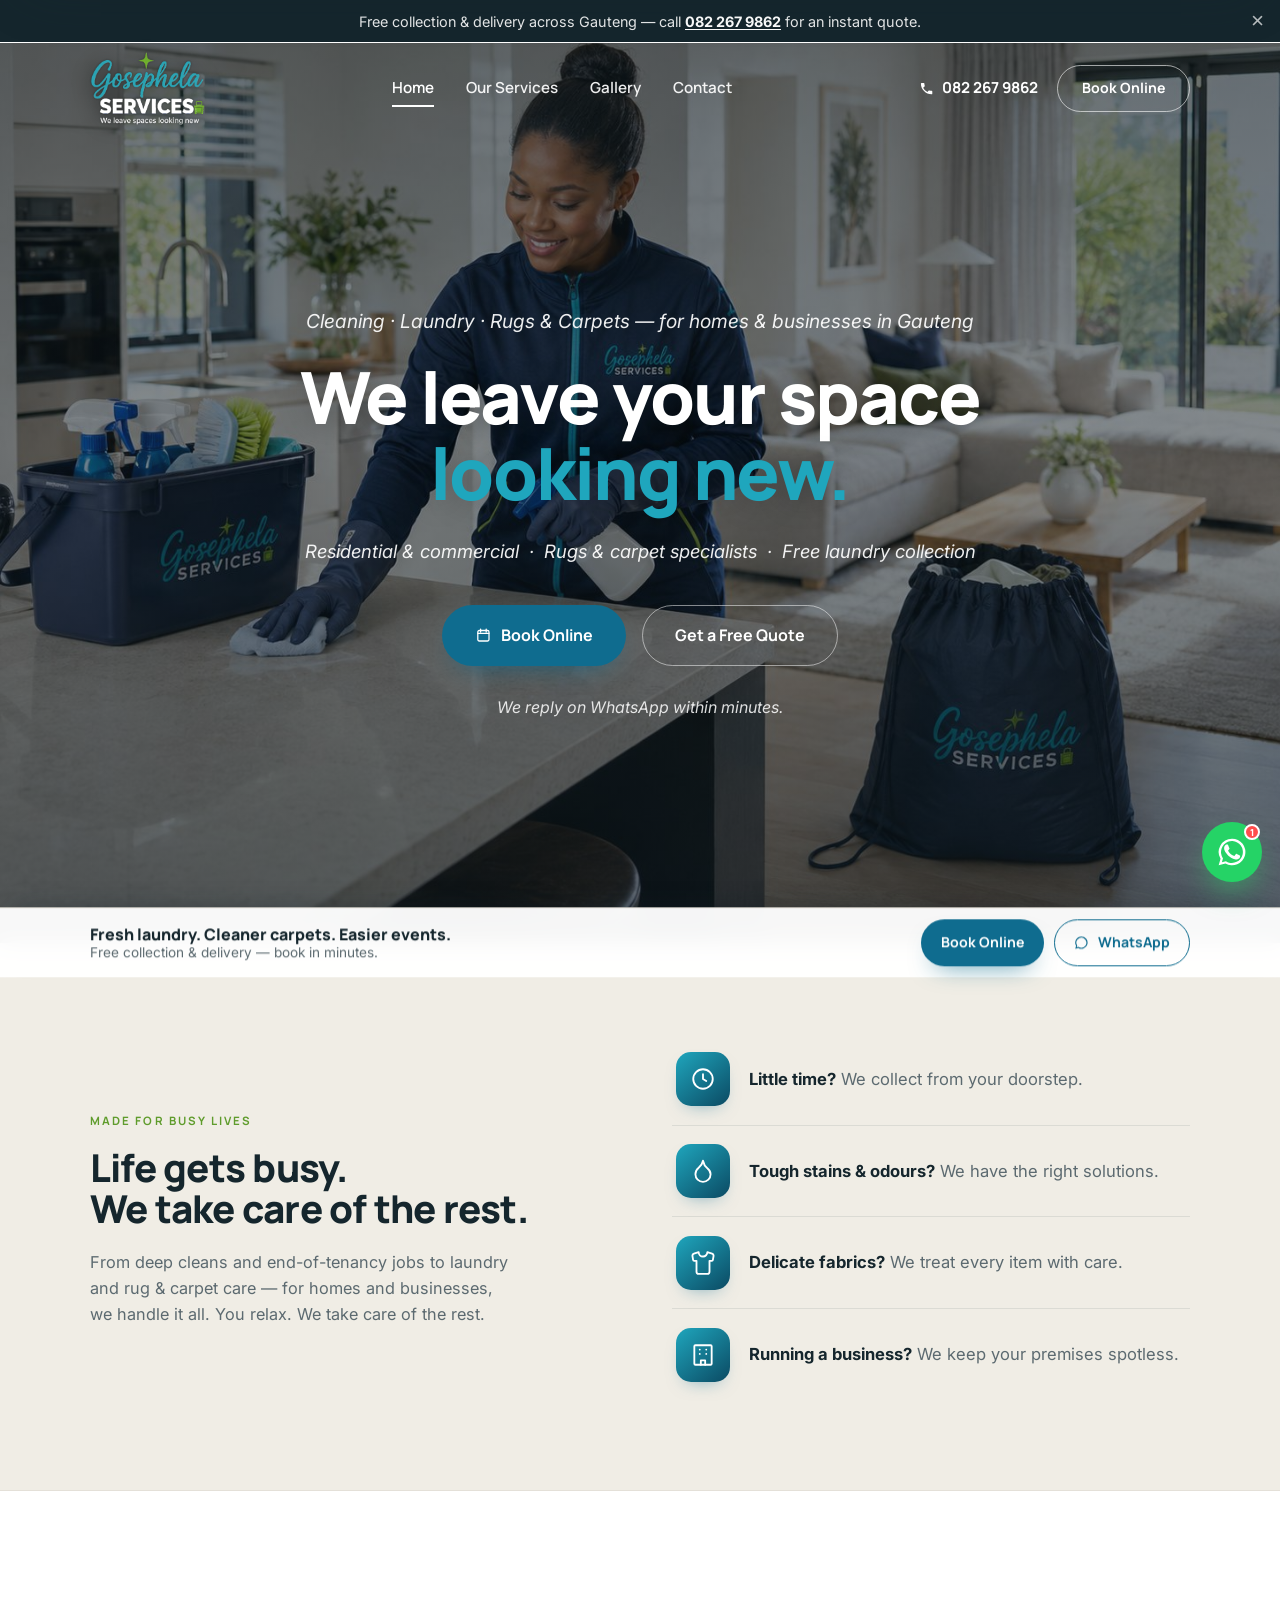
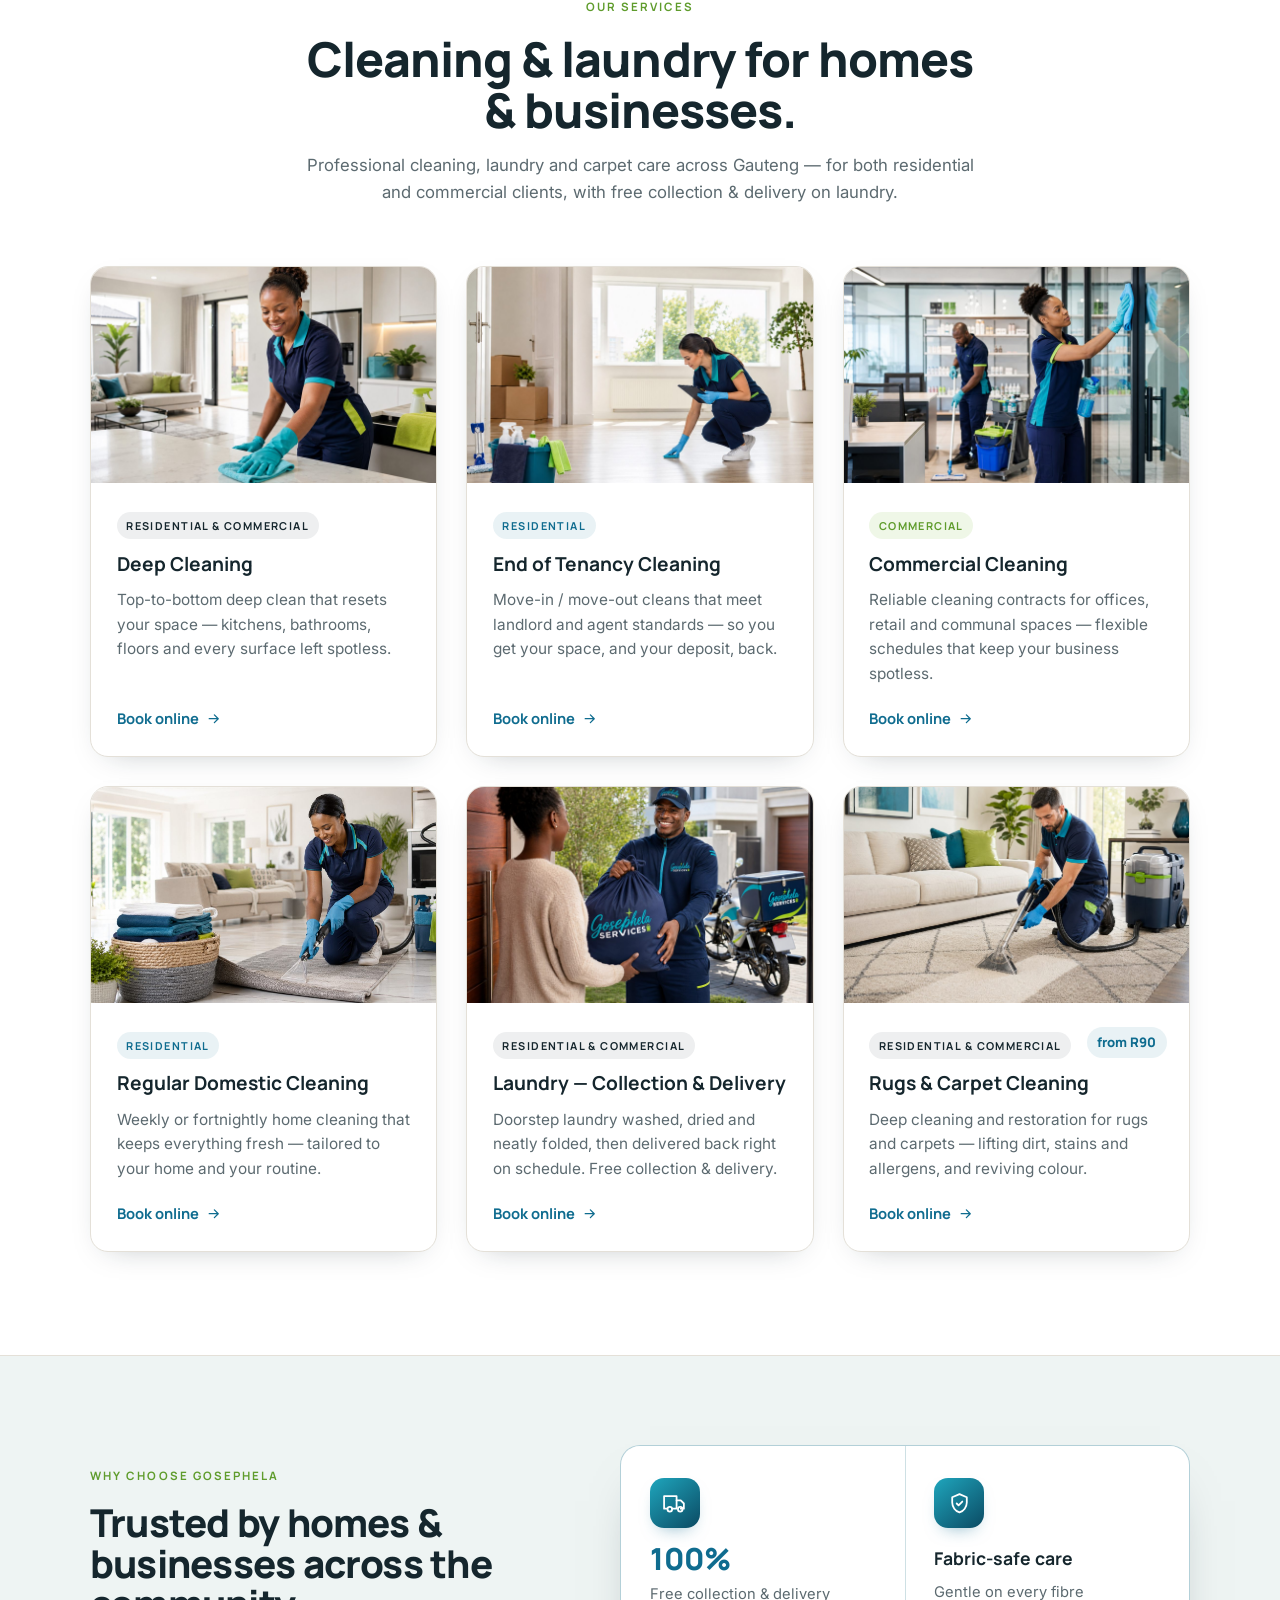
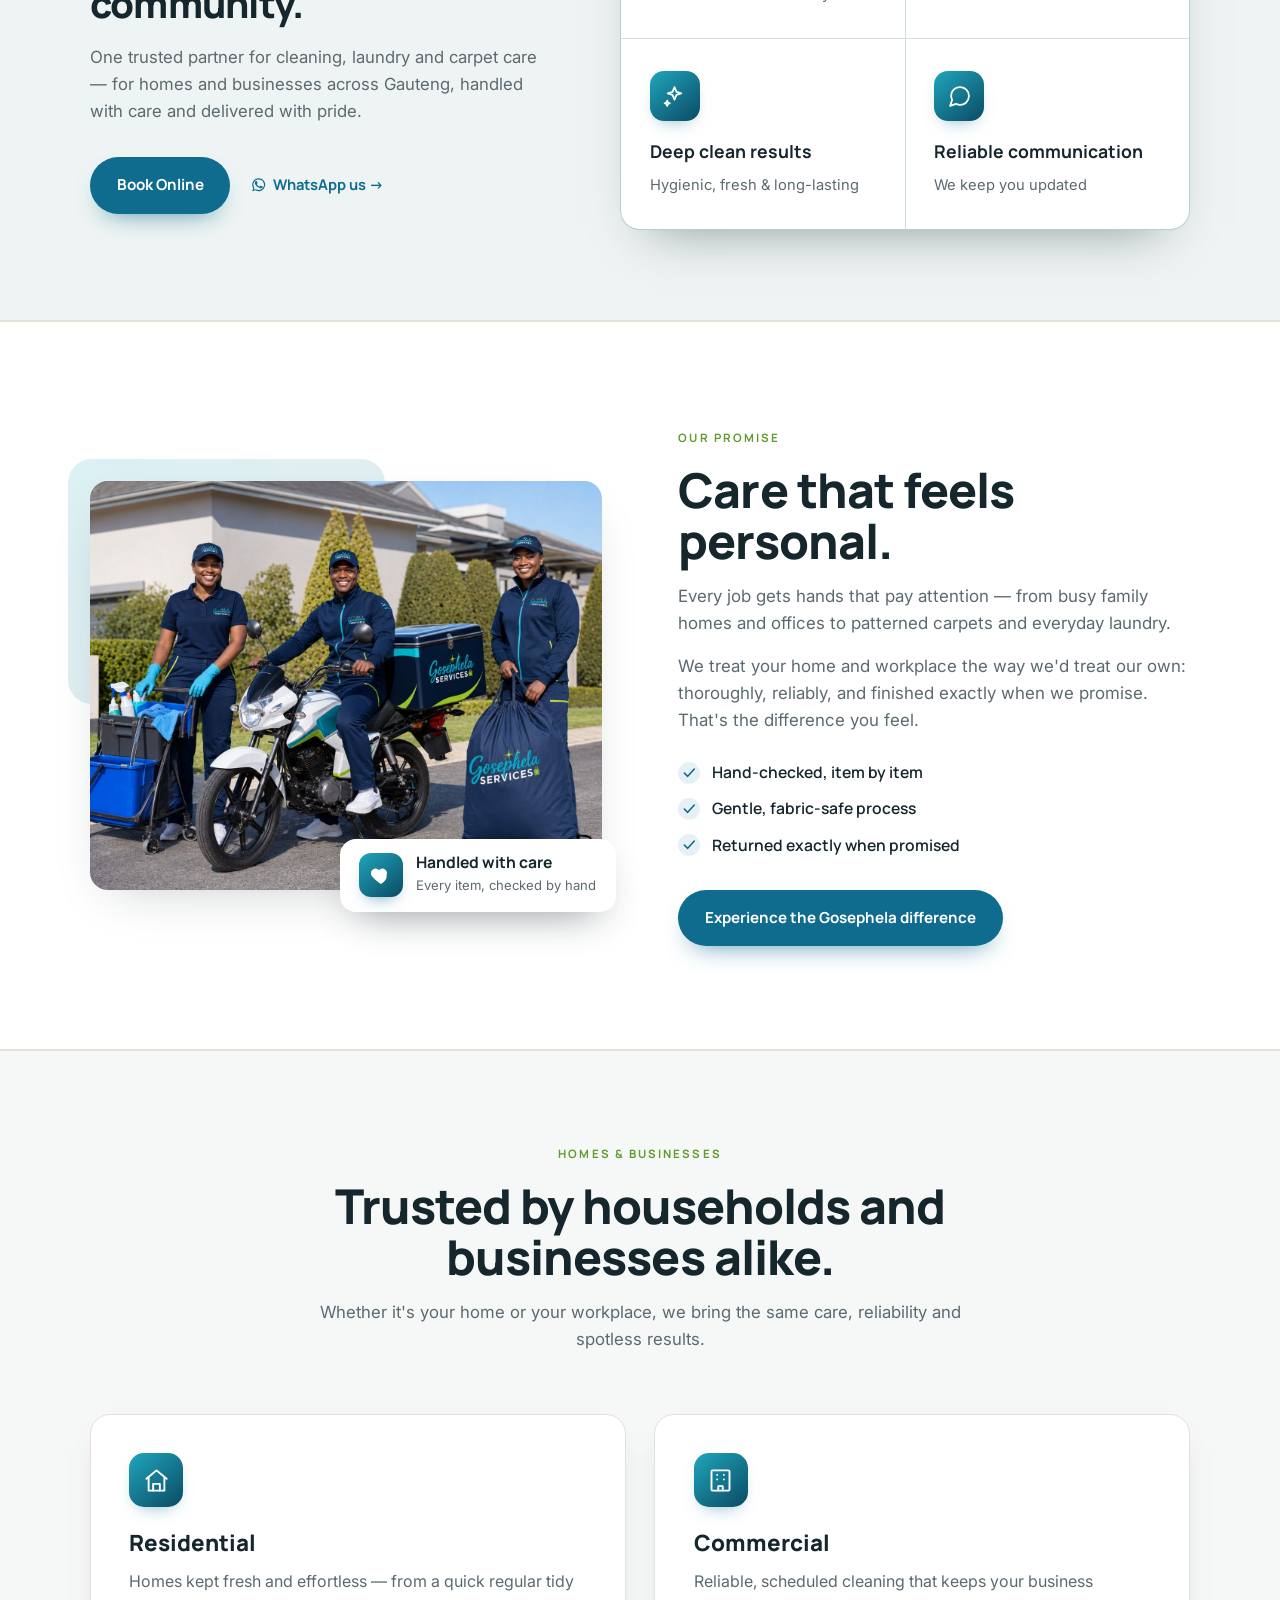
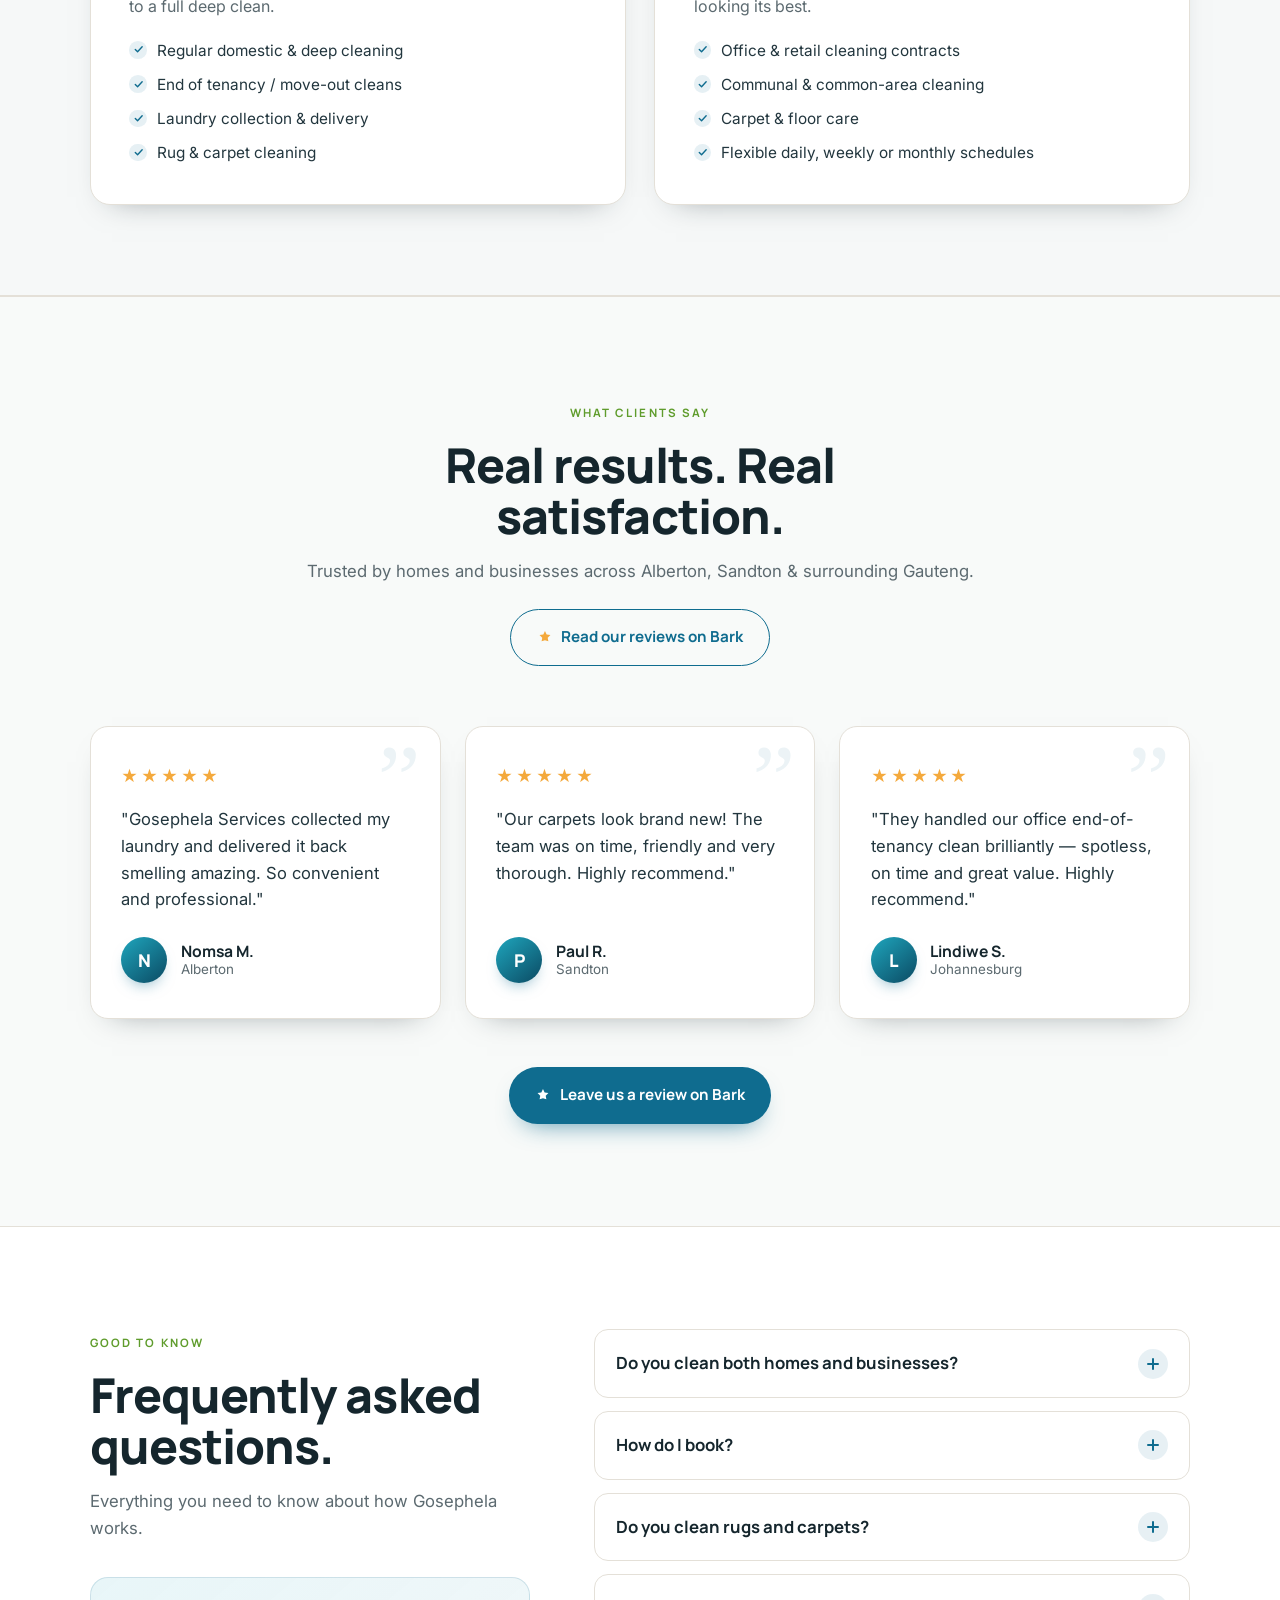
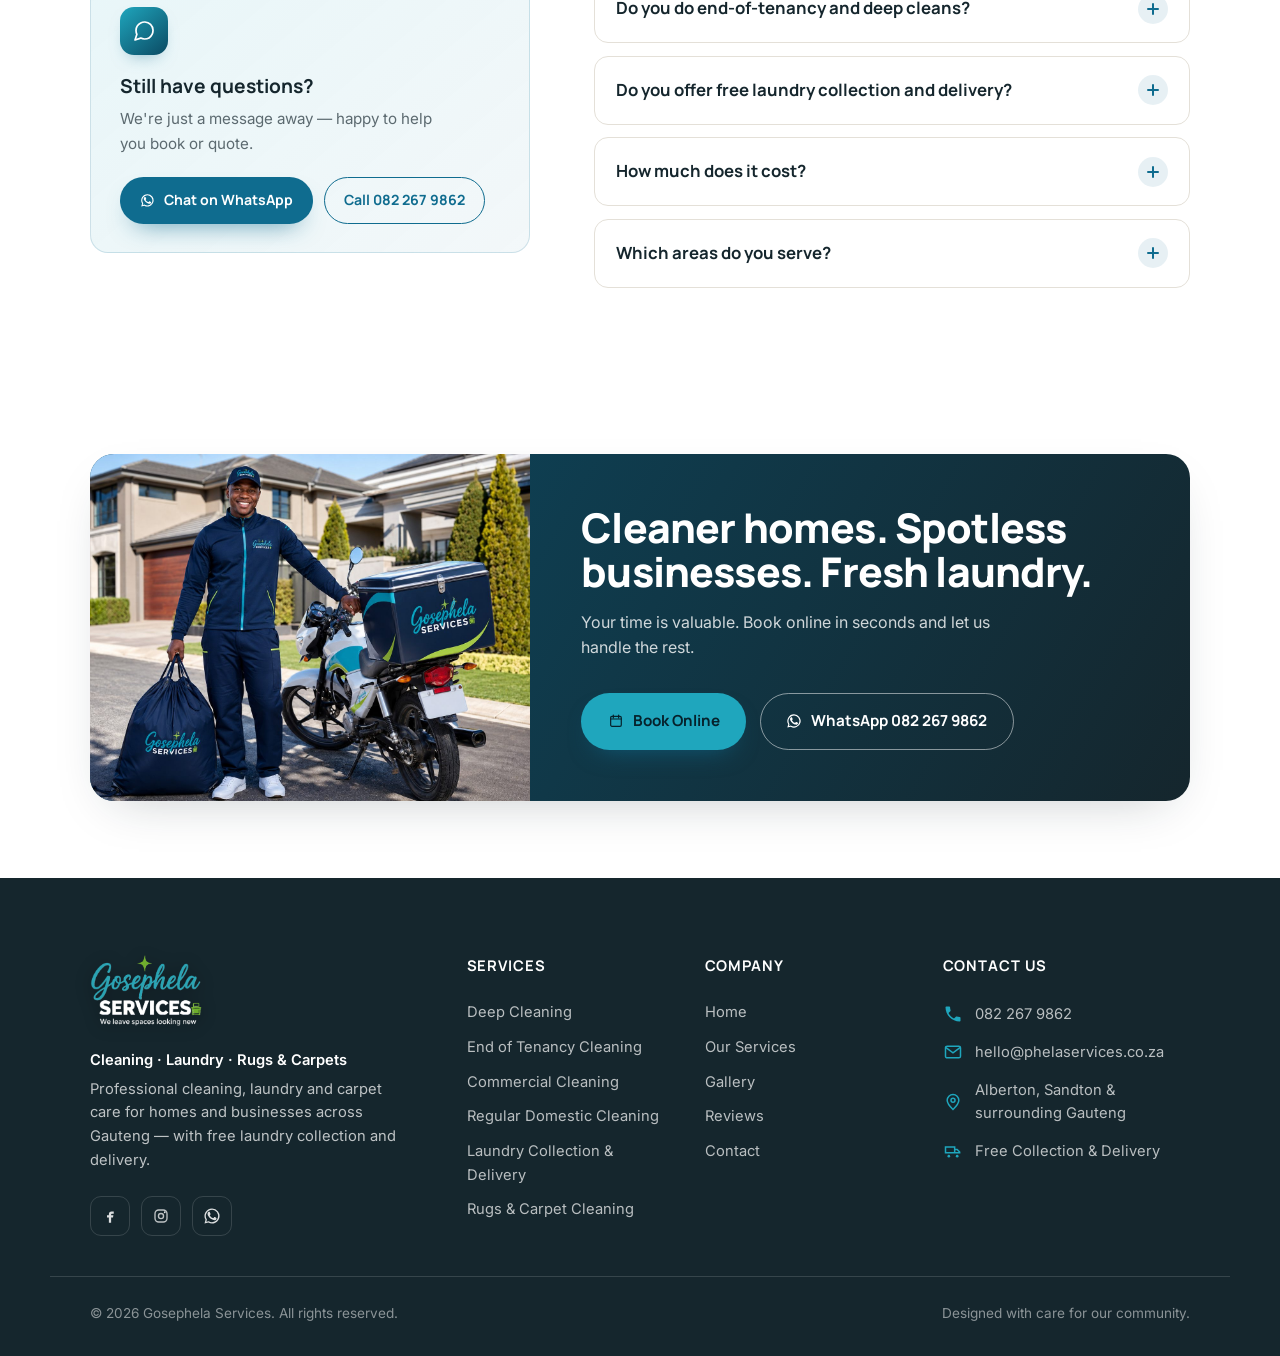
<file: index.html>
<!DOCTYPE html>
<html lang="en-ZA">
<head>
  <meta charset="UTF-8" />
  <meta name="viewport" content="width=device-width, initial-scale=1.0" />

  <!-- Primary SEO -->
  <title>Gosephela Services | Cleaning, Laundry & Carpet Care in Gauteng</title>
  <meta name="description" content="Gosephela Services — professional cleaning, laundry and rug & carpet care for homes and businesses across Alberton, Sandton & Gauteng. Deep, end-of-tenancy, commercial & domestic cleaning. Book online or call 082 267 9862." />
  <meta name="keywords" content="cleaning services Alberton, commercial cleaning Sandton, deep cleaning Gauteng, end of tenancy cleaning, domestic cleaning, laundry collection and delivery, carpet cleaning Gauteng, rug cleaning Johannesburg" />
  <meta name="author" content="Gosephela Services" />
  <meta name="robots" content="index, follow" />
  <meta name="theme-color" content="#0f6c8f" />
  <link rel="canonical" href="https://www.phelaservices.co.za/" />
  <link rel="icon" type="image/svg+xml" href="assets/img/favicon.svg" />

  <!-- Open Graph / Facebook -->
  <meta property="og:type" content="website" />
  <meta property="og:locale" content="en_ZA" />
  <meta property="og:site_name" content="Gosephela Services" />
  <meta property="og:title" content="Gosephela Services | Cleaning, Laundry & Carpet Care in Gauteng" />
  <meta property="og:description" content="Professional cleaning, laundry and rug & carpet care for homes and businesses across Alberton, Sandton & Gauteng. Book online." />
  <meta property="og:url" content="https://www.phelaservices.co.za/" />
  <meta property="og:image" content="https://www.phelaservices.co.za/assets/img/hero-home.jpg" />

  <!-- Twitter -->
  <meta name="twitter:card" content="summary_large_image" />
  <meta name="twitter:title" content="Gosephela Services | Cleaning, Laundry & Carpet Care in Gauteng" />
  <meta name="twitter:description" content="Cleaning, laundry and rug & carpet care for homes and businesses across Alberton, Sandton & Gauteng." />
  <meta name="twitter:image" content="https://www.phelaservices.co.za/assets/img/hero-home.jpg" />

  <!-- Fonts: Manrope (display) + Inter (body) -->
  <link rel="preconnect" href="https://fonts.googleapis.com" />
  <link rel="preconnect" href="https://fonts.gstatic.com" crossorigin />
  <link href="https://fonts.googleapis.com/css2?family=Inter:wght@400;500;600&family=Manrope:wght@500;600;700;800&display=swap" rel="stylesheet" />

  <link rel="stylesheet" href="assets/css/styles.css" />

  <!-- Local business structured data -->
  <script type="application/ld+json">
  {
    "@context": "https://schema.org",
    "@type": "LocalBusiness",
    "name": "Gosephela Services",
    "description": "Professional cleaning, laundry and rug & carpet care for homes and businesses in Alberton, Sandton and across Gauteng — deep cleaning, end-of-tenancy, commercial and regular domestic cleaning.",
    "image": "https://www.phelaservices.co.za/assets/img/hero-home.jpg",
    "url": "https://www.phelaservices.co.za/",
    "telephone": "+27822679862",
    "email": "hello@phelaservices.co.za",
    "priceRange": "$$",
    "areaServed": ["Alberton", "Sandton", "Johannesburg", "Gauteng"],
    "address": {
      "@type": "PostalAddress",
      "addressLocality": "Alberton",
      "addressRegion": "Gauteng",
      "addressCountry": "ZA"
    },
    "openingHoursSpecification": [{
      "@type": "OpeningHoursSpecification",
      "dayOfWeek": ["Monday","Tuesday","Wednesday","Thursday","Friday","Saturday"],
      "opens": "08:00",
      "closes": "17:00"
    }],
    "potentialAction": {
      "@type": "ReserveAction",
      "target": "https://www.picktime.com/b30ed5c2-f4e1-431e-b812-d000f8c9edb4",
      "name": "Book online"
    },
    "sameAs": [
      "https://www.facebook.com/people/Phela-Services/61572352170473/",
      "https://www.bark.com/en/za/company/phela-services-/MLVMag/"
    ]
  }
  </script>
</head>
<body>

  <!-- ============ ANNOUNCEMENT BAR ============ -->
  <div class="topbar" id="topbar">
    <p>Free collection &amp; delivery across Gauteng — call <a href="tel:+27822679862">082&nbsp;267&nbsp;9862</a> for an instant quote.</p>
    <button class="topbar-close" id="topbarClose" aria-label="Dismiss announcement">&times;</button>
  </div>

  <!-- ============ HEADER ============ -->
  <header class="site-header" id="header">
    <div class="container header-inner">
      <a href="#top" class="brand" aria-label="Gosephela Services home">
        <img src="assets/img/Gosephela-transparent.png" alt="Gosephela Services" class="brand-logo logo-hero" />
        <img src="assets/img/Gosephela-white-bg.png" alt="Gosephela Services" class="brand-logo logo-solid" />
      </a>

      <nav class="nav-desktop" aria-label="Primary">
        <a href="#top" class="active">Home</a>
        <a href="cleaning.html">Our Services</a>
        <a href="gallery.html">Gallery</a>
        <a href="contact.html">Contact</a>
      </nav>

      <div class="header-actions">
        <a href="tel:+27822679862" class="header-phone">
          <svg class="ico" viewBox="0 0 24 24" aria-hidden="true"><path d="M6.6 10.8c1.4 2.8 3.8 5.1 6.6 6.6l2.2-2.2c.3-.3.7-.4 1-.2 1.1.4 2.3.6 3.6.6.6 0 1 .4 1 1V20c0 .6-.4 1-1 1-9.4 0-17-7.6-17-17 0-.6.4-1 1-1h3.5c.6 0 1 .4 1 1 0 1.2.2 2.4.6 3.6.1.4 0 .8-.3 1.1z"/></svg>
          082 267 9862
        </a>
        <a href="https://www.picktime.com/b30ed5c2-f4e1-431e-b812-d000f8c9edb4" class="btn-book" target="_blank" rel="noopener">Book Online</a>
      </div>

      <button class="hamburger" id="hamburger" aria-label="Open menu" aria-expanded="false" aria-controls="mobileMenu">
        <span></span><span></span><span></span>
      </button>
    </div>
  </header>

  <!-- ============ MOBILE MENU ============ -->
  <div class="mobile-menu" id="mobileMenu" aria-hidden="true">
    <nav>
      <a href="#top">Home</a>
      <a href="cleaning.html">Our Services</a>
      <a href="gallery.html">Gallery</a>
      <a href="contact.html">Contact</a>
    </nav>
    <div class="mobile-cta">
      <a href="https://wa.me/27822679862" class="btn btn-ghost" target="_blank" rel="noopener">
        <svg class="ico" viewBox="0 0 24 24" aria-hidden="true"><path d="M12 2a10 10 0 0 0-8.6 15.06L2 22l5.07-1.33A10 10 0 1 0 12 2zm0 18.2c-1.5 0-2.97-.4-4.25-1.16l-.3-.18-3 .79.8-2.93-.2-.31A8.2 8.2 0 1 1 12 20.2z"/><path d="M17.5 14.4c-.3-.15-1.7-.84-2-.93-.27-.1-.47-.15-.66.15-.2.3-.76.93-.93 1.12-.17.2-.34.22-.64.07-1.77-.88-2.93-1.58-4.1-3.58-.31-.53.31-.5.89-1.65.1-.2.05-.37-.02-.52-.08-.15-.66-1.6-.9-2.18-.24-.57-.48-.5-.66-.5h-.57c-.2 0-.52.07-.79.37-.27.3-1.04 1.02-1.04 2.49 0 1.47 1.07 2.89 1.22 3.09.15.2 2.1 3.2 5.08 4.49.71.31 1.26.49 1.7.62.71.23 1.36.2 1.87.12.57-.08 1.7-.69 1.94-1.36.24-.67.24-1.24.17-1.36-.07-.12-.27-.2-.57-.34z"/></svg>
        WhatsApp Us</a>
      <a href="https://www.picktime.com/b30ed5c2-f4e1-431e-b812-d000f8c9edb4" class="btn btn-primary" target="_blank" rel="noopener">Book Online</a>
    </div>
    <p class="mobile-phone">Call <a href="tel:+27822679862">082 267 9862</a></p>
  </div>

  <main id="top">

    <!-- ============ HERO ============ -->
    <section class="hero">
      <div class="container hero-inner">
        <span class="hero-eyebrow reveal">Cleaning · Laundry · Rugs &amp; Carpets — for homes &amp; businesses in Gauteng</span>
        <h1 class="hero-title reveal">
          We leave your space
          <br/>
          <span class="accent-word">looking new.</span>
        </h1>
        <p class="hero-reviews reveal">
          Residential &amp; commercial&nbsp; · &nbsp;Rugs &amp; carpet specialists&nbsp; · &nbsp;Free laundry collection
        </p>
        <div class="hero-actions reveal">
          <a href="https://www.picktime.com/b30ed5c2-f4e1-431e-b812-d000f8c9edb4" class="btn btn-primary" target="_blank" rel="noopener"><svg class="ico" viewBox="0 0 24 24" aria-hidden="true"><rect x="4" y="5" width="16" height="15" rx="2" fill="none" stroke="currentColor" stroke-width="1.8"/><path d="M4 9h16M8 3v4M16 3v4" fill="none" stroke="currentColor" stroke-width="1.8" stroke-linecap="round"/></svg> Book Online</a>
          <a href="contact.html" class="btn btn-outline-light">Get a Free Quote</a>
        </div>
        <p class="hero-note reveal">We reply on WhatsApp within minutes.</p>
      </div>
    </section>

    <!-- ============ PROBLEM / CONTEXT ============ -->
    <section class="context">
      <div class="container context-grid">
        <div class="context-intro reveal">
          <span class="eyebrow">Made for busy lives</span>
          <h2 class="section-title">Life gets busy.<br/>We take care of the rest.</h2>
          <p class="context-lead">
            From deep cleans and end-of-tenancy jobs to laundry and rug &amp; carpet care —
            for homes and businesses, we handle it all. You relax. We take care of the rest.
          </p>
        </div>
        <ul class="context-list reveal">
          <li>
            <span class="context-ico"><svg viewBox="0 0 24 24" aria-hidden="true"><circle cx="12" cy="12" r="9"/><path d="M12 7.5V12l3 1.8"/></svg></span>
            <p><strong>Little time?</strong> We collect from your doorstep.</p>
          </li>
          <li>
            <span class="context-ico"><svg viewBox="0 0 24 24" aria-hidden="true"><path d="M12 22a7 7 0 0 0 7-7c0-2-1-3.9-3-5.5S12.5 5 12 2.5C11.5 5 10 7.4 8 9S5 13 5 15a7 7 0 0 0 7 7z"/></svg></span>
            <p><strong>Tough stains &amp; odours?</strong> We have the right solutions.</p>
          </li>
          <li>
            <span class="context-ico"><svg viewBox="0 0 24 24" aria-hidden="true"><path d="M20.38 3.46 16 2a4 4 0 0 1-8 0L3.62 3.46a2 2 0 0 0-1.34 2.23l.58 3.47a1 1 0 0 0 .99.84H6v10a2 2 0 0 0 2 2h8a2 2 0 0 0 2-2V10h2.15a1 1 0 0 0 .99-.84l.58-3.47a2 2 0 0 0-1.34-2.23z"/></svg></span>
            <p><strong>Delicate fabrics?</strong> We treat every item with care.</p>
          </li>
          <li>
            <span class="context-ico"><svg viewBox="0 0 24 24" aria-hidden="true"><rect x="4" y="3" width="16" height="18" rx="1"/><path d="M9 7h.01M15 7h.01M9 11h.01M15 11h.01M10 21v-4h4v4"/></svg></span>
            <p><strong>Running a business?</strong> We keep your premises spotless.</p>
          </li>
        </ul>
      </div>
    </section>

    <!-- ============ SERVICES ============ -->
    <section class="services" id="services">
      <div class="container">
        <div class="section-head reveal">
          <span class="eyebrow">Our services</span>
          <h2 class="section-title">Cleaning &amp; laundry for homes &amp; businesses.</h2>
          <p class="section-intro">Professional cleaning, laundry and carpet care across Gauteng — for both residential and commercial clients, with free collection &amp; delivery on laundry.</p>
        </div>

        <div class="service-grid">

          <article class="service-card reveal">
            <div class="service-card-img">
              <img src="assets/img/deep-cleaning.jpg" alt="Gosephela cleaner deep cleaning a kitchen in Gauteng" />
            </div>
            <div class="service-card-body">
              <span class="service-cat both">Residential &amp; Commercial</span>
              <h3>Deep Cleaning</h3>
              <p>Top-to-bottom deep clean that resets your space — kitchens, bathrooms, floors and every surface left spotless.</p>
              <a href="https://www.picktime.com/b30ed5c2-f4e1-431e-b812-d000f8c9edb4" class="service-link" target="_blank" rel="noopener">Book online
                <svg viewBox="0 0 24 24" aria-hidden="true"><path d="M5 12h14M13 6l6 6-6 6"/></svg>
              </a>
            </div>
          </article>

          <article class="service-card reveal">
            <div class="service-card-img">
              <img src="assets/img/end-of-tenancy.jpg" alt="Gosephela cleaner preparing an empty home for end-of-tenancy handover" />
            </div>
            <div class="service-card-body">
              <span class="service-cat">Residential</span>
              <h3>End of Tenancy Cleaning</h3>
              <p>Move-in / move-out cleans that meet landlord and agent standards — so you get your space, and your deposit, back.</p>
              <a href="https://www.picktime.com/b30ed5c2-f4e1-431e-b812-d000f8c9edb4" class="service-link" target="_blank" rel="noopener">Book online
                <svg viewBox="0 0 24 24" aria-hidden="true"><path d="M5 12h14M13 6l6 6-6 6"/></svg>
              </a>
            </div>
          </article>

          <article class="service-card reveal">
            <div class="service-card-img">
              <img src="assets/img/commercial-cleaning.jpg" alt="Gosephela team cleaning a commercial office in Gauteng" />
            </div>
            <div class="service-card-body">
              <span class="service-cat commercial">Commercial</span>
              <h3>Commercial Cleaning</h3>
              <p>Reliable cleaning contracts for offices, retail and communal spaces — flexible schedules that keep your business spotless.</p>
              <a href="https://www.picktime.com/b30ed5c2-f4e1-431e-b812-d000f8c9edb4" class="service-link" target="_blank" rel="noopener">Book online
                <svg viewBox="0 0 24 24" aria-hidden="true"><path d="M5 12h14M13 6l6 6-6 6"/></svg>
              </a>
            </div>
          </article>

          <article class="service-card reveal">
            <div class="service-card-img">
              <img src="assets/img/rug-cleaning-home.jpg" alt="Gosephela cleaner doing a regular domestic clean in a Gauteng home" />
            </div>
            <div class="service-card-body">
              <span class="service-cat">Residential</span>
              <h3>Regular Domestic Cleaning</h3>
              <p>Weekly or fortnightly home cleaning that keeps everything fresh — tailored to your home and your routine.</p>
              <a href="https://www.picktime.com/b30ed5c2-f4e1-431e-b812-d000f8c9edb4" class="service-link" target="_blank" rel="noopener">Book online
                <svg viewBox="0 0 24 24" aria-hidden="true"><path d="M5 12h14M13 6l6 6-6 6"/></svg>
              </a>
            </div>
          </article>

          <article class="service-card reveal">
            <div class="service-card-img">
              <img src="assets/img/laundry-doorstep.jpg" alt="Gosephela team member handing fresh, folded laundry to a customer at their doorstep" />
            </div>
            <div class="service-card-body">
              <span class="service-cat both">Residential &amp; Commercial</span>
              <h3>Laundry &mdash; Collection &amp; Delivery</h3>
              <p>Doorstep laundry washed, dried and neatly folded, then delivered back right on schedule. Free collection &amp; delivery.</p>
              <a href="https://www.picktime.com/b30ed5c2-f4e1-431e-b812-d000f8c9edb4" class="service-link" target="_blank" rel="noopener">Book online
                <svg viewBox="0 0 24 24" aria-hidden="true"><path d="M5 12h14M13 6l6 6-6 6"/></svg>
              </a>
            </div>
          </article>

          <article class="service-card reveal">
            <div class="service-card-img">
              <img src="assets/img/carpet-cleaning.jpg" alt="Gosephela cleaner deep cleaning a carpet with an extractor machine" />
            </div>
            <div class="service-card-body">
              <span class="service-cat both">Residential &amp; Commercial</span>
              <span class="service-price">from R90</span><h3>Rugs &amp; Carpet Cleaning</h3>
              <p>Deep cleaning and restoration for rugs and carpets — lifting dirt, stains and allergens, and reviving colour.</p>
              <a href="https://www.picktime.com/b30ed5c2-f4e1-431e-b812-d000f8c9edb4" class="service-link" target="_blank" rel="noopener">Book online
                <svg viewBox="0 0 24 24" aria-hidden="true"><path d="M5 12h14M13 6l6 6-6 6"/></svg>
              </a>
            </div>
          </article>

        </div>
      </div>
    </section>

    <!-- ============ WHY PHELA ============ -->
    <section class="why" id="why">
      <div class="container why-grid">
        <div class="why-head reveal">
          <span class="eyebrow">Why choose Gosephela</span>
          <h2 class="section-title">Trusted by homes &amp; businesses across the community.</h2>
          <p class="why-lead">One trusted partner for cleaning, laundry and carpet care — for homes and businesses across Gauteng, handled with care and delivered with pride.</p>
          <div class="why-actions">
            <a href="https://www.picktime.com/b30ed5c2-f4e1-431e-b812-d000f8c9edb4" class="btn btn-primary" target="_blank" rel="noopener">Book Online</a>
            <a href="https://wa.me/27822679862" class="rental-link why-wa" target="_blank" rel="noopener">
              <svg class="ico" viewBox="0 0 24 24" aria-hidden="true"><path d="M12 2a10 10 0 0 0-8.6 15.06L2 22l5.07-1.33A10 10 0 1 0 12 2zm0 18.2c-1.5 0-2.97-.4-4.25-1.16l-.3-.18-3 .79.8-2.93-.2-.31A8.2 8.2 0 1 1 12 20.2z"/><path d="M17.5 14.4c-.3-.15-1.7-.84-2-.93-.27-.1-.47-.15-.66.15-.2.3-.76.93-.93 1.12-.17.2-.34.22-.64.07-1.77-.88-2.93-1.58-4.1-3.58-.31-.53.31-.5.89-1.65.1-.2.05-.37-.02-.52-.08-.15-.66-1.6-.9-2.18-.24-.57-.48-.5-.66-.5h-.57c-.2 0-.52.07-.79.37-.27.3-1.04 1.02-1.04 2.49 0 1.47 1.07 2.89 1.22 3.09.15.2 2.1 3.2 5.08 4.49.71.31 1.26.49 1.7.62.71.23 1.36.2 1.87.12.57-.08 1.7-.69 1.94-1.36.24-.67.24-1.24.17-1.36-.07-.12-.27-.2-.57-.34z"/></svg>
              WhatsApp us →</a>
          </div>
        </div>

        <div class="why-quad reveal">
          <div class="qcell">
            <span class="qicon">
              <svg viewBox="0 0 24 24" aria-hidden="true"><path d="M10 17h4V5H2v12h3"/><path d="M14 9h4l3 3v5h-3"/><circle cx="7.5" cy="17.5" r="2.2"/><circle cx="17.5" cy="17.5" r="2.2"/></svg>
            </span>
            <strong class="qnum">100%</strong>
            <p>Free collection &amp; delivery</p>
          </div>
          <div class="qcell">
            <span class="qicon">
              <svg viewBox="0 0 24 24" aria-hidden="true"><path d="M12 3l7 3v5c0 4.4-3 8.3-7 9.6C8 19.3 5 15.4 5 11V6z"/><path d="M9.3 12l1.8 1.8 3.6-3.7"/></svg>
            </span>
            <strong>Fabric-safe care</strong>
            <p>Gentle on every fibre</p>
          </div>
          <div class="qcell">
            <span class="qicon">
              <svg viewBox="0 0 24 24" aria-hidden="true"><path d="M12 3l1.9 4.6L18.5 9l-4.6 1.4L12 15l-1.9-4.6L5.5 9l4.6-1.4z"/><path d="M5 16l.7 1.8L7.5 18.5 5.7 19.2 5 21l-.7-1.8L2.5 18.5l1.8-.7z"/></svg>
            </span>
            <strong>Deep clean results</strong>
            <p>Hygienic, fresh &amp; long-lasting</p>
          </div>
          <div class="qcell">
            <span class="qicon">
              <svg viewBox="0 0 24 24" aria-hidden="true"><path d="M21 11.5a8.38 8.38 0 0 1-.9 3.8 8.5 8.5 0 0 1-7.6 4.7 8.38 8.38 0 0 1-3.8-.9L3 21l1.9-5.7a8.38 8.38 0 0 1-.9-3.8 8.5 8.5 0 0 1 4.7-7.6 8.38 8.38 0 0 1 3.8-.9h.5a8.48 8.48 0 0 1 8 8z"/></svg>
            </span>
            <strong>Reliable communication</strong>
            <p>We keep you updated</p>
          </div>
        </div>
      </div>
    </section>

    <!-- ============ SIGNATURE CARE ============ -->
    <section class="signature">
      <div class="container signature-grid">
        <div class="signature-media reveal">
          <div class="signature-img">
            <img src="assets/img/team.jpg" alt="The friendly Gosephela Services team in Gauteng" />
          </div>
          <div class="signature-badge">
            <span class="signature-badge-ico">
              <svg viewBox="0 0 24 24" aria-hidden="true"><path d="M12 21s-7-4.35-9.5-8.5C1 9.4 3 5.5 6.6 5.5c2 0 3 1.1 3.4 2 .4-.9 1.4-2 3.4-2 3.6 0 5.6 3.9 4.1 7C19 16.65 12 21 12 21z"/></svg>
            </span>
            <div>
              <strong>Handled with care</strong>
              <span>Every item, checked by hand</span>
            </div>
          </div>
        </div>
        <div class="signature-copy reveal">
          <span class="eyebrow">Our promise</span>
          <h2 class="section-title">Care that feels personal.</h2>
          <p>
            Every job gets hands that pay attention — from busy family homes and offices
            to patterned carpets and everyday laundry.
          </p>
          <p>
            We treat your home and workplace the way we'd treat our own: thoroughly,
            reliably, and finished exactly when we promise. That's the difference you feel.
          </p>
          <ul class="signature-points">
            <li>
              <svg viewBox="0 0 24 24" aria-hidden="true"><path d="M5 12l5 5L20 6"/></svg>
              Hand-checked, item by item
            </li>
            <li>
              <svg viewBox="0 0 24 24" aria-hidden="true"><path d="M5 12l5 5L20 6"/></svg>
              Gentle, fabric-safe process
            </li>
            <li>
              <svg viewBox="0 0 24 24" aria-hidden="true"><path d="M5 12l5 5L20 6"/></svg>
              Returned exactly when promised
            </li>
          </ul>
          <a href="contact.html" class="btn btn-primary">Experience the Gosephela difference</a>
        </div>
      </div>
    </section>

    <!-- ============ RESIDENTIAL + COMMERCIAL ============ -->
    <section class="segments">
      <div class="container">
        <div class="section-head reveal">
          <span class="eyebrow">Homes &amp; businesses</span>
          <h2 class="section-title">Trusted by households and businesses alike.</h2>
          <p class="section-intro">Whether it's your home or your workplace, we bring the same care, reliability and spotless results.</p>
        </div>
        <div class="segment-grid">
          <article class="segment-card reveal">
            <span class="segment-ico"><svg viewBox="0 0 24 24" aria-hidden="true"><path d="M3 10.5 12 3l9 7.5"/><path d="M5 9.5V21h14V9.5"/><path d="M9 21v-6h6v6"/></svg></span>
            <h3>Residential</h3>
            <p>Homes kept fresh and effortless — from a quick regular tidy to a full deep clean.</p>
            <ul class="segment-list">
              <li>Regular domestic &amp; deep cleaning</li>
              <li>End of tenancy / move-out cleans</li>
              <li>Laundry collection &amp; delivery</li>
              <li>Rug &amp; carpet cleaning</li>
            </ul>
          </article>
          <article class="segment-card reveal">
            <span class="segment-ico"><svg viewBox="0 0 24 24" aria-hidden="true"><rect x="4" y="3" width="16" height="18" rx="1"/><path d="M9 7h.01M15 7h.01M9 11h.01M15 11h.01M10 21v-4h4v4"/></svg></span>
            <h3>Commercial</h3>
            <p>Reliable, scheduled cleaning that keeps your business looking its best.</p>
            <ul class="segment-list">
              <li>Office &amp; retail cleaning contracts</li>
              <li>Communal &amp; common-area cleaning</li>
              <li>Carpet &amp; floor care</li>
              <li>Flexible daily, weekly or monthly schedules</li>
            </ul>
          </article>
        </div>
      </div>
    </section>

    <!-- ============ TESTIMONIALS ============ -->
    <section class="testimonials">
      <div class="container">
        <div class="section-head reveal">
          <span class="eyebrow">What clients say</span>
          <h2 class="section-title">Real results. Real satisfaction.</h2>
          <p class="section-intro">Trusted by homes and businesses across Alberton, Sandton &amp; surrounding Gauteng.</p>
          <a href="https://www.bark.com/en/za/company/phela-services-/MLVMag/?show_reviews=true&amp;review_source=share_link" class="btn btn-outline reviews-btn" target="_blank" rel="noopener">
            <svg class="ico" viewBox="0 0 24 24" aria-hidden="true"><path d="M12 3l2.5 5.2 5.7.8-4.1 4 1 5.6L12 16.9 6.9 18.6l1-5.6-4.1-4 5.7-.8z" fill="currentColor" stroke="none"/></svg>
            Read our reviews on Bark
          </a>
        </div>

        <div class="quote-grid">
          <figure class="quote reveal">
            <span class="quote-mark">&rdquo;</span>
            <div class="stars" aria-label="5 out of 5 stars">★★★★★</div>
            <blockquote>"Gosephela Services collected my laundry and delivered it back smelling amazing. So convenient and professional."</blockquote>
            <figcaption>
              <span class="quote-avatar">N</span>
              <span class="quote-person"><strong>Nomsa M.</strong><span>Alberton</span></span>
            </figcaption>
          </figure>
          <figure class="quote reveal">
            <span class="quote-mark">&rdquo;</span>
            <div class="stars" aria-label="5 out of 5 stars">★★★★★</div>
            <blockquote>"Our carpets look brand new! The team was on time, friendly and very thorough. Highly recommend."</blockquote>
            <figcaption>
              <span class="quote-avatar">P</span>
              <span class="quote-person"><strong>Paul R.</strong><span>Sandton</span></span>
            </figcaption>
          </figure>
          <figure class="quote reveal">
            <span class="quote-mark">&rdquo;</span>
            <div class="stars" aria-label="5 out of 5 stars">★★★★★</div>
            <blockquote>"They handled our office end-of-tenancy clean brilliantly — spotless, on time and great value. Highly recommend."</blockquote>
            <figcaption>
              <span class="quote-avatar">L</span>
              <span class="quote-person"><strong>Lindiwe S.</strong><span>Johannesburg</span></span>
            </figcaption>
          </figure>
        </div>

        <div class="reviews-foot reveal">
          <a href="https://www.bark.com/en/za/company/phela-services-/MLVMag/?show_reviews=true&amp;review_source=share_link" class="btn btn-primary" target="_blank" rel="noopener">
            <svg class="ico" viewBox="0 0 24 24" aria-hidden="true"><path d="M12 3l2.5 5.2 5.7.8-4.1 4 1 5.6L12 16.9 6.9 18.6l1-5.6-4.1-4 5.7-.8z" fill="currentColor" stroke="none"/></svg>
            Leave us a review on Bark
          </a>
        </div>
      </div>
    </section>

    <!-- ============ FAQ ============ -->
    <section class="faq">
      <div class="container faq-grid">
        <div class="faq-head reveal">
          <span class="eyebrow">Good to know</span>
          <h2 class="section-title">Frequently asked questions.</h2>
          <p class="section-intro">Everything you need to know about how Gosephela works.</p>

          <div class="faq-support">
            <span class="faq-support-ico">
              <svg viewBox="0 0 24 24" aria-hidden="true"><path d="M21 11.5a8.38 8.38 0 0 1-.9 3.8 8.5 8.5 0 0 1-7.6 4.7 8.38 8.38 0 0 1-3.8-.9L3 21l1.9-5.7a8.38 8.38 0 0 1-.9-3.8 8.5 8.5 0 0 1 4.7-7.6 8.38 8.38 0 0 1 3.8-.9h.5a8.48 8.48 0 0 1 8 8z"/></svg>
            </span>
            <h3>Still have questions?</h3>
            <p>We're just a message away — happy to help you book or quote.</p>
            <div class="faq-support-actions">
              <a href="https://wa.me/27822679862" class="btn btn-primary" target="_blank" rel="noopener">
                <svg class="ico" viewBox="0 0 24 24" aria-hidden="true"><path d="M12 2a10 10 0 0 0-8.6 15.06L2 22l5.07-1.33A10 10 0 1 0 12 2zm0 18.2c-1.5 0-2.97-.4-4.25-1.16l-.3-.18-3 .79.8-2.93-.2-.31A8.2 8.2 0 1 1 12 20.2z"/><path d="M17.5 14.4c-.3-.15-1.7-.84-2-.93-.27-.1-.47-.15-.66.15-.2.3-.76.93-.93 1.12-.17.2-.34.22-.64.07-1.77-.88-2.93-1.58-4.1-3.58-.31-.53.31-.5.89-1.65.1-.2.05-.37-.02-.52-.08-.15-.66-1.6-.9-2.18-.24-.57-.48-.5-.66-.5h-.57c-.2 0-.52.07-.79.37-.27.3-1.04 1.02-1.04 2.49 0 1.47 1.07 2.89 1.22 3.09.15.2 2.1 3.2 5.08 4.49.71.31 1.26.49 1.7.62.71.23 1.36.2 1.87.12.57-.08 1.7-.69 1.94-1.36.24-.67.24-1.24.17-1.36-.07-.12-.27-.2-.57-.34z"/></svg>
                Chat on WhatsApp
              </a>
              <a href="tel:+27822679862" class="btn btn-outline">Call 082 267 9862</a>
            </div>
          </div>
        </div>

        <div class="faq-list reveal">
          <details class="faq-item">
            <summary>Do you clean both homes and businesses?<span class="faq-icon"></span></summary>
            <p>Yes. We work with residential and commercial clients — from regular domestic and deep cleans to office and retail cleaning contracts across Gauteng.</p>
          </details>
          <details class="faq-item">
            <summary>How do I book?<span class="faq-icon"></span></summary>
            <p>Book online in seconds with our scheduler, or message us on WhatsApp / call 082&nbsp;267&nbsp;9862 and we'll arrange a time that suits you.</p>
          </details>
          <details class="faq-item">
            <summary>Do you clean rugs and carpets?<span class="faq-icon"></span></summary>
            <p>Absolutely. We deep-clean rugs and carpets — lifting dirt, stains and allergens — and restore patterned or faded carpets to revive their colour and texture.</p>
          </details>
          <details class="faq-item">
            <summary>Do you do end-of-tenancy and deep cleans?<span class="faq-icon"></span></summary>
            <p>Yes. We offer thorough deep cleans and move-in / move-out end-of-tenancy cleaning that meets landlord and agent standards.</p>
          </details>
          <details class="faq-item">
            <summary>Do you offer free laundry collection and delivery?<span class="faq-icon"></span></summary>
            <p>Yes. Free doorstep collection and delivery is included on laundry across Alberton, Sandton and surrounding Gauteng — washed, dried, folded and returned on time.</p>
          </details>
          <details class="faq-item">
            <summary>How much does it cost?<span class="faq-icon"></span></summary>
            <p>Rugs &amp; carpet cleaning starts from R90. Cleaning and laundry are quoted on request based on the size of the job — book online or message us for a fast, fair quote.</p>
          </details>
          <details class="faq-item">
            <summary>Which areas do you serve?<span class="faq-icon"></span></summary>
            <p>We're based in Sky City, Alberton and serve Sandton, Johannesburg and surrounding Gauteng. Not sure if we cover you? Send us a message and we'll confirm.</p>
          </details>
        </div>
      </div>
    </section>

    <!-- ============ FINAL CTA ============ -->
    <section class="final-cta" id="contact">
      <div class="container">
        <div class="final-inner reveal">
        <div class="final-media"><img src="assets/img/delivery-rider.jpg" alt="Gosephela Services free collection and delivery across Gauteng" /></div>
        <div class="final-copy">
          <h2 class="final-title">Cleaner homes. Spotless businesses. Fresh laundry.</h2>
          <p>Your time is valuable. Book online in seconds and let us handle the rest.</p>
          <div class="final-actions">
            <a href="https://www.picktime.com/b30ed5c2-f4e1-431e-b812-d000f8c9edb4" class="btn btn-primary" target="_blank" rel="noopener"><svg class="ico" viewBox="0 0 24 24" aria-hidden="true"><rect x="4" y="5" width="16" height="15" rx="2" fill="none" stroke="currentColor" stroke-width="1.8"/><path d="M4 9h16M8 3v4M16 3v4" fill="none" stroke="currentColor" stroke-width="1.8" stroke-linecap="round"/></svg> Book Online</a>
            <a href="https://wa.me/27822679862" class="btn btn-outline-light" target="_blank" rel="noopener">
              <svg class="ico" viewBox="0 0 24 24" aria-hidden="true"><path d="M12 2a10 10 0 0 0-8.6 15.06L2 22l5.07-1.33A10 10 0 1 0 12 2zm0 18.2c-1.5 0-2.97-.4-4.25-1.16l-.3-.18-3 .79.8-2.93-.2-.31A8.2 8.2 0 1 1 12 20.2z"/><path d="M17.5 14.4c-.3-.15-1.7-.84-2-.93-.27-.1-.47-.15-.66.15-.2.3-.76.93-.93 1.12-.17.2-.34.22-.64.07-1.77-.88-2.93-1.58-4.1-3.58-.31-.53.31-.5.89-1.65.1-.2.05-.37-.02-.52-.08-.15-.66-1.6-.9-2.18-.24-.57-.48-.5-.66-.5h-.57c-.2 0-.52.07-.79.37-.27.3-1.04 1.02-1.04 2.49 0 1.47 1.07 2.89 1.22 3.09.15.2 2.1 3.2 5.08 4.49.71.31 1.26.49 1.7.62.71.23 1.36.2 1.87.12.57-.08 1.7-.69 1.94-1.36.24-.67.24-1.24.17-1.36-.07-.12-.27-.2-.57-.34z"/></svg>
              WhatsApp 082 267 9862
            </a>
          </div>
        </div>
        </div>
      </div>
    </section>

  </main>

  <!-- ============ FOOTER ============ -->
  <footer class="site-footer">
    <div class="container footer-grid">
      <div class="footer-brand">
        <img src="assets/img/Gosephela-transparent.png" alt="Gosephela Services" class="footer-logo" />
        <p class="footer-tag">Cleaning · Laundry · Rugs &amp; Carpets</p>
        <p>Professional cleaning, laundry and carpet care for homes and businesses across Gauteng — with free laundry collection and delivery.</p>
        <div class="socials">
          <a href="https://www.facebook.com/people/Phela-Services/61572352170473/" target="_blank" rel="noopener" aria-label="Facebook"><svg viewBox="0 0 24 24" aria-hidden="true"><path d="M14 9h3V6h-3c-2.2 0-3.5 1.3-3.5 3.6V11H8v3h2.5v7h3v-7H16l.5-3h-3V9.8c0-.6.3-.8.9-.8z"/></svg></a>
          <a href="#" aria-label="Instagram"><svg viewBox="0 0 24 24" aria-hidden="true"><rect x="4" y="4" width="16" height="16" rx="5" fill="none" stroke="currentColor" stroke-width="1.8"/><circle cx="12" cy="12" r="3.4" fill="none" stroke="currentColor" stroke-width="1.8"/><circle cx="17" cy="7" r="1.2"/></svg></a>
          <a href="https://wa.me/27822679862" target="_blank" rel="noopener" aria-label="WhatsApp"><svg viewBox="0 0 24 24" aria-hidden="true"><path d="M12 2a10 10 0 0 0-8.6 15.06L2 22l5.07-1.33A10 10 0 1 0 12 2zm0 18.2c-1.5 0-2.97-.4-4.25-1.16l-.3-.18-3 .79.8-2.93-.2-.31A8.2 8.2 0 1 1 12 20.2z"/><path d="M17.5 14.4c-.3-.15-1.7-.84-2-.93-.27-.1-.47-.15-.66.15-.2.3-.76.93-.93 1.12-.17.2-.34.22-.64.07-1.77-.88-2.93-1.58-4.1-3.58-.31-.53.31-.5.89-1.65.1-.2.05-.37-.02-.52-.08-.15-.66-1.6-.9-2.18-.24-.57-.48-.5-.66-.5h-.57c-.2 0-.52.07-.79.37-.27.3-1.04 1.02-1.04 2.49 0 1.47 1.07 2.89 1.22 3.09.15.2 2.1 3.2 5.08 4.49.71.31 1.26.49 1.7.62.71.23 1.36.2 1.87.12.57-.08 1.7-.69 1.94-1.36.24-.67.24-1.24.17-1.36-.07-.12-.27-.2-.57-.34z"/></svg></a>
        </div>
      </div>

      <div class="footer-col">
        <h4>Services</h4>
        <a href="cleaning.html">Deep Cleaning</a>
        <a href="cleaning.html">End of Tenancy Cleaning</a>
        <a href="cleaning.html">Commercial Cleaning</a>
        <a href="cleaning.html">Regular Domestic Cleaning</a>
        <a href="cleaning.html">Laundry Collection &amp; Delivery</a>
        <a href="cleaning.html">Rugs &amp; Carpet Cleaning</a>
      </div>

      <div class="footer-col">
        <h4>Company</h4>
        <a href="index.html">Home</a>
        <a href="cleaning.html">Our Services</a>
        <a href="gallery.html">Gallery</a>
        <a href="https://www.bark.com/en/za/company/phela-services-/MLVMag/?show_reviews=true&amp;review_source=share_link" target="_blank" rel="noopener">Reviews</a>
        <a href="contact.html">Contact</a>
      </div>

      <div class="footer-col">
        <h4>Contact Us</h4>
        <a href="tel:+27822679862" class="footer-contact"><svg viewBox="0 0 24 24" aria-hidden="true"><path d="M6.6 10.8c1.4 2.8 3.8 5.1 6.6 6.6l2.2-2.2c.3-.3.7-.4 1-.2 1.1.4 2.3.6 3.6.6.6 0 1 .4 1 1V20c0 .6-.4 1-1 1-9.4 0-17-7.6-17-17 0-.6.4-1 1-1h3.5c.6 0 1 .4 1 1 0 1.2.2 2.4.6 3.6.1.4 0 .8-.3 1.1z"/></svg>082 267 9862</a>
        <a href="mailto:hello@phelaservices.co.za" class="footer-contact"><svg viewBox="0 0 24 24" aria-hidden="true"><rect x="3" y="5" width="18" height="14" rx="2" fill="none" stroke="currentColor" stroke-width="1.8"/><path d="M4 7l8 6 8-6" fill="none" stroke="currentColor" stroke-width="1.8" stroke-linecap="round"/></svg>hello@phelaservices.co.za</a>
        <span class="footer-contact"><svg viewBox="0 0 24 24" aria-hidden="true"><path d="M12 21s7-6.5 7-11a7 7 0 1 0-14 0c0 4.5 7 11 7 11z" fill="none" stroke="currentColor" stroke-width="1.8"/><circle cx="12" cy="10" r="2.4" fill="none" stroke="currentColor" stroke-width="1.8"/></svg>Alberton, Sandton & surrounding Gauteng</span>
        <span class="footer-contact"><svg viewBox="0 0 24 24" aria-hidden="true"><path d="M3 13h11V6H3zM14 9h3l3 3v1h-6z" fill="none" stroke="currentColor" stroke-width="1.8"/><circle cx="7" cy="17" r="1.6"/><circle cx="17" cy="17" r="1.6"/></svg>Free Collection &amp; Delivery</span>
      </div>
    </div>
    <div class="container footer-bottom">
      <span>© <span id="year"></span> Gosephela Services. All rights reserved.</span>
      <span>Designed with care for our community.</span>
    </div>
  </footer>

  <!-- Sticky CTA bar (appears on scroll) -->
  <div class="sticky-cta" id="stickyCta" aria-hidden="true">
    <div class="container sticky-cta-inner">
      <p class="sticky-cta-text"><strong>Fresh laundry. Cleaner carpets. Easier events.</strong><span>Free collection &amp; delivery — book in minutes.</span></p>
      <div class="sticky-cta-actions">
        <a href="https://www.picktime.com/b30ed5c2-f4e1-431e-b812-d000f8c9edb4" class="btn btn-primary btn-sm" target="_blank" rel="noopener">Book Online</a>
        <a href="https://wa.me/27822679862?text=Hi%20Gosephela%2C%20I%27d%20like%20to%20book%20a%20collection" class="btn btn-outline btn-sm" target="_blank" rel="noopener">
          <svg class="ico" viewBox="0 0 24 24" aria-hidden="true"><path d="M12 2a10 10 0 0 0-8.6 15.06L2 22l5.07-1.33A10 10 0 1 0 12 2zm0 18.2c-1.5 0-2.97-.4-4.25-1.16l-.3-.18-3 .79.8-2.93-.2-.31A8.2 8.2 0 1 1 12 20.2z"/></svg>
          WhatsApp
        </a>
      </div>
    </div>
  </div>

  <!-- WhatsApp chat widget -->
  <div class="wa-widget" id="waWidget">
    <div class="wa-panel" id="waPanel" role="dialog" aria-label="Chat with Gosephela Services on WhatsApp">
      <div class="wa-panel-head">
        <span class="wa-avatar"><svg viewBox="0 0 24 24" aria-hidden="true"><path d="M12 2a10 10 0 0 0-8.6 15.06L2 22l5.07-1.33A10 10 0 1 0 12 2zm0 18.2c-1.5 0-2.97-.4-4.25-1.16l-.3-.18-3 .79.8-2.93-.2-.31A8.2 8.2 0 1 1 12 20.2z"/><path d="M17.5 14.4c-.3-.15-1.7-.84-2-.93-.27-.1-.47-.15-.66.15-.2.3-.76.93-.93 1.12-.17.2-.34.22-.64.07-1.77-.88-2.93-1.58-4.1-3.58-.31-.53.31-.5.89-1.65.1-.2.05-.37-.02-.52-.08-.15-.66-1.6-.9-2.18-.24-.57-.48-.5-.66-.5h-.57c-.2 0-.52.07-.79.37-.27.3-1.04 1.02-1.04 2.49 0 1.47 1.07 2.89 1.22 3.09.15.2 2.1 3.2 5.08 4.49.71.31 1.26.49 1.7.62.71.23 1.36.2 1.87.12.57-.08 1.7-.69 1.94-1.36.24-.67.24-1.24.17-1.36-.07-.12-.27-.2-.57-.34z"/></svg></span>
        <div>
          <strong>Gosephela Services</strong>
          <span>Typically replies within minutes</span>
        </div>
        <button class="wa-close" id="waClose" aria-label="Close chat">&times;</button>
      </div>
      <div class="wa-panel-body">
        <div class="wa-bubble">Hi there! 👋 Need a quote, a booking, or a fast reply? Chat with us on WhatsApp.<span class="wa-time">Gosephela Team</span></div>
      </div>
      <a class="wa-cta" href="https://wa.me/27822679862?text=Hi%20Gosephela%20Services%2C%20I%27d%20like%20some%20help" target="_blank" rel="noopener">
        <svg viewBox="0 0 24 24" aria-hidden="true"><path d="M12 2a10 10 0 0 0-8.6 15.06L2 22l5.07-1.33A10 10 0 1 0 12 2zm0 18.2c-1.5 0-2.97-.4-4.25-1.16l-.3-.18-3 .79.8-2.93-.2-.31A8.2 8.2 0 1 1 12 20.2z"/><path d="M17.5 14.4c-.3-.15-1.7-.84-2-.93-.27-.1-.47-.15-.66.15-.2.3-.76.93-.93 1.12-.17.2-.34.22-.64.07-1.77-.88-2.93-1.58-4.1-3.58-.31-.53.31-.5.89-1.65.1-.2.05-.37-.02-.52-.08-.15-.66-1.6-.9-2.18-.24-.57-.48-.5-.66-.5h-.57c-.2 0-.52.07-.79.37-.27.3-1.04 1.02-1.04 2.49 0 1.47 1.07 2.89 1.22 3.09.15.2 2.1 3.2 5.08 4.49.71.31 1.26.49 1.7.62.71.23 1.36.2 1.87.12.57-.08 1.7-.69 1.94-1.36.24-.67.24-1.24.17-1.36-.07-.12-.27-.2-.57-.34z"/></svg>
        Start chat
      </a>
    </div>
    <button class="wa-toggle" id="waToggle" aria-label="Chat on WhatsApp" aria-expanded="false">
      <svg viewBox="0 0 24 24" aria-hidden="true"><path d="M12 2a10 10 0 0 0-8.6 15.06L2 22l5.07-1.33A10 10 0 1 0 12 2zm0 18.2c-1.5 0-2.97-.4-4.25-1.16l-.3-.18-3 .79.8-2.93-.2-.31A8.2 8.2 0 1 1 12 20.2z"/><path d="M17.5 14.4c-.3-.15-1.7-.84-2-.93-.27-.1-.47-.15-.66.15-.2.3-.76.93-.93 1.12-.17.2-.34.22-.64.07-1.77-.88-2.93-1.58-4.1-3.58-.31-.53.31-.5.89-1.65.1-.2.05-.37-.02-.52-.08-.15-.66-1.6-.9-2.18-.24-.57-.48-.5-.66-.5h-.57c-.2 0-.52.07-.79.37-.27.3-1.04 1.02-1.04 2.49 0 1.47 1.07 2.89 1.22 3.09.15.2 2.1 3.2 5.08 4.49.71.31 1.26.49 1.7.62.71.23 1.36.2 1.87.12.57-.08 1.7-.69 1.94-1.36.24-.67.24-1.24.17-1.36-.07-.12-.27-.2-.57-.34z"/></svg>
      <span class="wa-dot">1</span>
    </button>
  </div>

  <!-- FAQ structured data -->
  <script type="application/ld+json">
  {
    "@context": "https://schema.org",
    "@type": "FAQPage",
    "mainEntity": [
      {"@type":"Question","name":"Do you clean both homes and businesses?","acceptedAnswer":{"@type":"Answer","text":"Yes. We work with residential and commercial clients — from regular domestic and deep cleans to office and retail cleaning contracts across Gauteng."}},
      {"@type":"Question","name":"How do I book?","acceptedAnswer":{"@type":"Answer","text":"Book online in seconds with our scheduler, or message us on WhatsApp / call 082 267 9862 and we'll arrange a time that suits you."}},
      {"@type":"Question","name":"Do you clean rugs and carpets?","acceptedAnswer":{"@type":"Answer","text":"Absolutely. We deep-clean rugs and carpets — lifting dirt, stains and allergens — and restore patterned or faded carpets to revive their colour and texture."}},
      {"@type":"Question","name":"Do you do end-of-tenancy and deep cleans?","acceptedAnswer":{"@type":"Answer","text":"Yes. We offer thorough deep cleans and move-in / move-out end-of-tenancy cleaning that meets landlord and agent standards."}},
      {"@type":"Question","name":"Do you offer free laundry collection and delivery?","acceptedAnswer":{"@type":"Answer","text":"Yes. Free doorstep collection and delivery is included on laundry across Alberton, Sandton and surrounding Gauteng — washed, dried, folded and returned on time."}},
      {"@type":"Question","name":"How much does it cost?","acceptedAnswer":{"@type":"Answer","text":"Rugs and carpet cleaning starts from R90. Cleaning and laundry are quoted on request based on the size of the job — book online or message us for a fast, fair quote."}},
      {"@type":"Question","name":"Which areas do you serve?","acceptedAnswer":{"@type":"Answer","text":"We're based in Sky City, Alberton and serve Sandton, Johannesburg and surrounding Gauteng. Send us a message and we'll confirm whether we cover you."}}
    ]
  }
  </script>

  <script src="assets/js/main.js"></script>
</body>
</html>
</file>
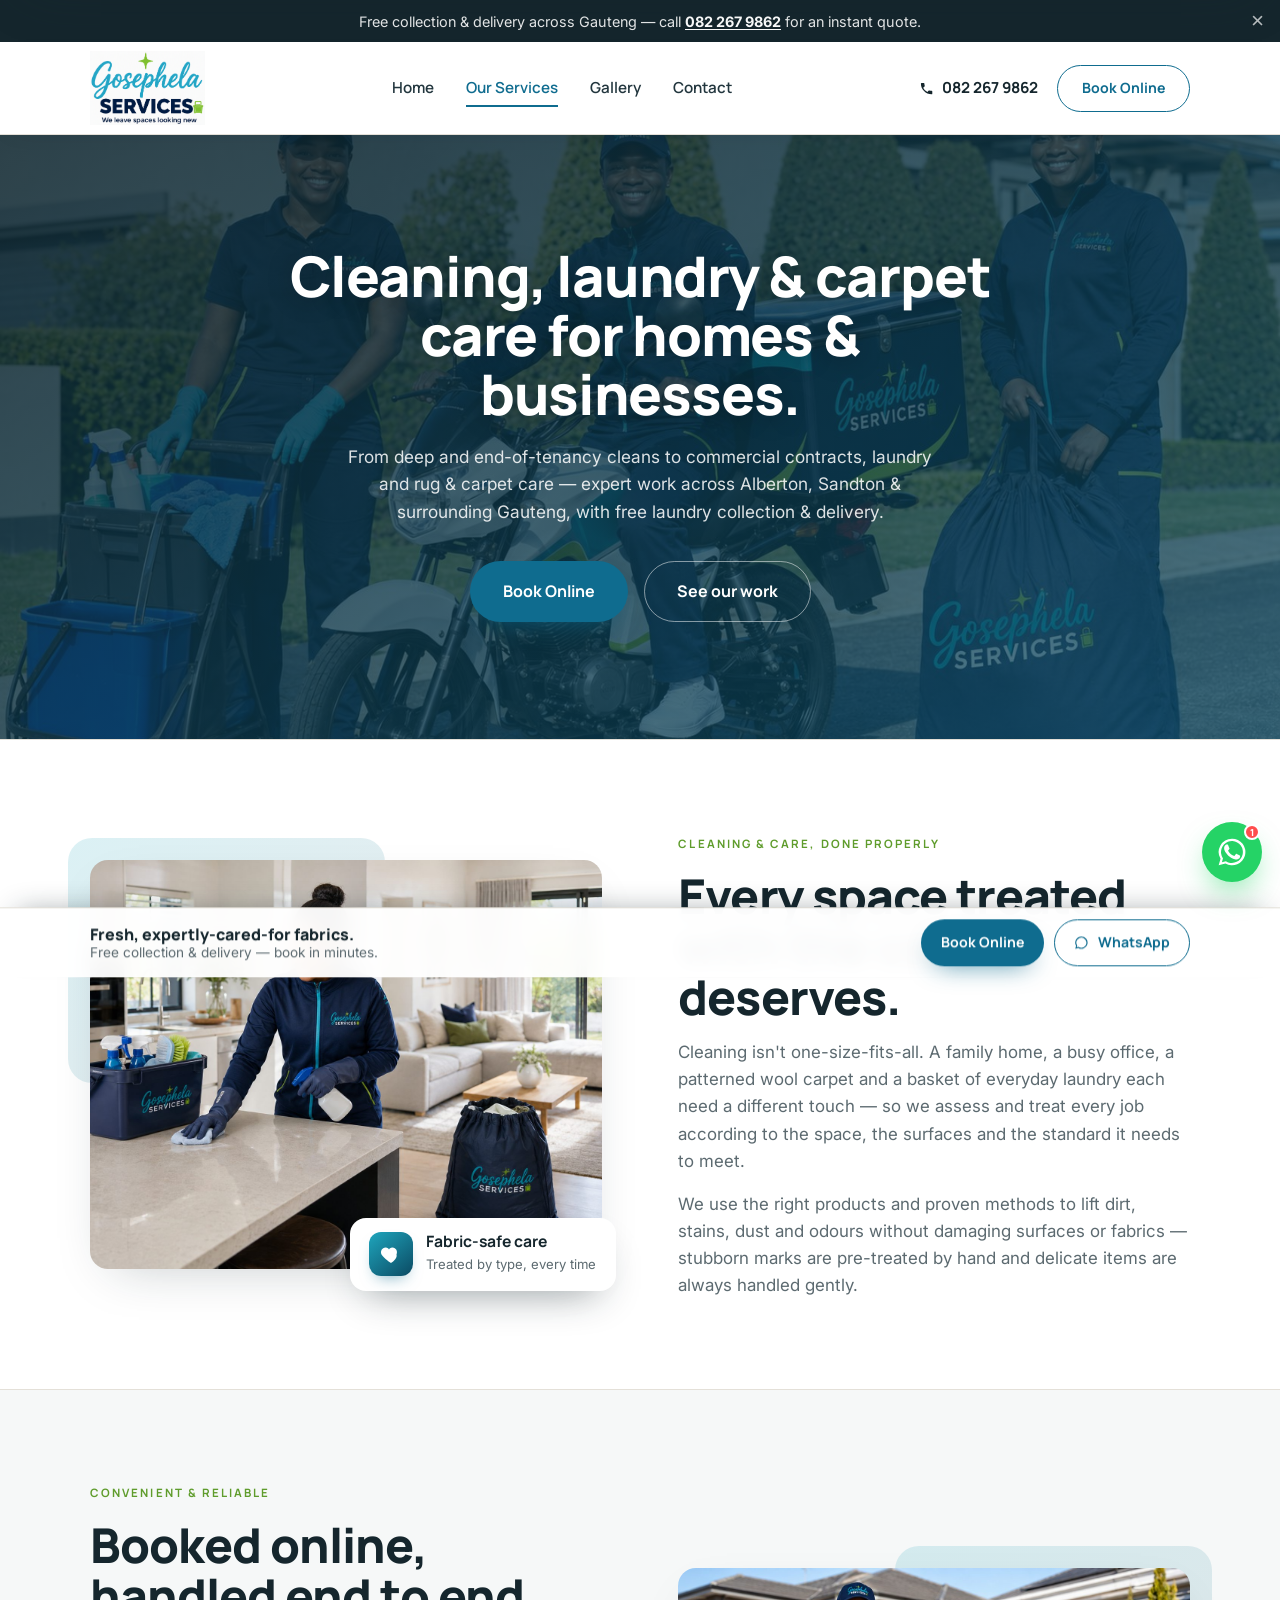
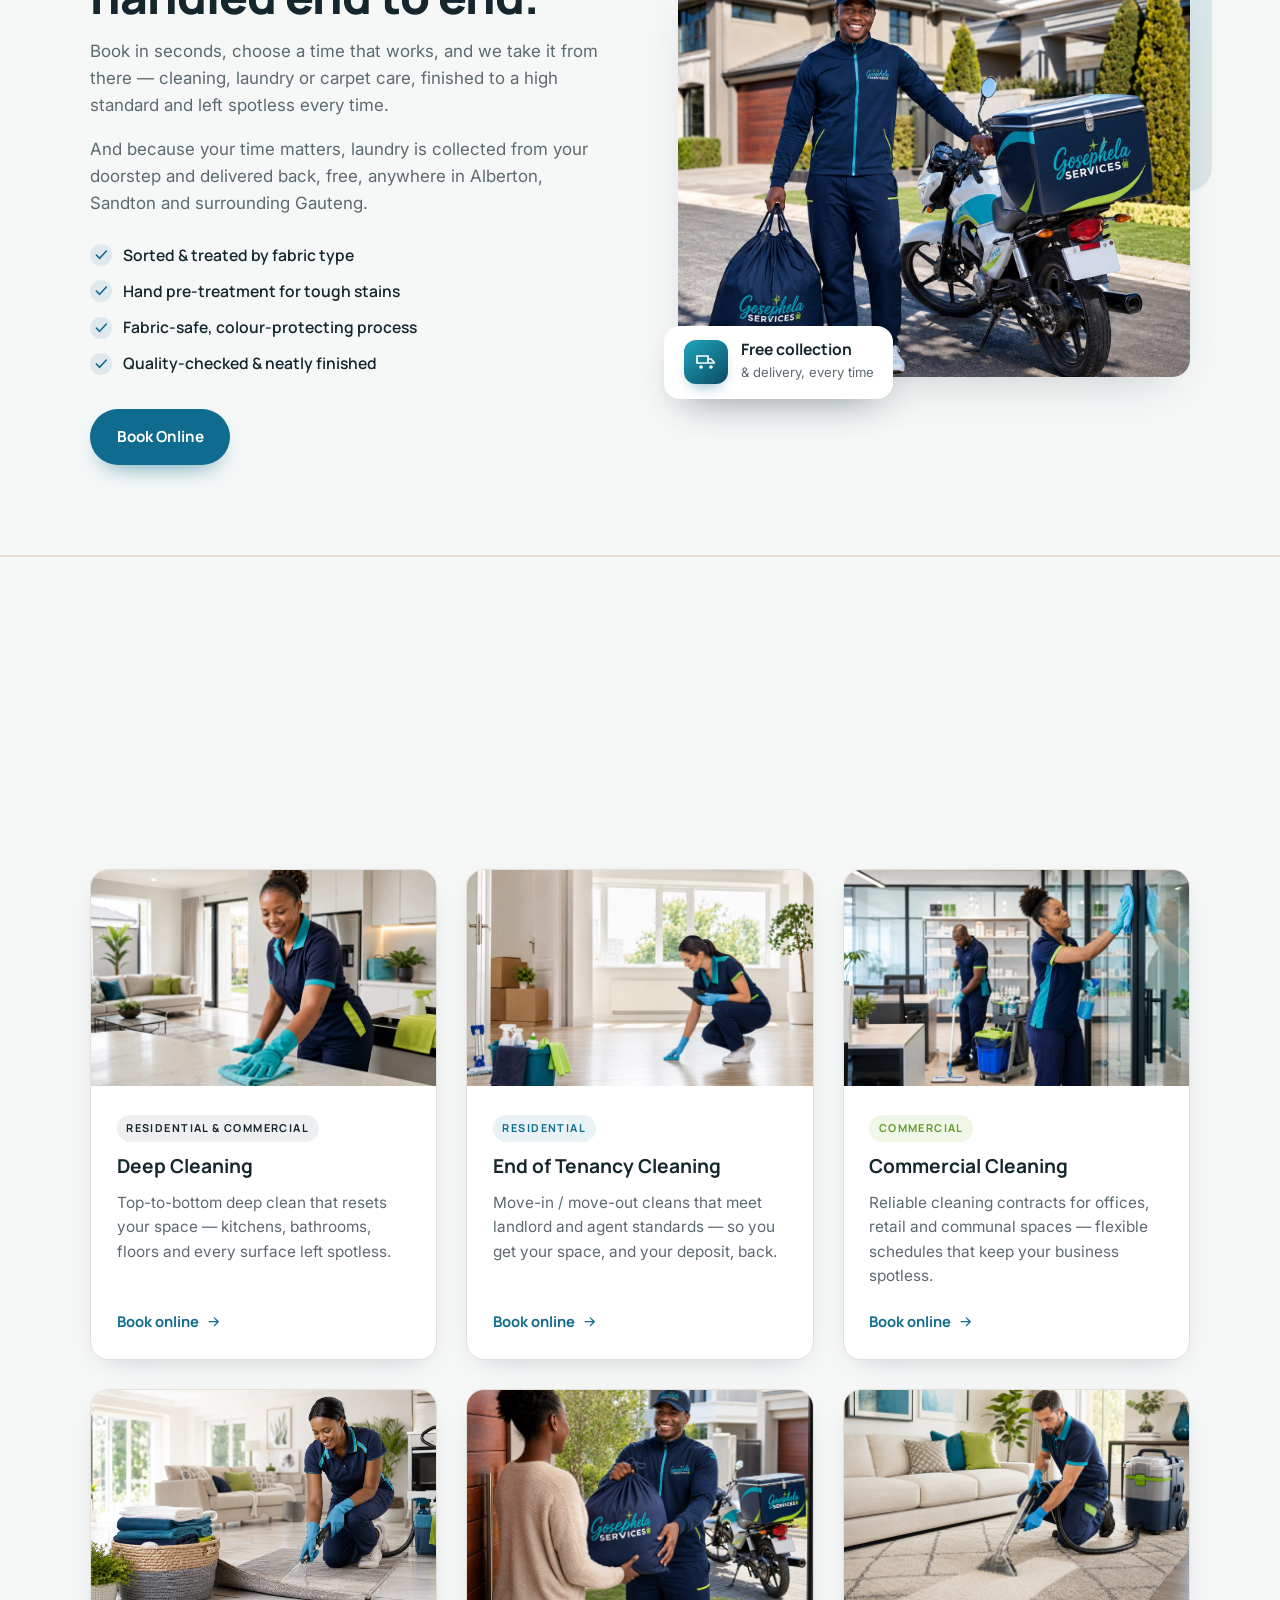
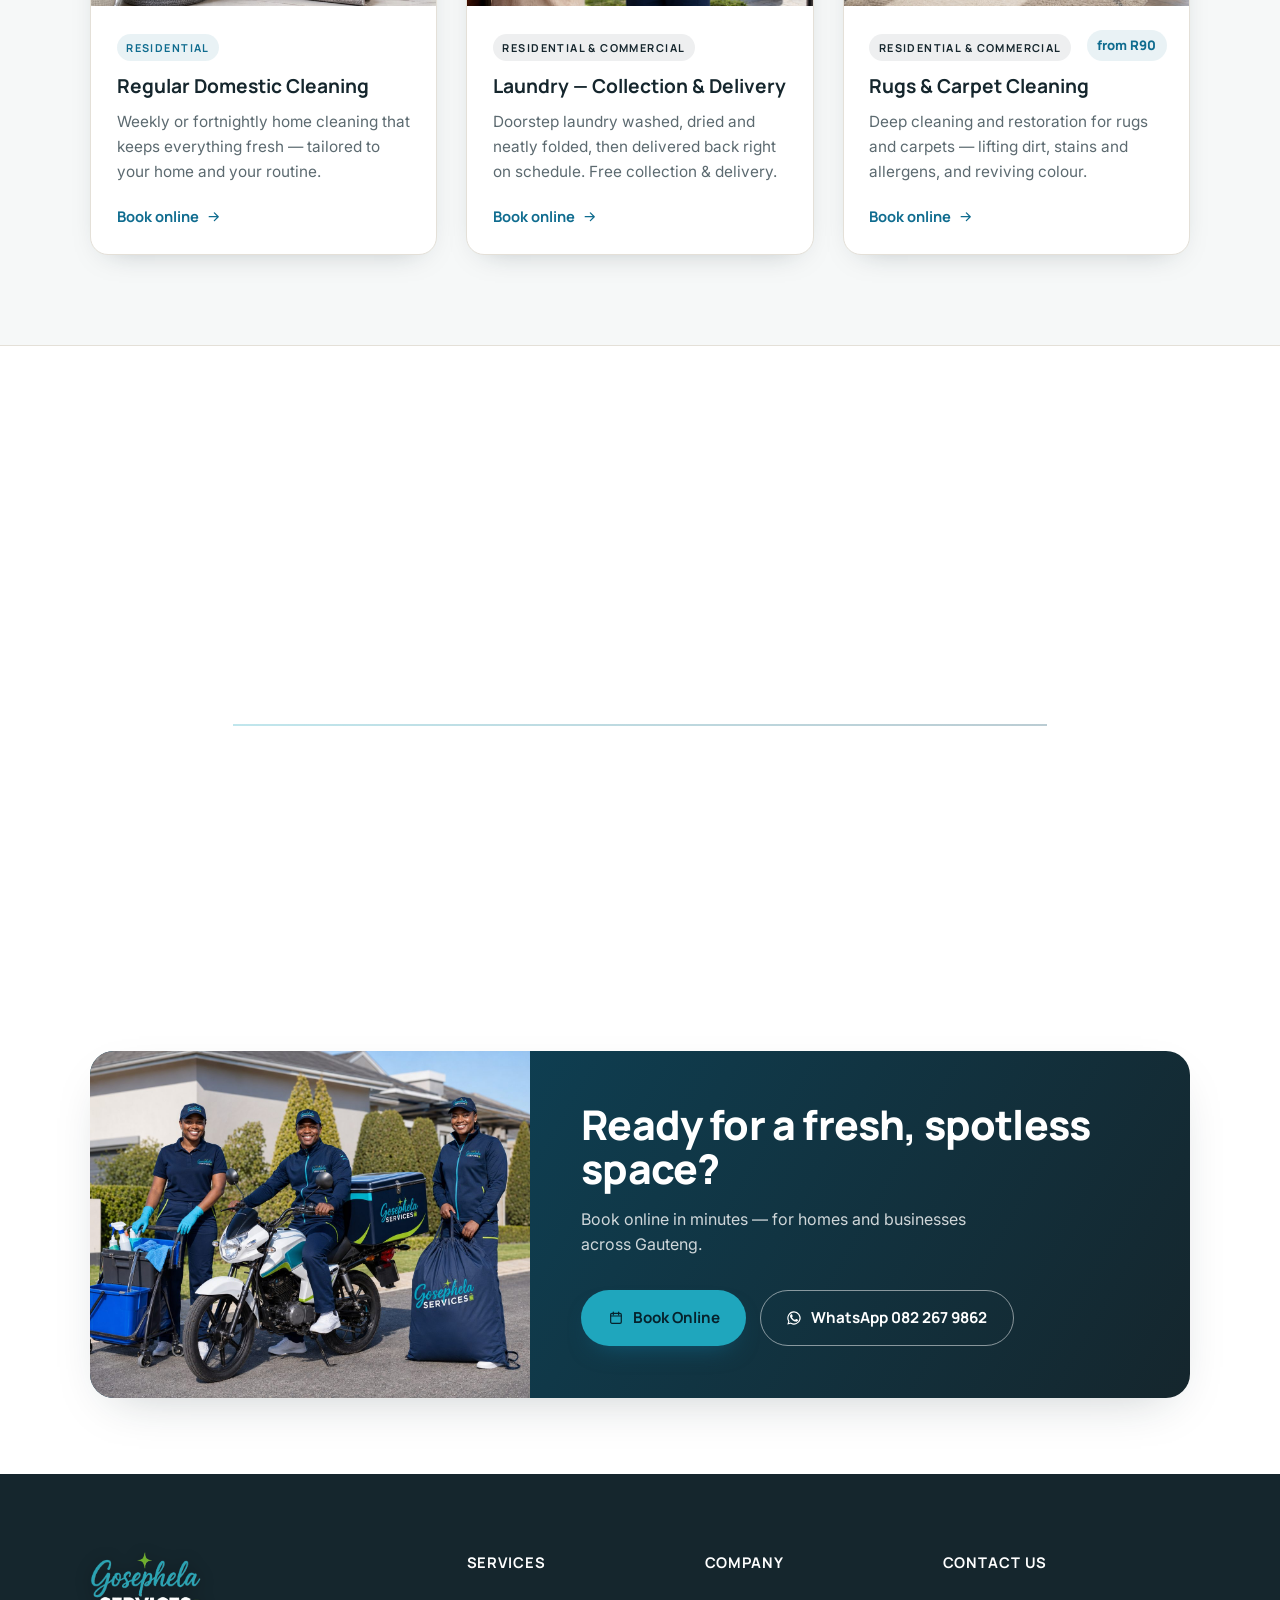
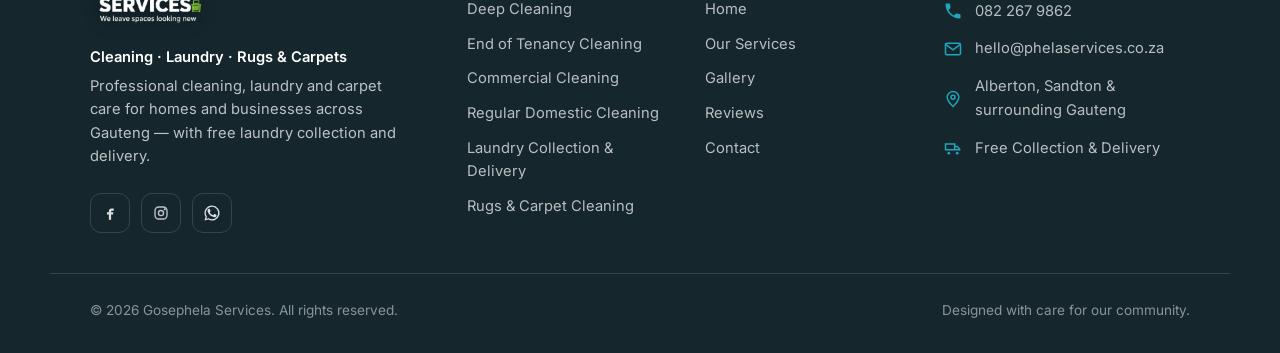
<file: cleaning.html>
<!DOCTYPE html>
<html lang="en-ZA">
<head>
  <meta charset="UTF-8" />
  <meta name="viewport" content="width=device-width, initial-scale=1.0" />
  <title>Cleaning Services in Gauteng | Gosephela Services</title>
  <meta name="description" content="Gosephela Services cleaning in Gauteng: deep cleaning, end-of-tenancy, commercial and regular domestic cleaning, plus laundry and rug & carpet care for homes and businesses. Book online." />
  <meta name="robots" content="index, follow" />
  <meta name="theme-color" content="#0f6c8f" />
  <link rel="canonical" href="https://www.phelaservices.co.za/cleaning.html" />
  <link rel="icon" type="image/svg+xml" href="assets/img/favicon.svg" />
  <link rel="preconnect" href="https://fonts.googleapis.com" />
  <link rel="preconnect" href="https://fonts.gstatic.com" crossorigin />
  <link href="https://fonts.googleapis.com/css2?family=Inter:wght@400;500;600&family=Manrope:wght@500;600;700;800&display=swap" rel="stylesheet" />
  <link rel="stylesheet" href="assets/css/styles.css" />
</head>
<body class="solid-nav">

  <!-- ============ ANNOUNCEMENT BAR ============ -->
  <div class="topbar" id="topbar">
    <p>Free collection &amp; delivery across Gauteng — call <a href="tel:+27822679862">082&nbsp;267&nbsp;9862</a> for an instant quote.</p>
    <button class="topbar-close" id="topbarClose" aria-label="Dismiss announcement">&times;</button>
  </div>

  <!-- ============ HEADER ============ -->
  <header class="site-header" id="header">
    <div class="container header-inner">
      <a href="index.html" class="brand" aria-label="Gosephela Services home">
        <img src="assets/img/Gosephela-white-bg.png" alt="Gosephela Services" class="brand-logo" />
      </a>
      <nav class="nav-desktop" aria-label="Primary">
        <a href="index.html">Home</a>
        <a href="cleaning.html" class="active">Our Services</a>
        <a href="gallery.html">Gallery</a>
        <a href="contact.html">Contact</a>
      </nav>
      <div class="header-actions">
        <a href="tel:+27822679862" class="header-phone">
          <svg class="ico" viewBox="0 0 24 24" aria-hidden="true"><path d="M6.6 10.8c1.4 2.8 3.8 5.1 6.6 6.6l2.2-2.2c.3-.3.7-.4 1-.2 1.1.4 2.3.6 3.6.6.6 0 1 .4 1 1V20c0 .6-.4 1-1 1-9.4 0-17-7.6-17-17 0-.6.4-1 1-1h3.5c.6 0 1 .4 1 1 0 1.2.2 2.4.6 3.6.1.4 0 .8-.3 1.1z"/></svg>
          082 267 9862
        </a>
        <a href="https://www.picktime.com/b30ed5c2-f4e1-431e-b812-d000f8c9edb4" class="btn-book" target="_blank" rel="noopener">Book Online</a>
      </div>
      <button class="hamburger" id="hamburger" aria-label="Open menu" aria-expanded="false" aria-controls="mobileMenu">
        <span></span><span></span><span></span>
      </button>
    </div>
  </header>

  <!-- ============ MOBILE MENU ============ -->
  <div class="mobile-menu" id="mobileMenu" aria-hidden="true">
    <nav>
      <a href="index.html">Home</a>
      <a href="cleaning.html">Our Services</a>
      <a href="gallery.html">Gallery</a>
      <a href="contact.html">Contact</a>
    </nav>
    <div class="mobile-cta">
      <a href="https://wa.me/27822679862" class="btn btn-ghost" target="_blank" rel="noopener">
        <svg class="ico" viewBox="0 0 24 24" aria-hidden="true"><path d="M12 2a10 10 0 0 0-8.6 15.06L2 22l5.07-1.33A10 10 0 1 0 12 2zm0 18.2c-1.5 0-2.97-.4-4.25-1.16l-.3-.18-3 .79.8-2.93-.2-.31A8.2 8.2 0 1 1 12 20.2z"/><path d="M17.5 14.4c-.3-.15-1.7-.84-2-.93-.27-.1-.47-.15-.66.15-.2.3-.76.93-.93 1.12-.17.2-.34.22-.64.07-1.77-.88-2.93-1.58-4.1-3.58-.31-.53.31-.5.89-1.65.1-.2.05-.37-.02-.52-.08-.15-.66-1.6-.9-2.18-.24-.57-.48-.5-.66-.5h-.57c-.2 0-.52.07-.79.37-.27.3-1.04 1.02-1.04 2.49 0 1.47 1.07 2.89 1.22 3.09.15.2 2.1 3.2 5.08 4.49.71.31 1.26.49 1.7.62.71.23 1.36.2 1.87.12.57-.08 1.7-.69 1.94-1.36.24-.67.24-1.24.17-1.36-.07-.12-.27-.2-.57-.34z"/></svg>
        WhatsApp Us</a>
      <a href="https://www.picktime.com/b30ed5c2-f4e1-431e-b812-d000f8c9edb4" class="btn btn-primary" target="_blank" rel="noopener">Book Online</a>
    </div>
    <p class="mobile-phone">Call <a href="tel:+27822679862">082 267 9862</a></p>
  </div>

  <main>
    <!-- ============ PAGE HERO ============ -->
    <section class="page-hero" style="background-image:url('assets/img/team.jpg')">
      <div class="container">
        <h1>Cleaning, laundry &amp; carpet care for homes &amp; businesses.</h1>
        <p>From deep and end-of-tenancy cleans to commercial contracts, laundry and rug &amp; carpet care — expert work across Alberton, Sandton &amp; surrounding Gauteng, with free laundry collection &amp; delivery.</p>
        <div class="hero-actions">
          <a href="https://www.picktime.com/b30ed5c2-f4e1-431e-b812-d000f8c9edb4" class="btn btn-primary" target="_blank" rel="noopener">Book Online</a>
          <a href="gallery.html" class="btn btn-outline-light">See our work</a>
        </div>
      </div>
    </section>

    <!-- ============ ABOUT CLEANING & CARE (block 1) ============ -->
    <section class="page-section">
      <div class="container signature-grid">
        <div class="signature-media reveal">
          <div class="signature-img"><img src="assets/img/hero-home.jpg" alt="Gosephela cleaner treating a Gauteng home with care" /></div>
          <div class="signature-badge">
            <span class="signature-badge-ico"><svg viewBox="0 0 24 24" aria-hidden="true"><path d="M12 21s-7-4.35-9.5-8.5C1 9.4 3 5.5 6.6 5.5c2 0 3 1.1 3.4 2 .4-.9 1.4-2 3.4-2 3.6 0 5.6 3.9 4.1 7C19 16.65 12 21 12 21z"/></svg></span>
            <div><strong>Fabric-safe care</strong><span>Treated by type, every time</span></div>
          </div>
        </div>
        <div class="signature-copy reveal">
          <span class="eyebrow">Cleaning &amp; care, done properly</span>
          <h2 class="section-title">Every space treated with the care it deserves.</h2>
          <p>Cleaning isn't one-size-fits-all. A family home, a busy office, a patterned wool carpet and a basket of everyday laundry each need a different touch — so we assess and treat every job according to the space, the surfaces and the standard it needs to meet.</p>
          <p>We use the right products and proven methods to lift dirt, stains, dust and odours without damaging surfaces or fabrics — stubborn marks are pre-treated by hand and delicate items are always handled gently.</p>
        </div>
      </div>
    </section>

    <!-- ============ ABOUT CLEANING & CARE (block 2) ============ -->
    <section class="page-section tint">
      <div class="container signature-grid reverse">
        <div class="signature-copy reveal">
          <span class="eyebrow">Convenient &amp; reliable</span>
          <h2 class="section-title">Booked online, handled end to end.</h2>
          <p>Book in seconds, choose a time that works, and we take it from there — cleaning, laundry or carpet care, finished to a high standard and left spotless every time.</p>
          <p>And because your time matters, laundry is collected from your doorstep and delivered back, free, anywhere in Alberton, Sandton and surrounding Gauteng.</p>
          <ul class="signature-points">
            <li><svg viewBox="0 0 24 24" aria-hidden="true"><path d="M5 12l5 5L20 6"/></svg>Sorted &amp; treated by fabric type</li>
            <li><svg viewBox="0 0 24 24" aria-hidden="true"><path d="M5 12l5 5L20 6"/></svg>Hand pre-treatment for tough stains</li>
            <li><svg viewBox="0 0 24 24" aria-hidden="true"><path d="M5 12l5 5L20 6"/></svg>Fabric-safe, colour-protecting process</li>
            <li><svg viewBox="0 0 24 24" aria-hidden="true"><path d="M5 12l5 5L20 6"/></svg>Quality-checked &amp; neatly finished</li>
          </ul>
          <a href="https://www.picktime.com/b30ed5c2-f4e1-431e-b812-d000f8c9edb4" class="btn btn-primary" target="_blank" rel="noopener">Book Online</a>
        </div>
        <div class="signature-media reveal">
          <div class="signature-img"><img src="assets/img/delivery-rider.jpg" alt="Gosephela Services free collection and delivery across Gauteng" /></div>
          <div class="signature-badge">
            <span class="signature-badge-ico"><svg viewBox="0 0 24 24" aria-hidden="true"><path d="M3 13h11V6H3zM14 9h3l3 3v1h-6z" fill="none" stroke="#fff" stroke-width="1.7"/><circle cx="7" cy="17" r="1.8" fill="#fff"/><circle cx="17" cy="17" r="1.8" fill="#fff"/></svg></span>
            <div><strong>Free collection</strong><span>&amp; delivery, every time</span></div>
          </div>
        </div>
      </div>
    </section>

    <!-- ============ SERVICES GRID ============ -->
    <section class="services page-section tint" id="services">
      <div class="container">
        <div class="section-head reveal">
          <span class="eyebrow">Cleaning &amp; care</span>
          <h2 class="section-title">Our cleaning &amp; care services.</h2>
          <p class="section-intro">Professional cleaning, laundry and carpet care for homes and businesses across Gauteng. Rugs &amp; carpet cleaning from R90; everything else quoted on request.</p>
        </div>

        <div class="service-grid">

          <article class="service-card reveal">
            <div class="service-card-img">
              <img src="assets/img/deep-cleaning.jpg" alt="Gosephela cleaner deep cleaning a kitchen in Gauteng" />
            </div>
            <div class="service-card-body">
              <span class="service-cat both">Residential &amp; Commercial</span>
              <h3>Deep Cleaning</h3>
              <p>Top-to-bottom deep clean that resets your space — kitchens, bathrooms, floors and every surface left spotless.</p>
              <a href="https://www.picktime.com/b30ed5c2-f4e1-431e-b812-d000f8c9edb4" class="service-link" target="_blank" rel="noopener">Book online<svg viewBox="0 0 24 24" aria-hidden="true"><path d="M5 12h14M13 6l6 6-6 6"/></svg></a>
            </div>
          </article>

          <article class="service-card reveal">
            <div class="service-card-img">
              <img src="assets/img/end-of-tenancy.jpg" alt="Gosephela cleaner preparing an empty home for end-of-tenancy handover" />
            </div>
            <div class="service-card-body">
              <span class="service-cat">Residential</span>
              <h3>End of Tenancy Cleaning</h3>
              <p>Move-in / move-out cleans that meet landlord and agent standards — so you get your space, and your deposit, back.</p>
              <a href="https://www.picktime.com/b30ed5c2-f4e1-431e-b812-d000f8c9edb4" class="service-link" target="_blank" rel="noopener">Book online<svg viewBox="0 0 24 24" aria-hidden="true"><path d="M5 12h14M13 6l6 6-6 6"/></svg></a>
            </div>
          </article>

          <article class="service-card reveal">
            <div class="service-card-img">
              <img src="assets/img/commercial-cleaning.jpg" alt="Gosephela team cleaning a commercial office in Gauteng" />
            </div>
            <div class="service-card-body">
              <span class="service-cat commercial">Commercial</span>
              <h3>Commercial Cleaning</h3>
              <p>Reliable cleaning contracts for offices, retail and communal spaces — flexible schedules that keep your business spotless.</p>
              <a href="https://www.picktime.com/b30ed5c2-f4e1-431e-b812-d000f8c9edb4" class="service-link" target="_blank" rel="noopener">Book online<svg viewBox="0 0 24 24" aria-hidden="true"><path d="M5 12h14M13 6l6 6-6 6"/></svg></a>
            </div>
          </article>

          <article class="service-card reveal">
            <div class="service-card-img">
              <img src="assets/img/rug-cleaning-home.jpg" alt="Gosephela cleaner doing a regular domestic clean in a Gauteng home" />
            </div>
            <div class="service-card-body">
              <span class="service-cat">Residential</span>
              <h3>Regular Domestic Cleaning</h3>
              <p>Weekly or fortnightly home cleaning that keeps everything fresh — tailored to your home and your routine.</p>
              <a href="https://www.picktime.com/b30ed5c2-f4e1-431e-b812-d000f8c9edb4" class="service-link" target="_blank" rel="noopener">Book online<svg viewBox="0 0 24 24" aria-hidden="true"><path d="M5 12h14M13 6l6 6-6 6"/></svg></a>
            </div>
          </article>

          <article class="service-card reveal">
            <div class="service-card-img">
              <img src="assets/img/laundry-doorstep.jpg" alt="Gosephela team member handing fresh, folded laundry to a customer at their doorstep" />
            </div>
            <div class="service-card-body">
              <span class="service-cat both">Residential &amp; Commercial</span>
              <h3>Laundry &mdash; Collection &amp; Delivery</h3>
              <p>Doorstep laundry washed, dried and neatly folded, then delivered back right on schedule. Free collection &amp; delivery.</p>
              <a href="https://www.picktime.com/b30ed5c2-f4e1-431e-b812-d000f8c9edb4" class="service-link" target="_blank" rel="noopener">Book online<svg viewBox="0 0 24 24" aria-hidden="true"><path d="M5 12h14M13 6l6 6-6 6"/></svg></a>
            </div>
          </article>

          <article class="service-card reveal">
            <div class="service-card-img">
              <img src="assets/img/carpet-cleaning.jpg" alt="Gosephela cleaner deep cleaning a carpet with an extractor machine" />
            </div>
            <div class="service-card-body">
              <span class="service-cat both">Residential &amp; Commercial</span>
              <span class="service-price">from R90</span><h3>Rugs &amp; Carpet Cleaning</h3>
              <p>Deep cleaning and restoration for rugs and carpets — lifting dirt, stains and allergens, and reviving colour.</p>
              <a href="https://www.picktime.com/b30ed5c2-f4e1-431e-b812-d000f8c9edb4" class="service-link" target="_blank" rel="noopener">Book online<svg viewBox="0 0 24 24" aria-hidden="true"><path d="M5 12h14M13 6l6 6-6 6"/></svg></a>
            </div>
          </article>

        </div>
      </div>
    </section>

    <!-- ============ HOW IT WORKS ============ -->
    <section class="how page-section" id="how">
      <div class="container">
        <div class="section-head reveal">
          <span class="eyebrow">How it works</span>
          <h2 class="section-title">Simple, seamless &amp; convenient.</h2>
          <p class="section-intro">From doorstep to doorstep — four easy steps, no hassle.</p>
        </div>
        <div class="steps">
          <div class="step reveal">
            <span class="step-node wa"><svg viewBox="0 0 24 24" aria-hidden="true"><path d="M12 2a10 10 0 0 0-8.6 15.06L2 22l5.07-1.33A10 10 0 1 0 12 2zm0 18.2c-1.5 0-2.97-.4-4.25-1.16l-.3-.18-3 .79.8-2.93-.2-.31A8.2 8.2 0 1 1 12 20.2z"/><path d="M17.5 14.4c-.3-.15-1.7-.84-2-.93-.27-.1-.47-.15-.66.15-.2.3-.76.93-.93 1.12-.17.2-.34.22-.64.07-1.77-.88-2.93-1.58-4.1-3.58-.31-.53.31-.5.89-1.65.1-.2.05-.37-.02-.52-.08-.15-.66-1.6-.9-2.18-.24-.57-.48-.5-.66-.5h-.57c-.2 0-.52.07-.79.37-.27.3-1.04 1.02-1.04 2.49 0 1.47 1.07 2.89 1.22 3.09.15.2 2.1 3.2 5.08 4.49.71.31 1.26.49 1.7.62.71.23 1.36.2 1.87.12.57-.08 1.7-.69 1.94-1.36.24-.67.24-1.24.17-1.36-.07-.12-.27-.2-.57-.34z"/></svg><i class="step-count">1</i></span>
            <h3>Message or Call</h3>
            <p>WhatsApp us or call <a href="tel:+27822679862">082&nbsp;267&nbsp;9862</a> to request a collection.</p>
          </div>
          <div class="step reveal">
            <span class="step-node"><svg viewBox="0 0 24 24" aria-hidden="true"><rect x="4" y="5" width="16" height="16" rx="2"/><path d="M4 10h16M8 3v4M16 3v4M8.8 15.5l2.2 2.2 4.2-4.4"/></svg><i class="step-count">2</i></span>
            <h3>Schedule Collection</h3>
            <p>Choose a time that works for you. We collect from your doorstep.</p>
          </div>
          <div class="step reveal">
            <span class="step-node"><svg viewBox="0 0 24 24" aria-hidden="true"><path d="M12 3l1.9 4.6L18.5 9l-4.6 1.4L12 15l-1.9-4.6L5.5 9l4.6-1.4z"/><path d="M5 16l.7 1.8L7.5 18.5 5.7 19.2 5 21l-.7-1.8L2.5 18.5l1.8-.7z"/></svg><i class="step-count">3</i></span>
            <h3>Expert Care</h3>
            <p>We clean, treat &amp; restore your items with premium, fabric-safe techniques.</p>
          </div>
          <div class="step reveal">
            <span class="step-node"><svg viewBox="0 0 24 24" aria-hidden="true"><path d="M10 17h4V5H2v12h3"/><path d="M14 9h4l3 3v5h-3"/><circle cx="7.5" cy="17.5" r="2.2"/><circle cx="17.5" cy="17.5" r="2.2"/></svg><i class="step-count">4</i></span>
            <h3>Delivery</h3>
            <p>We return your items fresh, neatly finished and right on time.</p>
          </div>
        </div>
      </div>
    </section>

    <!-- ============ CTA ============ -->
    <section class="final-cta">
      <div class="container">
        <div class="final-inner reveal">
          <div class="final-media"><img src="assets/img/team.jpg" alt="The friendly Gosephela Services team, ready to help across Gauteng" /></div>
          <div class="final-copy">
            <h2 class="final-title">Ready for a fresh, spotless space?</h2>
            <p>Book online in minutes — for homes and businesses across Gauteng.</p>
            <div class="final-actions">
              <a href="https://www.picktime.com/b30ed5c2-f4e1-431e-b812-d000f8c9edb4" class="btn btn-primary" target="_blank" rel="noopener"><svg class="ico" viewBox="0 0 24 24" aria-hidden="true"><rect x="4" y="5" width="16" height="15" rx="2" fill="none" stroke="currentColor" stroke-width="1.8"/><path d="M4 9h16M8 3v4M16 3v4" fill="none" stroke="currentColor" stroke-width="1.8" stroke-linecap="round"/></svg> Book Online</a>
              <a href="https://wa.me/27822679862" class="btn btn-outline-light" target="_blank" rel="noopener"><svg class="ico" viewBox="0 0 24 24" aria-hidden="true"><path d="M12 2a10 10 0 0 0-8.6 15.06L2 22l5.07-1.33A10 10 0 1 0 12 2zm0 18.2c-1.5 0-2.97-.4-4.25-1.16l-.3-.18-3 .79.8-2.93-.2-.31A8.2 8.2 0 1 1 12 20.2z"/><path d="M17.5 14.4c-.3-.15-1.7-.84-2-.93-.27-.1-.47-.15-.66.15-.2.3-.76.93-.93 1.12-.17.2-.34.22-.64.07-1.77-.88-2.93-1.58-4.1-3.58-.31-.53.31-.5.89-1.65.1-.2.05-.37-.02-.52-.08-.15-.66-1.6-.9-2.18-.24-.57-.48-.5-.66-.5h-.57c-.2 0-.52.07-.79.37-.27.3-1.04 1.02-1.04 2.49 0 1.47 1.07 2.89 1.22 3.09.15.2 2.1 3.2 5.08 4.49.71.31 1.26.49 1.7.62.71.23 1.36.2 1.87.12.57-.08 1.7-.69 1.94-1.36.24-.67.24-1.24.17-1.36-.07-.12-.27-.2-.57-.34z"/></svg>WhatsApp 082 267 9862</a>
            </div>
          </div>
        </div>
      </div>
    </section>
  </main>

  <!-- ============ FOOTER ============ -->
  <footer class="site-footer">
    <div class="container footer-grid">
      <div class="footer-brand">
        <img src="assets/img/Gosephela-transparent.png" alt="Gosephela Services" class="footer-logo" />
        <p class="footer-tag">Cleaning · Laundry · Rugs &amp; Carpets</p>
        <p>Professional cleaning, laundry and carpet care for homes and businesses across Gauteng — with free laundry collection and delivery.</p>
        <div class="socials">
          <a href="https://www.facebook.com/people/Phela-Services/61572352170473/" target="_blank" rel="noopener" aria-label="Facebook"><svg viewBox="0 0 24 24" aria-hidden="true"><path d="M14 9h3V6h-3c-2.2 0-3.5 1.3-3.5 3.6V11H8v3h2.5v7h3v-7H16l.5-3h-3V9.8c0-.6.3-.8.9-.8z"/></svg></a>
          <a href="#" aria-label="Instagram"><svg viewBox="0 0 24 24" aria-hidden="true"><rect x="4" y="4" width="16" height="16" rx="5" fill="none" stroke="currentColor" stroke-width="1.8"/><circle cx="12" cy="12" r="3.4" fill="none" stroke="currentColor" stroke-width="1.8"/><circle cx="17" cy="7" r="1.2"/></svg></a>
          <a href="https://wa.me/27822679862" target="_blank" rel="noopener" aria-label="WhatsApp"><svg viewBox="0 0 24 24" aria-hidden="true"><path d="M12 2a10 10 0 0 0-8.6 15.06L2 22l5.07-1.33A10 10 0 1 0 12 2zm0 18.2c-1.5 0-2.97-.4-4.25-1.16l-.3-.18-3 .79.8-2.93-.2-.31A8.2 8.2 0 1 1 12 20.2z"/><path d="M17.5 14.4c-.3-.15-1.7-.84-2-.93-.27-.1-.47-.15-.66.15-.2.3-.76.93-.93 1.12-.17.2-.34.22-.64.07-1.77-.88-2.93-1.58-4.1-3.58-.31-.53.31-.5.89-1.65.1-.2.05-.37-.02-.52-.08-.15-.66-1.6-.9-2.18-.24-.57-.48-.5-.66-.5h-.57c-.2 0-.52.07-.79.37-.27.3-1.04 1.02-1.04 2.49 0 1.47 1.07 2.89 1.22 3.09.15.2 2.1 3.2 5.08 4.49.71.31 1.26.49 1.7.62.71.23 1.36.2 1.87.12.57-.08 1.7-.69 1.94-1.36.24-.67.24-1.24.17-1.36-.07-.12-.27-.2-.57-.34z"/></svg></a>
        </div>
      </div>
      <div class="footer-col">
        <h4>Services</h4>
        <a href="cleaning.html">Deep Cleaning</a>
        <a href="cleaning.html">End of Tenancy Cleaning</a>
        <a href="cleaning.html">Commercial Cleaning</a>
        <a href="cleaning.html">Regular Domestic Cleaning</a>
        <a href="cleaning.html">Laundry Collection &amp; Delivery</a>
        <a href="cleaning.html">Rugs &amp; Carpet Cleaning</a>
      </div>
      <div class="footer-col">
        <h4>Company</h4>
        <a href="index.html">Home</a>
        <a href="cleaning.html">Our Services</a>
        <a href="gallery.html">Gallery</a>
        <a href="https://www.bark.com/en/za/company/phela-services-/MLVMag/?show_reviews=true&amp;review_source=share_link" target="_blank" rel="noopener">Reviews</a>
        <a href="contact.html">Contact</a>
      </div>
      <div class="footer-col">
        <h4>Contact Us</h4>
        <a href="tel:+27822679862" class="footer-contact"><svg viewBox="0 0 24 24" aria-hidden="true"><path d="M6.6 10.8c1.4 2.8 3.8 5.1 6.6 6.6l2.2-2.2c.3-.3.7-.4 1-.2 1.1.4 2.3.6 3.6.6.6 0 1 .4 1 1V20c0 .6-.4 1-1 1-9.4 0-17-7.6-17-17 0-.6.4-1 1-1h3.5c.6 0 1 .4 1 1 0 1.2.2 2.4.6 3.6.1.4 0 .8-.3 1.1z"/></svg>082 267 9862</a>
        <a href="mailto:hello@phelaservices.co.za" class="footer-contact"><svg viewBox="0 0 24 24" aria-hidden="true"><rect x="3" y="5" width="18" height="14" rx="2" fill="none" stroke="currentColor" stroke-width="1.8"/><path d="M4 7l8 6 8-6" fill="none" stroke="currentColor" stroke-width="1.8" stroke-linecap="round"/></svg>hello@phelaservices.co.za</a>
        <span class="footer-contact"><svg viewBox="0 0 24 24" aria-hidden="true"><path d="M12 21s7-6.5 7-11a7 7 0 1 0-14 0c0 4.5 7 11 7 11z" fill="none" stroke="currentColor" stroke-width="1.8"/><circle cx="12" cy="10" r="2.4" fill="none" stroke="currentColor" stroke-width="1.8"/></svg>Alberton, Sandton & surrounding Gauteng</span>
        <span class="footer-contact"><svg viewBox="0 0 24 24" aria-hidden="true"><path d="M3 13h11V6H3zM14 9h3l3 3v1h-6z" fill="none" stroke="currentColor" stroke-width="1.8"/><circle cx="7" cy="17" r="1.6"/><circle cx="17" cy="17" r="1.6"/></svg>Free Collection &amp; Delivery</span>
      </div>
    </div>
    <div class="container footer-bottom">
      <span>© <span id="year"></span> Gosephela Services. All rights reserved.</span>
      <span>Designed with care for our community.</span>
    </div>
  </footer>

  <!-- Sticky CTA bar -->
  <div class="sticky-cta" id="stickyCta" aria-hidden="true">
    <div class="container sticky-cta-inner">
      <p class="sticky-cta-text"><strong>Fresh, expertly-cared-for fabrics.</strong><span>Free collection &amp; delivery — book in minutes.</span></p>
      <div class="sticky-cta-actions">
        <a href="https://www.picktime.com/b30ed5c2-f4e1-431e-b812-d000f8c9edb4" class="btn btn-primary btn-sm" target="_blank" rel="noopener">Book Online</a>
        <a href="https://wa.me/27822679862?text=Hi%20Gosephela%2C%20I%27d%20like%20to%20book%20a%20collection" class="btn btn-outline btn-sm" target="_blank" rel="noopener">
          <svg class="ico" viewBox="0 0 24 24" aria-hidden="true"><path d="M12 2a10 10 0 0 0-8.6 15.06L2 22l5.07-1.33A10 10 0 1 0 12 2zm0 18.2c-1.5 0-2.97-.4-4.25-1.16l-.3-.18-3 .79.8-2.93-.2-.31A8.2 8.2 0 1 1 12 20.2z"/></svg>
          WhatsApp
        </a>
      </div>
    </div>
  </div>

  <!-- WhatsApp chat widget -->
  <div class="wa-widget" id="waWidget">
    <div class="wa-panel" id="waPanel" role="dialog" aria-label="Chat with Gosephela Services on WhatsApp">
      <div class="wa-panel-head">
        <span class="wa-avatar"><svg viewBox="0 0 24 24" aria-hidden="true"><path d="M12 2a10 10 0 0 0-8.6 15.06L2 22l5.07-1.33A10 10 0 1 0 12 2zm0 18.2c-1.5 0-2.97-.4-4.25-1.16l-.3-.18-3 .79.8-2.93-.2-.31A8.2 8.2 0 1 1 12 20.2z"/><path d="M17.5 14.4c-.3-.15-1.7-.84-2-.93-.27-.1-.47-.15-.66.15-.2.3-.76.93-.93 1.12-.17.2-.34.22-.64.07-1.77-.88-2.93-1.58-4.1-3.58-.31-.53.31-.5.89-1.65.1-.2.05-.37-.02-.52-.08-.15-.66-1.6-.9-2.18-.24-.57-.48-.5-.66-.5h-.57c-.2 0-.52.07-.79.37-.27.3-1.04 1.02-1.04 2.49 0 1.47 1.07 2.89 1.22 3.09.15.2 2.1 3.2 5.08 4.49.71.31 1.26.49 1.7.62.71.23 1.36.2 1.87.12.57-.08 1.7-.69 1.94-1.36.24-.67.24-1.24.17-1.36-.07-.12-.27-.2-.57-.34z"/></svg></span>
        <div><strong>Gosephela Services</strong><span>Typically replies within minutes</span></div>
        <button class="wa-close" id="waClose" aria-label="Close chat">&times;</button>
      </div>
      <div class="wa-panel-body">
        <div class="wa-bubble">Hi there! 👋 Need a quote, a booking, or a fast reply? Chat with us on WhatsApp.<span class="wa-time">Gosephela Team</span></div>
      </div>
      <a class="wa-cta" href="https://wa.me/27822679862?text=Hi%20Gosephela%20Services%2C%20I%27d%20like%20some%20help" target="_blank" rel="noopener">
        <svg viewBox="0 0 24 24" aria-hidden="true"><path d="M12 2a10 10 0 0 0-8.6 15.06L2 22l5.07-1.33A10 10 0 1 0 12 2zm0 18.2c-1.5 0-2.97-.4-4.25-1.16l-.3-.18-3 .79.8-2.93-.2-.31A8.2 8.2 0 1 1 12 20.2z"/><path d="M17.5 14.4c-.3-.15-1.7-.84-2-.93-.27-.1-.47-.15-.66.15-.2.3-.76.93-.93 1.12-.17.2-.34.22-.64.07-1.77-.88-2.93-1.58-4.1-3.58-.31-.53.31-.5.89-1.65.1-.2.05-.37-.02-.52-.08-.15-.66-1.6-.9-2.18-.24-.57-.48-.5-.66-.5h-.57c-.2 0-.52.07-.79.37-.27.3-1.04 1.02-1.04 2.49 0 1.47 1.07 2.89 1.22 3.09.15.2 2.1 3.2 5.08 4.49.71.31 1.26.49 1.7.62.71.23 1.36.2 1.87.12.57-.08 1.7-.69 1.94-1.36.24-.67.24-1.24.17-1.36-.07-.12-.27-.2-.57-.34z"/></svg>
        Start chat
      </a>
    </div>
    <button class="wa-toggle" id="waToggle" aria-label="Chat on WhatsApp" aria-expanded="false">
      <svg viewBox="0 0 24 24" aria-hidden="true"><path d="M12 2a10 10 0 0 0-8.6 15.06L2 22l5.07-1.33A10 10 0 1 0 12 2zm0 18.2c-1.5 0-2.97-.4-4.25-1.16l-.3-.18-3 .79.8-2.93-.2-.31A8.2 8.2 0 1 1 12 20.2z"/><path d="M17.5 14.4c-.3-.15-1.7-.84-2-.93-.27-.1-.47-.15-.66.15-.2.3-.76.93-.93 1.12-.17.2-.34.22-.64.07-1.77-.88-2.93-1.58-4.1-3.58-.31-.53.31-.5.89-1.65.1-.2.05-.37-.02-.52-.08-.15-.66-1.6-.9-2.18-.24-.57-.48-.5-.66-.5h-.57c-.2 0-.52.07-.79.37-.27.3-1.04 1.02-1.04 2.49 0 1.47 1.07 2.89 1.22 3.09.15.2 2.1 3.2 5.08 4.49.71.31 1.26.49 1.7.62.71.23 1.36.2 1.87.12.57-.08 1.7-.69 1.94-1.36.24-.67.24-1.24.17-1.36-.07-.12-.27-.2-.57-.34z"/></svg>
      <span class="wa-dot">1</span>
    </button>
  </div>

  <script src="assets/js/main.js"></script>
</body>
</html>
</file>
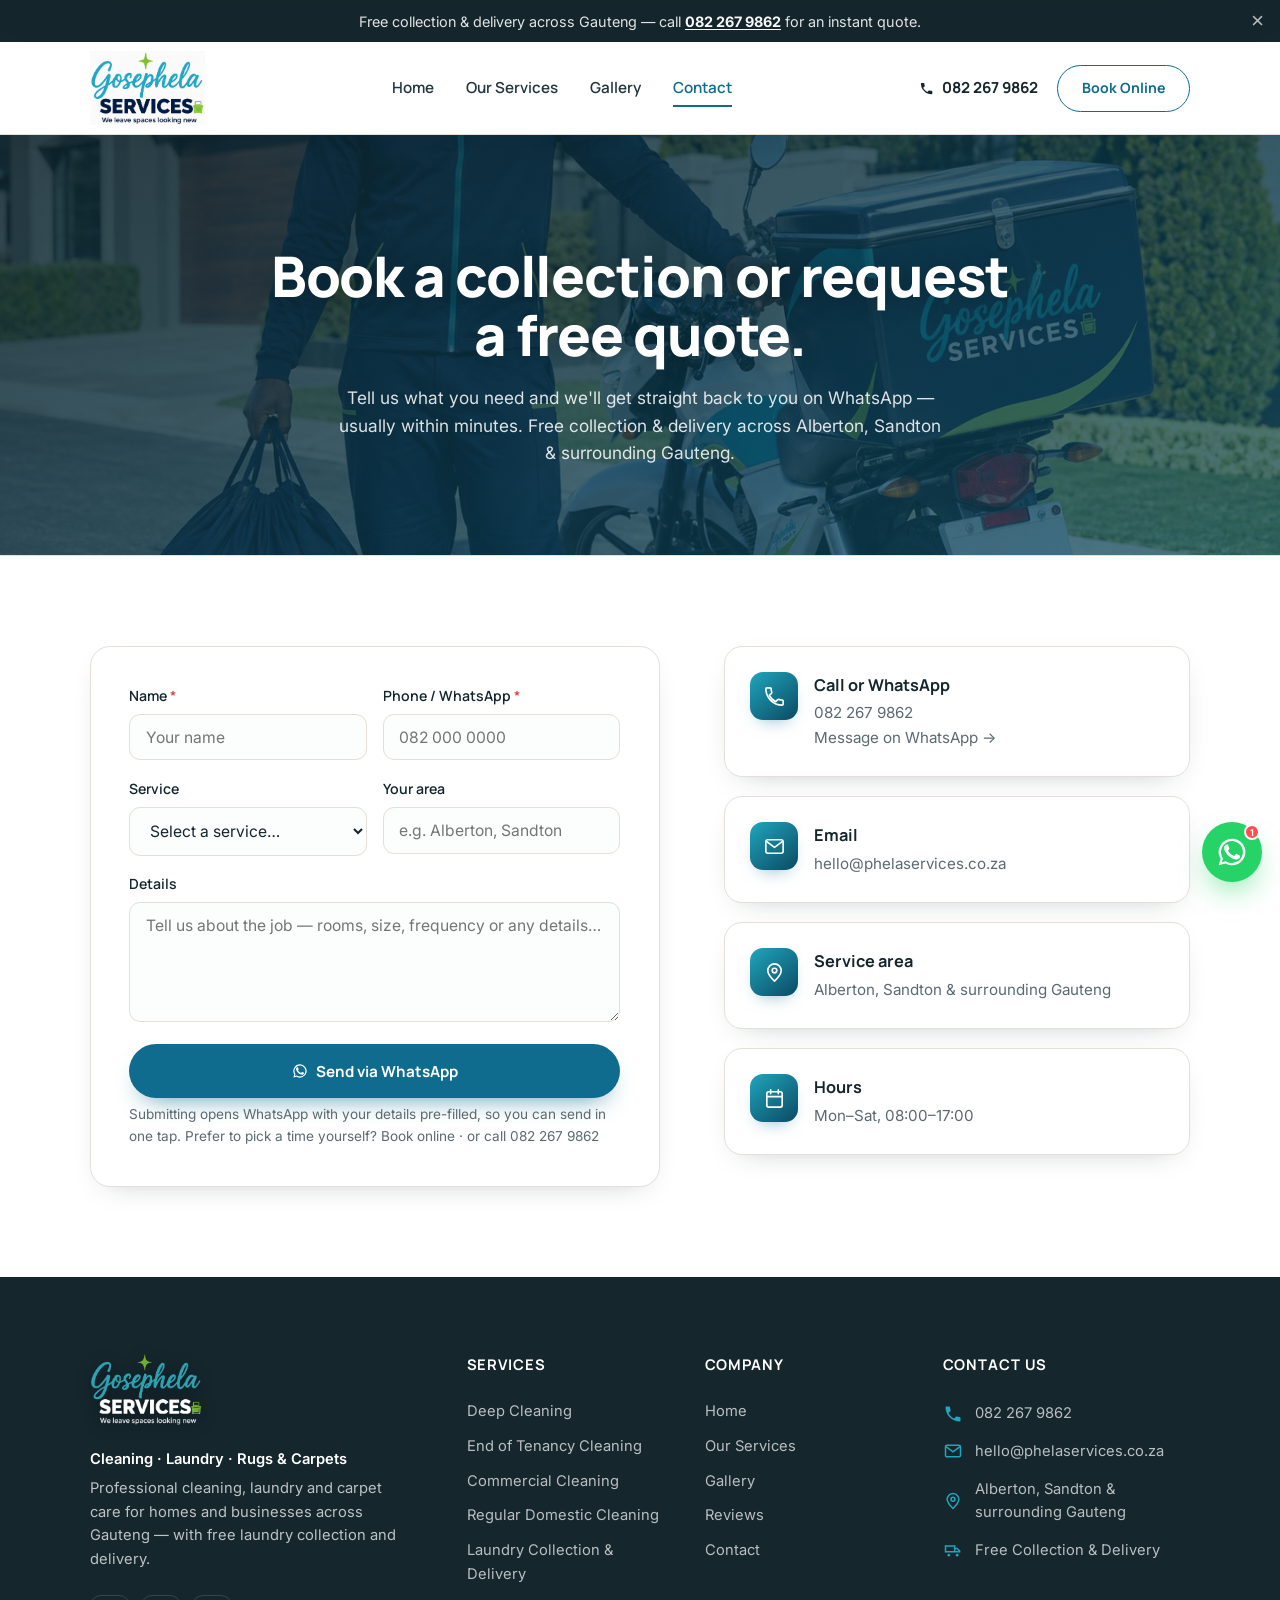
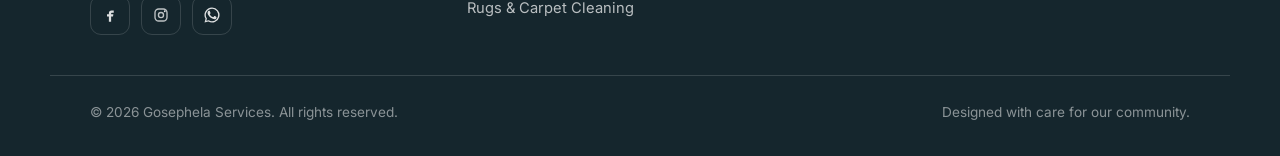
<file: contact.html>
<!DOCTYPE html>
<html lang="en-ZA">
<head>
  <meta charset="UTF-8" />
  <meta name="viewport" content="width=device-width, initial-scale=1.0" />
  <title>Contact &amp; Free Quote | Gosephela Services Gauteng</title>
  <meta name="description" content="Request a free quote from Gosephela Services in Gauteng — cleaning, laundry and rug & carpet care for homes and businesses across Alberton, Sandton & Johannesburg. Or book online. Call 082 267 9862." />
  <meta name="robots" content="index, follow" />
  <meta name="theme-color" content="#0f6c8f" />
  <link rel="canonical" href="https://www.phelaservices.co.za/contact.html" />
  <link rel="icon" type="image/svg+xml" href="assets/img/favicon.svg" />
  <link rel="preconnect" href="https://fonts.googleapis.com" />
  <link rel="preconnect" href="https://fonts.gstatic.com" crossorigin />
  <link href="https://fonts.googleapis.com/css2?family=Inter:wght@400;500;600&family=Manrope:wght@500;600;700;800&display=swap" rel="stylesheet" />
  <link rel="stylesheet" href="assets/css/styles.css" />
</head>
<body class="solid-nav">

  <!-- ============ ANNOUNCEMENT BAR ============ -->
  <div class="topbar" id="topbar">
    <p>Free collection &amp; delivery across Gauteng — call <a href="tel:+27822679862">082&nbsp;267&nbsp;9862</a> for an instant quote.</p>
    <button class="topbar-close" id="topbarClose" aria-label="Dismiss announcement">&times;</button>
  </div>

  <!-- ============ HEADER ============ -->
  <header class="site-header" id="header">
    <div class="container header-inner">
      <a href="index.html" class="brand" aria-label="Gosephela Services home">
        <img src="assets/img/Gosephela-white-bg.png" alt="Gosephela Services" class="brand-logo" />
      </a>
      <nav class="nav-desktop" aria-label="Primary">
        <a href="index.html">Home</a>
        <a href="cleaning.html">Our Services</a>
        <a href="gallery.html">Gallery</a>
        <a href="contact.html" class="active">Contact</a>
      </nav>
      <div class="header-actions">
        <a href="tel:+27822679862" class="header-phone">
          <svg class="ico" viewBox="0 0 24 24" aria-hidden="true"><path d="M6.6 10.8c1.4 2.8 3.8 5.1 6.6 6.6l2.2-2.2c.3-.3.7-.4 1-.2 1.1.4 2.3.6 3.6.6.6 0 1 .4 1 1V20c0 .6-.4 1-1 1-9.4 0-17-7.6-17-17 0-.6.4-1 1-1h3.5c.6 0 1 .4 1 1 0 1.2.2 2.4.6 3.6.1.4 0 .8-.3 1.1z"/></svg>
          082 267 9862
        </a>
        <a href="https://www.picktime.com/b30ed5c2-f4e1-431e-b812-d000f8c9edb4" class="btn-book" target="_blank" rel="noopener">Book Online</a>
      </div>
      <button class="hamburger" id="hamburger" aria-label="Open menu" aria-expanded="false" aria-controls="mobileMenu">
        <span></span><span></span><span></span>
      </button>
    </div>
  </header>

  <!-- ============ MOBILE MENU ============ -->
  <div class="mobile-menu" id="mobileMenu" aria-hidden="true">
    <nav>
      <a href="index.html">Home</a>
      <a href="cleaning.html">Our Services</a>
      <a href="gallery.html">Gallery</a>
      <a href="contact.html">Contact</a>
    </nav>
    <div class="mobile-cta">
      <a href="https://wa.me/27822679862" class="btn btn-ghost" target="_blank" rel="noopener">
        <svg class="ico" viewBox="0 0 24 24" aria-hidden="true"><path d="M12 2a10 10 0 0 0-8.6 15.06L2 22l5.07-1.33A10 10 0 1 0 12 2zm0 18.2c-1.5 0-2.97-.4-4.25-1.16l-.3-.18-3 .79.8-2.93-.2-.31A8.2 8.2 0 1 1 12 20.2z"/><path d="M17.5 14.4c-.3-.15-1.7-.84-2-.93-.27-.1-.47-.15-.66.15-.2.3-.76.93-.93 1.12-.17.2-.34.22-.64.07-1.77-.88-2.93-1.58-4.1-3.58-.31-.53.31-.5.89-1.65.1-.2.05-.37-.02-.52-.08-.15-.66-1.6-.9-2.18-.24-.57-.48-.5-.66-.5h-.57c-.2 0-.52.07-.79.37-.27.3-1.04 1.02-1.04 2.49 0 1.47 1.07 2.89 1.22 3.09.15.2 2.1 3.2 5.08 4.49.71.31 1.26.49 1.7.62.71.23 1.36.2 1.87.12.57-.08 1.7-.69 1.94-1.36.24-.67.24-1.24.17-1.36-.07-.12-.27-.2-.57-.34z"/></svg>
        WhatsApp Us</a>
      <a href="https://www.picktime.com/b30ed5c2-f4e1-431e-b812-d000f8c9edb4" class="btn btn-primary" target="_blank" rel="noopener">Book Online</a>
    </div>
    <p class="mobile-phone">Call <a href="tel:+27822679862">082 267 9862</a></p>
  </div>

  <main>
    <!-- ============ PAGE HERO ============ -->
    <section class="page-hero" style="background-image:url('assets/img/delivery-rider.jpg')">
      <div class="container">
        <h1>Book a collection or request a free quote.</h1>
        <p>Tell us what you need and we'll get straight back to you on WhatsApp — usually within minutes. Free collection &amp; delivery across Alberton, Sandton & surrounding Gauteng.</p>
      </div>
    </section>

    <!-- ============ CONTACT / FORM ============ -->
    <section class="page-section">
      <div class="container contact-grid">

        <form class="contact-form reveal" id="contactForm">
          <div class="form-row">
            <div class="field">
              <label for="cf-name">Name <span class="req">*</span></label>
              <input type="text" id="cf-name" name="name" required autocomplete="name" placeholder="Your name" />
            </div>
            <div class="field">
              <label for="cf-phone">Phone / WhatsApp <span class="req">*</span></label>
              <input type="tel" id="cf-phone" name="phone" required autocomplete="tel" placeholder="082 000 0000" />
            </div>
          </div>

          <div class="form-row">
            <div class="field">
              <label for="cf-service">Service</label>
              <select id="cf-service" name="service">
                <option value="">Select a service…</option>
                <option>Deep Cleaning</option>
                <option>End of Tenancy Cleaning</option>
                <option>Commercial Cleaning</option>
                <option>Regular Domestic Cleaning</option>
                <option>Laundry — Collection &amp; Delivery</option>
                <option>Rugs &amp; Carpet Cleaning</option>
                <option>Other / Not sure</option>
              </select>
            </div>
            <div class="field">
              <label for="cf-area">Your area</label>
              <input type="text" id="cf-area" name="area" placeholder="e.g. Alberton, Sandton" />
            </div>
          </div>

          <div class="field">
            <label for="cf-message">Details</label>
            <textarea id="cf-message" name="message" placeholder="Tell us about the job — rooms, size, frequency or any details…"></textarea>
          </div>

          <button type="submit" class="btn btn-primary">
            <svg class="ico" viewBox="0 0 24 24" aria-hidden="true"><path d="M12 2a10 10 0 0 0-8.6 15.06L2 22l5.07-1.33A10 10 0 1 0 12 2zm0 18.2c-1.5 0-2.97-.4-4.25-1.16l-.3-.18-3 .79.8-2.93-.2-.31A8.2 8.2 0 1 1 12 20.2z"/><path d="M17.5 14.4c-.3-.15-1.7-.84-2-.93-.27-.1-.47-.15-.66.15-.2.3-.76.93-.93 1.12-.17.2-.34.22-.64.07-1.77-.88-2.93-1.58-4.1-3.58-.31-.53.31-.5.89-1.65.1-.2.05-.37-.02-.52-.08-.15-.66-1.6-.9-2.18-.24-.57-.48-.5-.66-.5h-.57c-.2 0-.52.07-.79.37-.27.3-1.04 1.02-1.04 2.49 0 1.47 1.07 2.89 1.22 3.09.15.2 2.1 3.2 5.08 4.49.71.31 1.26.49 1.7.62.71.23 1.36.2 1.87.12.57-.08 1.7-.69 1.94-1.36.24-.67.24-1.24.17-1.36-.07-.12-.27-.2-.57-.34z"/></svg>
            Send via WhatsApp
          </button>
          <p class="form-note">Submitting opens WhatsApp with your details pre-filled, so you can send in one tap. Prefer to pick a time yourself? <a href="https://www.picktime.com/b30ed5c2-f4e1-431e-b812-d000f8c9edb4" target="_blank" rel="noopener">Book online</a> · or call <a href="tel:+27822679862">082&nbsp;267&nbsp;9862</a></p>
          <p class="form-success" id="formSuccess">Thanks! WhatsApp should have opened with your message ready to send. If not, just tap the green chat button.</p>
        </form>

        <aside class="contact-aside reveal">
          <div class="contact-card">
            <span class="ci"><svg viewBox="0 0 24 24" aria-hidden="true"><path d="M6.6 10.8c1.4 2.8 3.8 5.1 6.6 6.6l2.2-2.2c.3-.3.7-.4 1-.2 1.1.4 2.3.6 3.6.6.6 0 1 .4 1 1V20c0 .6-.4 1-1 1-9.4 0-17-7.6-17-17 0-.6.4-1 1-1h3.5c.6 0 1 .4 1 1 0 1.2.2 2.4.6 3.6.1.4 0 .8-.3 1.1z"/></svg></span>
            <div>
              <h3>Call or WhatsApp</h3>
              <a href="tel:+27822679862">082 267 9862</a>
              <a href="https://wa.me/27822679862" target="_blank" rel="noopener">Message on WhatsApp →</a>
            </div>
          </div>
          <div class="contact-card">
            <span class="ci"><svg viewBox="0 0 24 24" aria-hidden="true"><rect x="3" y="5" width="18" height="14" rx="2"/><path d="M4 7l8 6 8-6"/></svg></span>
            <div>
              <h3>Email</h3>
              <a href="mailto:hello@phelaservices.co.za">hello@phelaservices.co.za</a>
            </div>
          </div>
          <div class="contact-card">
            <span class="ci"><svg viewBox="0 0 24 24" aria-hidden="true"><path d="M12 21s7-6.5 7-11a7 7 0 1 0-14 0c0 4.5 7 11 7 11z"/><circle cx="12" cy="10" r="2.4"/></svg></span>
            <div>
              <h3>Service area</h3>
              <p>Alberton, Sandton & surrounding Gauteng</p>
            </div>
          </div>
          <div class="contact-card">
            <span class="ci"><svg viewBox="0 0 24 24" aria-hidden="true"><rect x="4" y="5" width="16" height="16" rx="2"/><path d="M4 10h16M8 3v4M16 3v4"/></svg></span>
            <div>
              <h3>Hours</h3>
              <p>Mon–Sat, 08:00–17:00</p>
            </div>
          </div>
        </aside>

      </div>
    </section>
  </main>

  <!-- ============ FOOTER (shared) ============ -->
  <footer class="site-footer">
    <div class="container footer-grid">
      <div class="footer-brand">
        <img src="assets/img/Gosephela-transparent.png" alt="Gosephela Services" class="footer-logo" />
        <p class="footer-tag">Cleaning · Laundry · Rugs &amp; Carpets</p>
        <p>Professional cleaning, laundry and carpet care for homes and businesses across Gauteng — with free laundry collection and delivery.</p>
        <div class="socials">
          <a href="https://www.facebook.com/people/Phela-Services/61572352170473/" target="_blank" rel="noopener" aria-label="Facebook"><svg viewBox="0 0 24 24" aria-hidden="true"><path d="M14 9h3V6h-3c-2.2 0-3.5 1.3-3.5 3.6V11H8v3h2.5v7h3v-7H16l.5-3h-3V9.8c0-.6.3-.8.9-.8z"/></svg></a>
          <a href="#" aria-label="Instagram"><svg viewBox="0 0 24 24" aria-hidden="true"><rect x="4" y="4" width="16" height="16" rx="5" fill="none" stroke="currentColor" stroke-width="1.8"/><circle cx="12" cy="12" r="3.4" fill="none" stroke="currentColor" stroke-width="1.8"/><circle cx="17" cy="7" r="1.2"/></svg></a>
          <a href="https://wa.me/27822679862" target="_blank" rel="noopener" aria-label="WhatsApp"><svg viewBox="0 0 24 24" aria-hidden="true"><path d="M12 2a10 10 0 0 0-8.6 15.06L2 22l5.07-1.33A10 10 0 1 0 12 2zm0 18.2c-1.5 0-2.97-.4-4.25-1.16l-.3-.18-3 .79.8-2.93-.2-.31A8.2 8.2 0 1 1 12 20.2z"/><path d="M17.5 14.4c-.3-.15-1.7-.84-2-.93-.27-.1-.47-.15-.66.15-.2.3-.76.93-.93 1.12-.17.2-.34.22-.64.07-1.77-.88-2.93-1.58-4.1-3.58-.31-.53.31-.5.89-1.65.1-.2.05-.37-.02-.52-.08-.15-.66-1.6-.9-2.18-.24-.57-.48-.5-.66-.5h-.57c-.2 0-.52.07-.79.37-.27.3-1.04 1.02-1.04 2.49 0 1.47 1.07 2.89 1.22 3.09.15.2 2.1 3.2 5.08 4.49.71.31 1.26.49 1.7.62.71.23 1.36.2 1.87.12.57-.08 1.7-.69 1.94-1.36.24-.67.24-1.24.17-1.36-.07-.12-.27-.2-.57-.34z"/></svg></a>
        </div>
      </div>
      <div class="footer-col">
        <h4>Services</h4>
        <a href="cleaning.html">Deep Cleaning</a>
        <a href="cleaning.html">End of Tenancy Cleaning</a>
        <a href="cleaning.html">Commercial Cleaning</a>
        <a href="cleaning.html">Regular Domestic Cleaning</a>
        <a href="cleaning.html">Laundry Collection &amp; Delivery</a>
        <a href="cleaning.html">Rugs &amp; Carpet Cleaning</a>
      </div>
      <div class="footer-col">
        <h4>Company</h4>
        <a href="index.html">Home</a>
        <a href="cleaning.html">Our Services</a>
        <a href="gallery.html">Gallery</a>
        <a href="https://www.bark.com/en/za/company/phela-services-/MLVMag/?show_reviews=true&amp;review_source=share_link" target="_blank" rel="noopener">Reviews</a>
        <a href="contact.html">Contact</a>
      </div>
      <div class="footer-col">
        <h4>Contact Us</h4>
        <a href="tel:+27822679862" class="footer-contact"><svg viewBox="0 0 24 24" aria-hidden="true"><path d="M6.6 10.8c1.4 2.8 3.8 5.1 6.6 6.6l2.2-2.2c.3-.3.7-.4 1-.2 1.1.4 2.3.6 3.6.6.6 0 1 .4 1 1V20c0 .6-.4 1-1 1-9.4 0-17-7.6-17-17 0-.6.4-1 1-1h3.5c.6 0 1 .4 1 1 0 1.2.2 2.4.6 3.6.1.4 0 .8-.3 1.1z"/></svg>082 267 9862</a>
        <a href="mailto:hello@phelaservices.co.za" class="footer-contact"><svg viewBox="0 0 24 24" aria-hidden="true"><rect x="3" y="5" width="18" height="14" rx="2" fill="none" stroke="currentColor" stroke-width="1.8"/><path d="M4 7l8 6 8-6" fill="none" stroke="currentColor" stroke-width="1.8" stroke-linecap="round"/></svg>hello@phelaservices.co.za</a>
        <span class="footer-contact"><svg viewBox="0 0 24 24" aria-hidden="true"><path d="M12 21s7-6.5 7-11a7 7 0 1 0-14 0c0 4.5 7 11 7 11z" fill="none" stroke="currentColor" stroke-width="1.8"/><circle cx="12" cy="10" r="2.4" fill="none" stroke="currentColor" stroke-width="1.8"/></svg>Alberton, Sandton & surrounding Gauteng</span>
        <span class="footer-contact"><svg viewBox="0 0 24 24" aria-hidden="true"><path d="M3 13h11V6H3zM14 9h3l3 3v1h-6z" fill="none" stroke="currentColor" stroke-width="1.8"/><circle cx="7" cy="17" r="1.6"/><circle cx="17" cy="17" r="1.6"/></svg>Free Collection &amp; Delivery</span>
      </div>
    </div>
    <div class="container footer-bottom">
      <span>© <span id="year"></span> Gosephela Services. All rights reserved.</span>
      <span>Designed with care for our community.</span>
    </div>
  </footer>

  <!-- WhatsApp chat widget -->
  <div class="wa-widget" id="waWidget">
    <div class="wa-panel" id="waPanel" role="dialog" aria-label="Chat with Gosephela Services on WhatsApp">
      <div class="wa-panel-head">
        <span class="wa-avatar"><svg viewBox="0 0 24 24" aria-hidden="true"><path d="M12 2a10 10 0 0 0-8.6 15.06L2 22l5.07-1.33A10 10 0 1 0 12 2zm0 18.2c-1.5 0-2.97-.4-4.25-1.16l-.3-.18-3 .79.8-2.93-.2-.31A8.2 8.2 0 1 1 12 20.2z"/><path d="M17.5 14.4c-.3-.15-1.7-.84-2-.93-.27-.1-.47-.15-.66.15-.2.3-.76.93-.93 1.12-.17.2-.34.22-.64.07-1.77-.88-2.93-1.58-4.1-3.58-.31-.53.31-.5.89-1.65.1-.2.05-.37-.02-.52-.08-.15-.66-1.6-.9-2.18-.24-.57-.48-.5-.66-.5h-.57c-.2 0-.52.07-.79.37-.27.3-1.04 1.02-1.04 2.49 0 1.47 1.07 2.89 1.22 3.09.15.2 2.1 3.2 5.08 4.49.71.31 1.26.49 1.7.62.71.23 1.36.2 1.87.12.57-.08 1.7-.69 1.94-1.36.24-.67.24-1.24.17-1.36-.07-.12-.27-.2-.57-.34z"/></svg></span>
        <div>
          <strong>Gosephela Services</strong>
          <span>Typically replies within minutes</span>
        </div>
        <button class="wa-close" id="waClose" aria-label="Close chat">&times;</button>
      </div>
      <div class="wa-panel-body">
        <div class="wa-bubble">Hi there! 👋 Need a quote, a booking, or a fast reply? Chat with us on WhatsApp.<span class="wa-time">Gosephela Team</span></div>
      </div>
      <a class="wa-cta" href="https://wa.me/27822679862?text=Hi%20Gosephela%20Services%2C%20I%27d%20like%20some%20help" target="_blank" rel="noopener">
        <svg viewBox="0 0 24 24" aria-hidden="true"><path d="M12 2a10 10 0 0 0-8.6 15.06L2 22l5.07-1.33A10 10 0 1 0 12 2zm0 18.2c-1.5 0-2.97-.4-4.25-1.16l-.3-.18-3 .79.8-2.93-.2-.31A8.2 8.2 0 1 1 12 20.2z"/><path d="M17.5 14.4c-.3-.15-1.7-.84-2-.93-.27-.1-.47-.15-.66.15-.2.3-.76.93-.93 1.12-.17.2-.34.22-.64.07-1.77-.88-2.93-1.58-4.1-3.58-.31-.53.31-.5.89-1.65.1-.2.05-.37-.02-.52-.08-.15-.66-1.6-.9-2.18-.24-.57-.48-.5-.66-.5h-.57c-.2 0-.52.07-.79.37-.27.3-1.04 1.02-1.04 2.49 0 1.47 1.07 2.89 1.22 3.09.15.2 2.1 3.2 5.08 4.49.71.31 1.26.49 1.7.62.71.23 1.36.2 1.87.12.57-.08 1.7-.69 1.94-1.36.24-.67.24-1.24.17-1.36-.07-.12-.27-.2-.57-.34z"/></svg>
        Start chat
      </a>
    </div>
    <button class="wa-toggle" id="waToggle" aria-label="Chat on WhatsApp" aria-expanded="false">
      <svg viewBox="0 0 24 24" aria-hidden="true"><path d="M12 2a10 10 0 0 0-8.6 15.06L2 22l5.07-1.33A10 10 0 1 0 12 2zm0 18.2c-1.5 0-2.97-.4-4.25-1.16l-.3-.18-3 .79.8-2.93-.2-.31A8.2 8.2 0 1 1 12 20.2z"/><path d="M17.5 14.4c-.3-.15-1.7-.84-2-.93-.27-.1-.47-.15-.66.15-.2.3-.76.93-.93 1.12-.17.2-.34.22-.64.07-1.77-.88-2.93-1.58-4.1-3.58-.31-.53.31-.5.89-1.65.1-.2.05-.37-.02-.52-.08-.15-.66-1.6-.9-2.18-.24-.57-.48-.5-.66-.5h-.57c-.2 0-.52.07-.79.37-.27.3-1.04 1.02-1.04 2.49 0 1.47 1.07 2.89 1.22 3.09.15.2 2.1 3.2 5.08 4.49.71.31 1.26.49 1.7.62.71.23 1.36.2 1.87.12.57-.08 1.7-.69 1.94-1.36.24-.67.24-1.24.17-1.36-.07-.12-.27-.2-.57-.34z"/></svg>
      <span class="wa-dot">1</span>
    </button>
  </div>

  <script src="assets/js/main.js"></script>
</body>
</html>
</file>
<file: assets/css/styles.css>
/* ============================================================
   PHELA SERVICES — Premium service brand
   Palette derived from logo: teal / charcoal / fresh green / warm off-white
   ============================================================ */

:root{
  --ink:#15262d;
  --ink-soft:#22363e;
  --teal:#0f6c8f;
  --teal-deep:#0b4a63;
  --teal-bright:#1fa6bd;
  --green:#79b83f;
  --green-deep:#5f9c2c;
  --bg:#ffffff;
  --white:#ffffff;
  --muted:#5c6a70;
  --line:#e4e0d8;
  --line-dark:rgba(255,255,255,.14);

  --radius:18px;
  --radius-sm:12px;
  --maxw:1180px;
  --shadow:0 18px 50px -24px rgba(21,38,45,.28);
  --shadow-sm:0 10px 30px -18px rgba(21,38,45,.35);

  --font-display:'Manrope',system-ui,sans-serif;
  --font-body:'Inter',system-ui,sans-serif;

  --ease:cubic-bezier(.22,.61,.36,1);
}

/* ---------- Reset ---------- */
*,*::before,*::after{box-sizing:border-box;margin:0;padding:0}
html{scroll-behavior:smooth;-webkit-text-size-adjust:100%}
body{
  font-family:var(--font-body);
  color:var(--ink);
  background:var(--bg);
  line-height:1.6;
  -webkit-font-smoothing:antialiased;
  overflow-x:hidden;
}
img{max-width:100%;display:block}
a{color:inherit;text-decoration:none}
ul{list-style:none}

.container{width:100%;max-width:var(--maxw);margin-inline:auto;padding-inline:clamp(20px,5vw,40px)}

/* ---------- Typography helpers ---------- */
.eyebrow{
  display:inline-block;
  font-family:var(--font-display);
  font-weight:700;
  font-size:.72rem;
  letter-spacing:.18em;
  text-transform:uppercase;
  color:var(--green-deep);
  margin-bottom:1.1rem;
}
.eyebrow.light{color:var(--green)}

.section-title{
  font-family:var(--font-display);
  font-weight:800;
  line-height:1.06;
  letter-spacing:-.02em;
  font-size:clamp(1.9rem,4vw,3rem);
  color:var(--ink);
}
.section-title.light{color:var(--white)}

.section-head{max-width:680px;margin:0 auto clamp(2.5rem,5vw,3.8rem);text-align:center}
.section-intro{color:var(--muted);margin-top:1rem;font-size:1.05rem}
.section-intro a{color:var(--teal);font-weight:600}
.section-intro em{color:var(--muted);font-style:italic;font-size:.92em}

/* ---------- Buttons ---------- */
.btn{
  display:inline-flex;align-items:center;justify-content:center;gap:.55rem;
  font-family:var(--font-display);font-weight:700;font-size:.95rem;
  padding:.95rem 1.6rem;border-radius:999px;cursor:pointer;border:1.5px solid transparent;
  transition:transform .35s var(--ease),background .3s var(--ease),color .3s var(--ease),box-shadow .3s var(--ease);
  white-space:nowrap;
}
.btn:hover{transform:translateY(-2px)}
.btn-sm{padding:.7rem 1.2rem;font-size:.88rem}
.btn .ico{width:1.05em;height:1.05em;fill:currentColor}

.btn-primary{background:var(--teal);color:#fff;box-shadow:0 12px 26px -14px rgba(15,108,143,.8)}
.btn-primary:hover{background:var(--teal-deep)}
.btn-dark{background:var(--ink);color:#fff;box-shadow:0 12px 26px -16px rgba(21,38,45,.9)}
.btn-dark:hover{background:#0c1a20}
.btn-dark .ico{fill:#fff;stroke:#fff}
.btn-green{background:var(--green);color:#10240a;box-shadow:0 12px 26px -14px rgba(121,184,63,.85)}
.btn-green:hover{background:var(--green-deep);color:#fff}
.btn-outline{background:transparent;border-color:var(--teal);color:var(--teal)}
.btn-outline:hover{background:var(--teal);color:#fff}
.btn-outline-light{background:transparent;border-color:rgba(255,255,255,.5);color:#fff}
.btn-outline-light:hover{background:#fff;color:var(--ink);border-color:#fff}
.btn-ghost{background:transparent;border-color:var(--line);color:var(--ink)}
.btn-ghost:hover{border-color:var(--teal);color:var(--teal)}

.link-cta{
  display:inline-block;font-family:var(--font-display);font-weight:700;
  color:var(--teal);font-size:.95rem;margin-top:.3rem;
  transition:gap .3s,transform .3s var(--ease),opacity .3s;
}
.link-cta:hover{transform:translateX(4px)}
.link-cta.dark{color:var(--teal)}

/* ============================================================
   ANNOUNCEMENT BAR
   ============================================================ */
.topbar{
  position:relative;z-index:40;background:var(--ink);color:#fff;
  display:flex;align-items:center;justify-content:center;gap:1rem;
  padding:.6rem 2.5rem;text-align:center;font-size:.9rem;
}
.topbar p{color:rgba(255,255,255,.9)}
.topbar a{color:#fff;font-weight:700;text-decoration:underline;text-underline-offset:2px}
.topbar-close{
  position:absolute;right:1rem;top:50%;transform:translateY(-50%);
  background:none;border:none;color:rgba(255,255,255,.7);font-size:1.4rem;line-height:1;cursor:pointer;
}
.topbar-close:hover{color:#fff}
.topbar.hidden{display:none}

/* ============================================================
   HEADER (transparent over hero, solid on scroll)
   ============================================================ */
.site-header{
  position:sticky;top:0;z-index:60;
  background:transparent;
  border-bottom:1px solid transparent;
  transition:border-color .3s,box-shadow .3s,background .3s;
}
.site-header.scrolled{
  background:rgba(255,255,255,.92);
  backdrop-filter:saturate(140%) blur(14px);
  border-color:var(--line);box-shadow:0 6px 24px -20px rgba(21,38,45,.5);
}
.header-inner{display:flex;align-items:center;justify-content:space-between;gap:1.5rem;height:92px}
.brand-logo{height:74px;width:auto}
/* keep the real logo over the dark hero so the wordmark stays legible (homepage only) */
body:not(.solid-nav) .site-header:not(.scrolled) .brand-logo{
  filter:drop-shadow(0 2px 10px rgba(0,0,0,.45)) drop-shadow(0 0 1px rgba(0,0,0,.4));
}
/* Home logo swap: transparent over hero, white-bg badge when sticky/scrolled */
.logo-solid{display:none}
.site-header.scrolled .logo-hero{display:none}
.site-header.scrolled .logo-solid{display:block}
.nav-desktop{display:flex;gap:2rem;margin-inline:auto}
.nav-desktop a{
  font-family:var(--font-display);font-weight:600;font-size:.95rem;color:rgba(255,255,255,.92);
  position:relative;padding:.3rem 0;transition:color .25s;display:inline-flex;align-items:center;gap:.25rem;
}
.nav-desktop a.has-caret svg{width:14px;height:14px}
.nav-desktop a::after{
  content:"";position:absolute;left:0;bottom:-2px;width:0;height:2px;background:#fff;transition:width .3s var(--ease);
}
.nav-desktop a:hover,.nav-desktop a.active{color:#fff}
.nav-desktop a:hover::after,.nav-desktop a.active::after{width:100%}
.site-header.scrolled .nav-desktop a{color:var(--ink-soft)}
.site-header.scrolled .nav-desktop a:hover,.site-header.scrolled .nav-desktop a.active{color:var(--teal)}
.site-header.scrolled .nav-desktop a::after{background:var(--teal)}

.header-actions{display:flex;align-items:center;gap:1.2rem}
.header-phone{
  display:inline-flex;align-items:center;gap:.45rem;
  font-family:var(--font-display);font-weight:700;font-size:.95rem;color:#fff;transition:color .3s;
}
.header-phone .ico{width:1em;height:1em;fill:currentColor}
.site-header.scrolled .header-phone{color:var(--ink)}
.btn-book{
  font-family:var(--font-display);font-weight:700;font-size:.88rem;
  padding:.7rem 1.5rem;border-radius:999px;border:1.5px solid rgba(255,255,255,.6);color:#fff;background:transparent;
  transition:background .3s var(--ease),color .3s var(--ease),border-color .3s var(--ease),transform .3s var(--ease);
}
.btn-book:hover{background:#fff;color:var(--ink);transform:translateY(-2px)}
.site-header.scrolled .btn-book{border-color:var(--teal);color:var(--teal)}
.site-header.scrolled .btn-book:hover{background:var(--teal);color:#fff;border-color:var(--teal)}

.hamburger{display:none;flex-direction:column;gap:5px;background:none;border:none;cursor:pointer;padding:8px}
.hamburger span{width:26px;height:2px;background:#fff;border-radius:2px;transition:transform .3s,opacity .3s,background .3s}
.site-header.scrolled .hamburger span{background:var(--ink)}
.hamburger.active span:nth-child(1){transform:translateY(7px) rotate(45deg)}
.hamburger.active span:nth-child(2){opacity:0}
.hamburger.active span:nth-child(3){transform:translateY(-7px) rotate(-45deg)}

/* Mobile menu */
.mobile-menu{
  position:fixed;top:92px;left:0;right:0;z-index:55;
  background:var(--bg);border-bottom:1px solid var(--line);
  padding:1.5rem clamp(20px,5vw,40px) 2rem;
  transform:translateY(-120%);transition:transform .45s var(--ease);
  box-shadow:var(--shadow);
}
.mobile-menu.open{transform:translateY(0)}
.mobile-menu nav{display:flex;flex-direction:column;gap:.25rem}
.mobile-menu nav a{
  font-family:var(--font-display);font-weight:700;font-size:1.25rem;padding:.7rem 0;
  border-bottom:1px solid var(--line);
}
.mobile-cta{display:flex;flex-direction:column;gap:.7rem;margin-top:1.4rem}
.mobile-cta .btn{width:100%}
.mobile-phone{margin-top:1.1rem;text-align:center;color:var(--muted)}
.mobile-phone a{color:var(--teal);font-weight:700}

/* ============================================================
   HERO — full-bleed image, centered content, header overlaid
   ============================================================ */
.hero{
  position:relative;
  margin-top:-92px;            /* pull up under the transparent header */
  min-height:100vh;
  display:flex;align-items:center;justify-content:center;
  text-align:center;color:#fff;overflow:hidden;
  background:url("../img/hero-home.jpg") center 20%/cover no-repeat fixed;
}
.hero::before{
  content:"";position:absolute;inset:0;
  background:linear-gradient(180deg,rgba(13,24,30,.62),rgba(13,24,30,.5) 45%,rgba(13,24,30,.66));
}
.hero-inner{
  position:relative;z-index:2;max-width:920px;
  padding:130px 1rem 90px;       /* clear the header + breathing room */
}
.hero-eyebrow{
  display:block;font-family:var(--font-body);font-style:italic;
  font-size:clamp(1rem,1.6vw,1.2rem);color:rgba(255,255,255,.92);margin-bottom:1.4rem;
}
.hero-title{
  font-family:var(--font-display);font-weight:800;letter-spacing:-.025em;line-height:1.06;
  font-size:clamp(2.1rem,5.8vw,4.5rem);color:#fff;margin-bottom:1.6rem;
  text-shadow:0 2px 30px rgba(0,0,0,.25);
}
.accent-word{color:var(--teal-bright)}
.hero-reviews{
  font-family:var(--font-body);font-style:italic;color:rgba(255,255,255,.92);
  font-size:clamp(.95rem,1.5vw,1.15rem);margin-bottom:2.4rem;
}
.hero-actions{display:flex;flex-wrap:wrap;gap:1rem;justify-content:center;margin-bottom:1.8rem}
.hero-actions .btn{padding:1.05rem 2rem;font-size:1rem}
.hero-note{font-family:var(--font-body);font-style:italic;color:rgba(255,255,255,.85);font-size:1rem}

@media (max-width:600px){
  .hero{min-height:auto;background-attachment:scroll}
  .hero-inner{padding:120px 1rem 70px}
}

/* ============================================================
   CONTEXT / PROBLEM
   ============================================================ */
.context{background:#f0ede5;padding:clamp(3.5rem,7vw,6rem) 0;border-block:1px solid var(--line)}
.context-grid{display:grid;grid-template-columns:1fr 1fr;gap:clamp(2rem,5vw,4.5rem);align-items:center}
.context-intro .section-title{font-size:clamp(1.7rem,3vw,2.4rem)}
.context-lead{font-size:1.02rem;color:var(--muted);max-width:42ch;margin-top:1.2rem}
.context-list{display:flex;flex-direction:column}
.context-list li{
  display:flex;align-items:center;gap:1.2rem;
  padding:1.15rem .25rem;border-bottom:1px solid rgba(21,38,45,.09);
  transition:transform .35s var(--ease);
}
.context-list li:last-child{border-bottom:none}
.context-list li:hover{transform:translateX(6px)}
.context-ico{
  width:54px;height:54px;border-radius:15px;flex:none;
  background:linear-gradient(140deg,var(--teal-bright),var(--teal-deep));
  display:grid;place-items:center;
  box-shadow:0 8px 18px -10px rgba(15,108,143,.55);
  transition:transform .35s var(--ease),box-shadow .35s var(--ease);
}
.context-list li:hover .context-ico{transform:translateY(-3px);box-shadow:0 14px 26px -10px rgba(15,108,143,.7)}
.context-ico svg{width:26px;height:26px;fill:none;stroke:#fff;stroke-width:1.7;stroke-linecap:round;stroke-linejoin:round}
.context-list li p{color:var(--muted);font-size:1.04rem}
.context-list li strong{color:var(--ink);font-weight:700}

/* ============================================================
   SERVICES
   ============================================================ */
.services{padding:clamp(4rem,8vw,7rem) 0}
.service-grid{
  display:grid;grid-template-columns:repeat(3,1fr);gap:clamp(1.2rem,2.5vw,1.8rem);
}
.service-card{
  background:var(--white);border-radius:var(--radius);overflow:hidden;
  border:1px solid var(--line);box-shadow:var(--shadow-sm);
  display:flex;flex-direction:column;position:relative;
  transition:transform .4s var(--ease),box-shadow .4s var(--ease),border-color .4s var(--ease);
}
.service-card::after{
  content:"";position:absolute;left:0;right:0;top:0;height:3px;
  background:linear-gradient(90deg,var(--teal-bright),var(--teal-deep));
  transform:scaleX(0);transform-origin:left;transition:transform .4s var(--ease);z-index:3;
}
.service-card:hover{transform:translateY(-8px);box-shadow:var(--shadow);border-color:transparent}
.service-card:hover::after{transform:scaleX(1)}
.service-card-img{position:relative;aspect-ratio:16/10;overflow:hidden}
.service-card-img img{width:100%;height:100%;object-fit:cover;transition:transform .7s var(--ease)}
.service-card:hover .service-card-img img{transform:scale(1.07)}
.service-badge{
  position:absolute;left:16px;bottom:16px;width:52px;height:52px;border-radius:15px;
  background:linear-gradient(140deg,var(--teal-bright),var(--teal-deep));
  display:grid;place-items:center;
  box-shadow:0 10px 22px -10px rgba(15,108,143,.65), 0 0 0 4px rgba(255,255,255,.18);
  transition:transform .4s var(--ease);
}
.service-card:hover .service-badge{transform:translateY(-3px) rotate(-4deg)}
.service-badge svg{width:26px;height:26px;fill:none;stroke:#fff;stroke-width:1.7;stroke-linecap:round;stroke-linejoin:round}
.service-card-body{padding:1.8rem 1.6rem 1.6rem;position:relative;flex:1;display:flex;flex-direction:column}
.service-cat{
  display:inline-block;align-self:flex-start;margin-bottom:.6rem;
  font-family:var(--font-display);font-weight:700;font-size:.68rem;letter-spacing:.13em;text-transform:uppercase;
  color:var(--teal);padding:.3rem .6rem;border-radius:999px;background:rgba(15,108,143,.09);
}
.service-cat.commercial{color:var(--green-deep);background:rgba(121,184,63,.12)}
.service-cat.both{color:var(--ink);background:rgba(21,38,45,.07)}

/* ---------- Residential / Commercial segments ---------- */
.segments{padding:clamp(3.5rem,7vw,6rem) 0;background:#f6f8f8;border-block:1px solid var(--line)}
.segment-grid{display:grid;grid-template-columns:1fr 1fr;gap:clamp(1.2rem,2.5vw,1.8rem)}
.segment-card{
  background:var(--white);border:1px solid var(--line);border-radius:20px;
  padding:clamp(1.8rem,3vw,2.4rem);box-shadow:0 14px 30px -22px rgba(21,38,45,.5);
  transition:transform .4s var(--ease),box-shadow .4s var(--ease);
}
.segment-card:hover{transform:translateY(-6px);box-shadow:var(--shadow)}
.segment-ico{
  width:54px;height:54px;border-radius:15px;display:grid;place-items:center;margin-bottom:1.1rem;
  background:linear-gradient(140deg,var(--teal-bright),var(--teal-deep));
  box-shadow:0 8px 18px -10px rgba(15,108,143,.6);
}
.segment-ico svg{width:27px;height:27px;fill:none;stroke:#fff;stroke-width:1.7;stroke-linecap:round;stroke-linejoin:round}
.segment-card h3{font-family:var(--font-display);font-weight:800;font-size:1.4rem;color:var(--ink);margin-bottom:.5rem}
.segment-card>p{color:var(--muted);font-size:1rem;margin-bottom:1.2rem}
.segment-list{display:flex;flex-direction:column;gap:.6rem}
.segment-list li{position:relative;padding-left:1.7rem;color:var(--ink-soft);font-size:.96rem}
.segment-list li::before{
  content:"";position:absolute;left:0;top:.15rem;width:1.1rem;height:1.1rem;border-radius:50%;
  background:rgba(15,108,143,.1) url("data:image/svg+xml,%3Csvg xmlns='http://www.w3.org/2000/svg' viewBox='0 0 24 24' fill='none' stroke='%230f6c8f' stroke-width='3' stroke-linecap='round' stroke-linejoin='round'%3E%3Cpath d='M5 12l5 5L20 6'/%3E%3C/svg%3E") center/.7rem no-repeat;
}
.reviews-btn{margin-top:1.5rem}
.reviews-btn .ico{color:#f4a93c}

/* ---------- Before / After gallery ---------- */
.gallery-grid{display:grid;grid-template-columns:1fr 1fr;gap:clamp(1.4rem,3vw,2.2rem)}
.ba-card{
  background:var(--white);border:1px solid var(--line);border-radius:18px;overflow:hidden;
  box-shadow:0 16px 34px -22px rgba(21,38,45,.55);
  transition:transform .4s var(--ease),box-shadow .4s var(--ease);
}
.ba-card:hover{transform:translateY(-6px);box-shadow:var(--shadow)}
.ba-pair{display:grid;grid-template-columns:1fr 1fr;gap:4px;background:var(--line)}
.ba-img{position:relative;margin:0;aspect-ratio:1/1;overflow:hidden}
.ba-img img{width:100%;height:100%;object-fit:cover;transition:transform .6s var(--ease)}
.ba-card:hover .ba-img img{transform:scale(1.05)}
.ba-label{
  position:absolute;top:.8rem;left:.8rem;
  font-family:var(--font-display);font-weight:700;font-size:.72rem;letter-spacing:.09em;text-transform:uppercase;
  padding:.32rem .7rem;border-radius:999px;color:#fff;box-shadow:0 4px 10px -4px rgba(0,0,0,.5);
}
.ba-label.before{background:rgba(21,38,45,.85)}
.ba-label.after{background:var(--teal)}

/* gallery pagination */
.gallery-pagination{display:flex;justify-content:center;align-items:center;gap:.5rem;margin-top:clamp(2.2rem,4vw,3rem)}
.gallery-pagination:empty{display:none}
.gallery-pagination button{
  min-width:44px;height:44px;padding:0 .6rem;border-radius:12px;cursor:pointer;
  border:1.5px solid var(--line);background:var(--white);
  font-family:var(--font-display);font-weight:700;font-size:.95rem;color:var(--ink-soft);
  transition:background .25s,color .25s,border-color .25s,transform .3s var(--ease);
}
.gallery-pagination button:hover:not(:disabled){border-color:var(--teal);color:var(--teal);transform:translateY(-2px)}
.gallery-pagination button.active{background:var(--teal);border-color:var(--teal);color:#fff}
.gallery-pagination button:disabled{opacity:.4;cursor:default}
.gallery-pagination .pg-arrow svg{width:18px;height:18px;fill:none;stroke:currentColor;stroke-width:2;stroke-linecap:round;stroke-linejoin:round;vertical-align:middle}

/* reviews footer button (home) */
.reviews-foot{text-align:center;margin-top:clamp(2.2rem,4vw,3rem)}
.ba-img img{cursor:zoom-in}

/* ---------- Lightbox ---------- */
.lightbox{
  position:fixed;inset:0;z-index:200;display:none;align-items:center;justify-content:center;
  padding:clamp(1rem,4vw,3rem);background:rgba(10,18,22,.93);backdrop-filter:blur(4px);
}
.lightbox.open{display:flex;animation:lbfade .25s var(--ease)}
@keyframes lbfade{from{opacity:0}to{opacity:1}}
.lb-img{max-width:94vw;max-height:88vh;object-fit:contain;border-radius:8px;box-shadow:0 30px 90px -20px rgba(0,0,0,.85)}
.lb-close{
  position:absolute;top:14px;right:20px;width:46px;height:46px;border:none;background:rgba(255,255,255,.1);
  color:#fff;font-size:1.9rem;line-height:1;border-radius:50%;cursor:pointer;transition:background .2s;
}
.lb-close:hover{background:rgba(255,255,255,.25)}
.lb-nav{
  position:absolute;top:50%;transform:translateY(-50%);width:52px;height:52px;border-radius:50%;border:none;
  background:rgba(255,255,255,.12);cursor:pointer;display:grid;place-items:center;transition:background .2s;
}
.lb-nav:hover{background:rgba(255,255,255,.28)}
.lb-prev{left:max(14px,2vw)}
.lb-next{right:max(14px,2vw)}
.lb-nav svg{width:26px;height:26px;fill:none;stroke:#fff;stroke-width:2;stroke-linecap:round;stroke-linejoin:round}
.lb-counter{position:absolute;bottom:18px;left:50%;transform:translateX(-50%);color:rgba(255,255,255,.8);font-family:var(--font-display);font-weight:600;font-size:.9rem;letter-spacing:.04em}
@media (max-width:600px){
  .lb-nav{width:44px;height:44px}
  .lb-close{top:8px;right:10px}
}
.service-price{
  position:absolute;top:1.5rem;right:1.4rem;
  font-family:var(--font-display);font-weight:800;font-size:.82rem;color:var(--teal);
  background:rgba(15,108,143,.09);padding:.32rem .65rem;border-radius:999px;white-space:nowrap;
}
.service-card-body h3{font-family:var(--font-display);font-weight:700;font-size:1.2rem;margin-bottom:.55rem}
.service-card-body p{color:var(--muted);font-size:.96rem;flex:1}
.service-link{
  align-self:flex-start;margin-top:1.3rem;display:inline-flex;align-items:center;gap:.45rem;
  font-family:var(--font-display);font-weight:700;font-size:.92rem;color:var(--teal);
  transition:color .3s;
}
.service-link svg{width:1.05em;height:1.05em;fill:none;stroke:currentColor;stroke-width:2;stroke-linecap:round;stroke-linejoin:round;transition:transform .3s var(--ease)}
.service-card:hover .service-link{color:var(--teal-deep)}
.service-card:hover .service-link svg{transform:translateX(5px)}

/* ============================================================
   WHY PHELA
   ============================================================ */
.why{background:#eef4f3;padding:clamp(4rem,7vw,6.5rem) 0;border-block:1px solid var(--line)}
.why-grid{display:grid;grid-template-columns:.9fr 1.1fr;gap:clamp(2.5rem,5vw,4.5rem);align-items:center}
.why-head{text-align:left}
.why-head .section-title{font-size:clamp(1.9rem,3vw,2.5rem)}
.why-lead{color:var(--muted);font-size:1.05rem;margin:1.2rem 0 2rem;max-width:42ch}
.why-actions{display:flex;align-items:center;gap:1.3rem;flex-wrap:wrap}
.why-actions .why-wa{color:var(--teal);font-weight:700;display:inline-flex;align-items:center;gap:.4rem}
.why-actions .why-wa .ico{width:1.05em;height:1.05em;fill:currentColor}
.why-actions .why-wa:hover{color:var(--teal-deep)}

/* 2x2 quadrant divided by hairlines */
.why-quad{
  display:grid;grid-template-columns:1fr 1fr;gap:1px;
  background:rgba(15,108,143,.14);
  border:1px solid rgba(15,108,143,.14);border-radius:20px;overflow:hidden;
  box-shadow:0 26px 50px -30px rgba(21,38,45,.5);
}
.qcell{
  background:var(--white);padding:2rem 1.8rem;
  display:flex;flex-direction:column;gap:.5rem;
  transition:background .35s var(--ease);
}
.qcell:hover{background:#f7fbfb}
.qicon{
  width:50px;height:50px;border-radius:14px;margin-bottom:.5rem;
  background:linear-gradient(140deg,var(--teal-bright),var(--teal-deep));
  display:grid;place-items:center;box-shadow:0 8px 18px -10px rgba(15,108,143,.6);
  transition:transform .35s var(--ease);
}
.qcell:hover .qicon{transform:translateY(-3px) rotate(-4deg)}
.qicon svg{width:25px;height:25px;fill:none;stroke:#fff;stroke-width:1.7;stroke-linecap:round;stroke-linejoin:round}
.qcell strong{font-family:var(--font-display);font-weight:700;font-size:1.1rem;color:var(--ink)}
.qcell .qnum{font-size:1.9rem;font-weight:800;color:var(--teal);line-height:1}
.qcell p{color:var(--muted);font-size:.92rem}

/* ============================================================
   HOW IT WORKS
   ============================================================ */
.how{padding:clamp(4rem,8vw,7rem) 0}
.steps{
  display:grid;grid-template-columns:repeat(4,1fr);gap:1.5rem;position:relative;
}
/* subtle teal connecting line, masked behind the nodes */
.steps::before{
  content:"";position:absolute;top:42px;left:13%;right:13%;height:2px;
  background:linear-gradient(90deg,var(--teal-bright),var(--teal-deep));
  opacity:.28;z-index:0;
}
/* 3-step variant (e.g. rentals) — evenly centred */
.steps.cols-3{grid-template-columns:repeat(3,1fr);max-width:900px;margin-inline:auto}
.steps.cols-3::before{left:17%;right:17%}
.step{text-align:center;position:relative;z-index:1;padding:0 .5rem}
.step-node{
  width:84px;height:84px;border-radius:50%;
  background:linear-gradient(140deg,var(--teal-bright),var(--teal-deep));
  display:grid;place-items:center;margin:0 auto 1.4rem;position:relative;
  border:6px solid var(--white);          /* clean break over the line */
  box-shadow:0 16px 30px -14px rgba(15,108,143,.6);
  transition:transform .4s var(--ease),box-shadow .4s var(--ease);
}
.step:hover .step-node{transform:translateY(-6px);box-shadow:0 24px 40px -16px rgba(15,108,143,.72)}
.step-node svg{width:32px;height:32px;fill:none;stroke:#fff;stroke-width:1.7;stroke-linecap:round;stroke-linejoin:round}
.step-node.wa svg{fill:#fff;stroke:none}        /* WhatsApp glyph is solid */
.step-count{
  position:absolute;top:-2px;right:-2px;width:27px;height:27px;border-radius:50%;
  background:var(--white);color:var(--teal);font-family:var(--font-display);font-weight:800;font-size:.82rem;
  display:grid;place-items:center;font-style:normal;
  box-shadow:0 5px 12px -4px rgba(21,38,45,.45);
}
.step h3{font-family:var(--font-display);font-weight:700;font-size:1.14rem;margin-bottom:.45rem}
.step p{color:var(--muted);font-size:.95rem;max-width:25ch;margin-inline:auto}
.step p a{color:var(--teal);font-weight:700}

/* ============================================================
   SIGNATURE CARE
   ============================================================ */
.signature{background:var(--white);padding:clamp(4rem,8vw,7rem) 0;border-block:1px solid var(--line)}
.signature-grid{display:grid;grid-template-columns:1fr 1fr;gap:clamp(2.5rem,6vw,5.5rem);align-items:center}

/* layered image: soft accent shape behind + floating badge */
.signature-media{position:relative}
.signature-media::before{
  content:"";position:absolute;top:-22px;left:-22px;width:62%;height:60%;z-index:0;
  background:linear-gradient(140deg,rgba(31,166,189,.16),rgba(11,74,99,.1));
  border-radius:24px;
}
.signature-img{
  position:relative;z-index:1;border-radius:var(--radius);overflow:hidden;
  box-shadow:var(--shadow);aspect-ratio:4/3.2;
}
.signature-img img{width:100%;height:100%;object-fit:cover}
.signature-badge{
  position:absolute;z-index:2;right:-14px;bottom:-22px;
  display:flex;align-items:center;gap:.85rem;
  background:var(--white);border-radius:16px;padding:.9rem 1.2rem;
  box-shadow:0 18px 40px -18px rgba(21,38,45,.45);
}
.signature-badge-ico{
  width:44px;height:44px;border-radius:12px;flex:none;display:grid;place-items:center;
  background:linear-gradient(140deg,var(--teal-bright),var(--teal-deep));
  box-shadow:0 8px 16px -8px rgba(15,108,143,.6);
}
.signature-badge-ico svg{width:24px;height:24px;fill:#fff}
.signature-badge strong{display:block;font-family:var(--font-display);font-size:.98rem;color:var(--ink);line-height:1.2}
.signature-badge span{font-size:.82rem;color:var(--muted)}

.signature-copy p{color:var(--muted);font-size:1.06rem;margin-top:1rem;max-width:50ch}
.signature-points{display:flex;flex-direction:column;gap:.7rem;margin:1.6rem 0 2rem}
.signature-points li{
  display:flex;align-items:center;gap:.7rem;
  font-family:var(--font-display);font-weight:600;font-size:.98rem;color:var(--ink);
}
.signature-points svg{
  width:22px;height:22px;flex:none;padding:3px;border-radius:50%;
  background:rgba(15,108,143,.1);fill:none;stroke:var(--teal);stroke-width:2.4;
  stroke-linecap:round;stroke-linejoin:round;
}
/* reversed block: content left, image right — mirror the accent + badge */
.signature-grid.reverse .signature-media::before{left:auto;right:-22px}
.signature-grid.reverse .signature-badge{right:auto;left:-14px}
@media (max-width:600px){
  .signature-grid.reverse .signature-badge{left:0}
}

/* ============================================================
   RENTALS
   ============================================================ */
.rentals{padding:clamp(2rem,5vw,4rem) 0}
.rentals-card{
  position:relative;background:var(--ink);border-radius:24px;overflow:hidden;
  display:grid;grid-template-columns:1fr 1fr;align-items:stretch;box-shadow:var(--shadow);
}
/* soft teal glow accent in the dark card */
.rentals-card::before{
  content:"";position:absolute;top:-40%;left:-10%;width:55%;height:140%;z-index:0;
  background:radial-gradient(closest-side,rgba(31,166,189,.22),transparent);
  pointer-events:none;
}
.rentals-copy{position:relative;z-index:1;padding:clamp(2.2rem,4vw,3.5rem)}
.rentals-copy .eyebrow{color:var(--teal-bright)}
.rentals-copy .section-title{font-size:clamp(1.7rem,3vw,2.5rem)}
.rentals-copy p{color:rgba(255,255,255,.78);margin-top:1rem;max-width:44ch}
.rental-tags{display:flex;flex-wrap:wrap;gap:.6rem;margin:1.6rem 0 2rem}
.rental-tags li{
  font-family:var(--font-display);font-weight:600;font-size:.85rem;color:rgba(255,255,255,.92);
  padding:.45rem .95rem;border:1px solid rgba(255,255,255,.18);border-radius:999px;
  background:rgba(255,255,255,.04);
}
.rental-actions{display:flex;align-items:center;gap:1.2rem;flex-wrap:wrap}
.rental-link{
  font-family:var(--font-display);font-weight:700;font-size:.92rem;color:var(--teal-bright);
  transition:color .25s,transform .3s var(--ease);
}
.rental-link:hover{color:#fff;transform:translateX(3px)}
.rentals-media{position:relative;min-height:300px;z-index:1}
.rentals-media img{position:absolute;inset:0;width:100%;height:100%;object-fit:cover}

/* ============================================================
   TESTIMONIALS
   ============================================================ */
.testimonials{padding:clamp(4rem,8vw,7rem) 0;background:#f8faf9;border-block:1px solid var(--line)}
.quote-grid{display:grid;grid-template-columns:repeat(3,1fr);gap:1.5rem}
.quote{
  position:relative;overflow:hidden;
  background:var(--white);border:1px solid var(--line);border-radius:var(--radius);
  padding:2.2rem 1.9rem;display:flex;flex-direction:column;gap:1.1rem;
  box-shadow:0 14px 30px -22px rgba(21,38,45,.5);
  transition:transform .4s var(--ease),box-shadow .4s var(--ease);
}
.quote:hover{transform:translateY(-6px);box-shadow:var(--shadow)}
.quote-mark{
  position:absolute;top:.2rem;right:1.2rem;z-index:0;
  font-family:Georgia,'Times New Roman',serif;font-size:6rem;line-height:1;
  color:var(--teal);opacity:.08;pointer-events:none;
}
.stars{position:relative;z-index:1;color:#f4a93c;letter-spacing:.18em;font-size:1.02rem}
.quote blockquote{position:relative;z-index:1;font-size:1.04rem;color:var(--ink-soft);line-height:1.6}
.quote figcaption{
  display:flex;align-items:center;gap:.85rem;margin-top:auto;padding-top:.4rem;
}
.quote-avatar{
  width:46px;height:46px;border-radius:50%;flex:none;display:grid;place-items:center;
  background:linear-gradient(140deg,var(--teal-bright),var(--teal-deep));
  color:#fff;font-family:var(--font-display);font-weight:800;font-size:1.1rem;
  box-shadow:0 8px 16px -8px rgba(15,108,143,.6);
}
.quote-person{display:flex;flex-direction:column;line-height:1.25}
.quote-person strong{font-family:var(--font-display);font-weight:700;color:var(--ink);font-size:.98rem}
.quote-person span{color:var(--muted);font-size:.84rem}

/* ============================================================
   FAQ
   ============================================================ */
.faq{padding:clamp(4rem,8vw,7rem) 0}
.faq-grid{display:grid;grid-template-columns:.85fr 1.15fr;gap:clamp(2rem,5vw,4rem);align-items:start}
.faq-head{text-align:left}
.faq-head .section-intro{margin-top:1rem}

/* support card in the left column */
.faq-support{
  margin-top:2.2rem;border-radius:18px;padding:1.8rem;
  background:linear-gradient(140deg,rgba(31,166,189,.1),rgba(15,108,143,.05));
  border:1px solid rgba(15,108,143,.16);
}
.faq-support-ico{
  width:48px;height:48px;border-radius:14px;display:grid;place-items:center;margin-bottom:1rem;
  background:linear-gradient(140deg,var(--teal-bright),var(--teal-deep));
  box-shadow:0 8px 18px -10px rgba(15,108,143,.6);
}
.faq-support-ico svg{width:24px;height:24px;fill:none;stroke:#fff;stroke-width:1.7;stroke-linecap:round;stroke-linejoin:round}
.faq-support h3{font-family:var(--font-display);font-weight:700;font-size:1.2rem;color:var(--ink);margin-bottom:.35rem}
.faq-support p{color:var(--muted);font-size:.95rem;margin-bottom:1.3rem;max-width:34ch}
.faq-support-actions{display:flex;flex-wrap:wrap;gap:.7rem}
.faq-support-actions .btn{padding:.7rem 1.2rem;font-size:.88rem}

/* panel-style accordion */
.faq-list{display:flex;flex-direction:column;gap:.8rem}
.faq-item{
  border:1px solid var(--line);border-radius:14px;background:var(--white);
  transition:border-color .3s,background .3s,box-shadow .3s;
}
.faq-item:hover{border-color:rgba(15,108,143,.4)}
.faq-item[open]{
  border-color:var(--teal);background:#f5fafb;
  box-shadow:0 16px 32px -24px rgba(21,38,45,.45);
}
.faq-item summary{
  list-style:none;cursor:pointer;display:flex;align-items:center;justify-content:space-between;gap:1rem;
  padding:1.15rem 1.3rem;font-family:var(--font-display);font-weight:700;font-size:1.05rem;color:var(--ink);
  transition:color .3s;
}
.faq-item[open] summary{color:var(--teal)}
.faq-item summary::-webkit-details-marker{display:none}
.faq-icon{
  position:relative;width:30px;height:30px;flex:none;border-radius:50%;
  background:rgba(15,108,143,.1);transition:background .3s;
}
.faq-item[open] .faq-icon{background:var(--teal)}
.faq-icon::before,.faq-icon::after{
  content:"";position:absolute;background:var(--teal);border-radius:2px;transition:transform .3s var(--ease),opacity .3s,background .3s;
}
.faq-icon::before{top:14px;left:9px;width:12px;height:2px}
.faq-icon::after{top:9px;left:14px;width:2px;height:12px}
.faq-item[open] .faq-icon::before,.faq-item[open] .faq-icon::after{background:#fff}
.faq-item[open] .faq-icon::after{transform:rotate(90deg);opacity:0}
.faq-item p{color:var(--muted);padding:0 1.3rem 1.25rem;max-width:62ch}

/* ============================================================
   FINAL CTA
   ============================================================ */
.final-cta{padding:clamp(2rem,5vw,4rem) 0 clamp(3rem,6vw,5rem)}
.final-inner{
  background:linear-gradient(120deg,var(--teal-deep),var(--ink));
  border-radius:24px;overflow:hidden;display:grid;grid-template-columns:.8fr 1.2fr;align-items:center;
  box-shadow:var(--shadow);
}
.final-media{height:100%;min-height:240px;position:relative}
.final-media img{position:absolute;inset:0;width:100%;height:100%;object-fit:cover}
.final-copy{padding:clamp(2.2rem,4vw,3.5rem)}
.final-title{
  font-family:var(--font-display);font-weight:800;letter-spacing:-.02em;line-height:1.08;
  font-size:clamp(1.7rem,3.2vw,2.6rem);color:#fff;
}
.final-copy p{color:rgba(255,255,255,.8);margin:1rem 0 2rem;max-width:42ch}
.final-actions{display:flex;flex-wrap:wrap;gap:.85rem}
/* brighter teal so the button pops on the dark banner */
.final-actions .btn-primary{background:var(--teal-bright);color:#06222c}
.final-actions .btn-primary:hover{background:#fff;color:var(--ink)}

/* ============================================================
   STICKY CTA BAR
   ============================================================ */
.sticky-cta{
  position:fixed;left:0;right:0;bottom:0;z-index:58;
  background:rgba(255,255,255,.96);backdrop-filter:saturate(140%) blur(10px);
  border-top:1px solid var(--line);box-shadow:0 -12px 30px -18px rgba(21,38,45,.45);
  transform:translateY(110%);transition:transform .45s var(--ease);
}
.sticky-cta.show{transform:translateY(0)}
.sticky-cta-inner{display:flex;align-items:center;justify-content:space-between;gap:1.2rem;padding-block:.7rem}
.sticky-cta-text{display:flex;flex-direction:column;line-height:1.25}
.sticky-cta-text strong{font-family:var(--font-display);font-weight:800;color:var(--ink);font-size:1rem}
.sticky-cta-text span{color:var(--muted);font-size:.85rem}
.sticky-cta-actions{display:flex;gap:.6rem;flex:none}

/* keep the floating WhatsApp out of the way when the bar is up */
body.cta-open .wa-float{transform:translateY(-72px)}

@media (max-width:600px){
  .sticky-cta-text{display:none}
  .sticky-cta-inner{justify-content:center}
  .sticky-cta-actions{flex:1;gap:.5rem}
  .sticky-cta-actions .btn{flex:1}
  body.cta-open .wa-float{display:none}
}

/* ============================================================
   FOOTER
   ============================================================ */
.site-footer{background:var(--ink);color:rgba(255,255,255,.72);padding:clamp(3.5rem,6vw,5rem) 0 2rem}
.footer-grid{display:grid;grid-template-columns:1.7fr 1fr 1fr 1.25fr;gap:2.5rem}
.footer-logo{
  height:72px;width:auto;display:block;margin-bottom:1.4rem;
  filter:drop-shadow(0 2px 8px rgba(0,0,0,.4));
}
.footer-brand p{max-width:34ch;font-size:.92rem;line-height:1.6}
.footer-tag{color:#fff;font-weight:600;margin-bottom:.35rem;font-size:.95rem}
.socials{display:flex;gap:.7rem;margin-top:1.5rem}
.socials a{
  width:40px;height:40px;border-radius:11px;border:1px solid var(--line-dark);
  display:grid;place-items:center;transition:background .25s,border-color .25s,transform .3s var(--ease);
}
.socials a:hover{background:var(--teal);border-color:var(--teal);transform:translateY(-3px)}
.socials svg{width:18px;height:18px;fill:rgba(255,255,255,.85)}
.socials a:hover svg{fill:#fff}
.footer-col h4{font-family:var(--font-display);font-weight:700;color:#fff;font-size:.92rem;margin-bottom:1.1rem;letter-spacing:.06em;text-transform:uppercase}
.footer-col a{display:block;padding:.35rem 0;font-size:.92rem;color:rgba(255,255,255,.7);transition:color .25s,padding-left .25s}
.footer-col a:hover{color:#fff;padding-left:.25rem}
.footer-col .footer-contact{display:flex;align-items:center;gap:.75rem;padding:.45rem 0;font-size:.92rem;color:rgba(255,255,255,.7)}
.footer-col .footer-contact:hover{padding-left:0}
.footer-col .footer-contact svg{width:20px;height:20px;flex:none;color:var(--teal-bright);fill:var(--teal-bright);stroke-width:1.8}
.footer-col a.footer-contact:hover{color:#fff}
.footer-bottom{
  display:flex;justify-content:space-between;gap:1rem;flex-wrap:wrap;
  margin-top:2.5rem;padding-top:1.6rem;border-top:1px solid var(--line-dark);
  font-size:.85rem;color:rgba(255,255,255,.5);
}

/* ---------- Floating WhatsApp ---------- */
.wa-float{
  position:fixed;right:18px;bottom:18px;z-index:50;width:56px;height:56px;border-radius:50%;
  background:#25d366;display:none;place-items:center;box-shadow:0 12px 30px -8px rgba(37,211,102,.6);
  transition:transform .3s var(--ease);
}
.wa-float:hover{transform:scale(1.08)}
.wa-float svg{width:30px;height:30px;fill:#fff}

/* ============================================================
   SCROLL REVEAL
   ============================================================ */
.reveal{opacity:0;transform:translateY(28px);transition:opacity .8s var(--ease),transform .8s var(--ease)}
.reveal.in{opacity:1;transform:none}
@media (prefers-reduced-motion:reduce){
  .reveal{opacity:1;transform:none;transition:none}
  html{scroll-behavior:auto}
}

/* ============================================================
   RESPONSIVE
   ============================================================ */
@media (max-width:980px){
  .nav-desktop{display:none}
  .header-phone{display:none}
  .hamburger{display:flex}
  .context-grid,.signature-grid,.faq-grid,.why-grid{grid-template-columns:1fr}
  .service-grid,.quote-grid{grid-template-columns:repeat(2,1fr)}
  .steps{grid-template-columns:repeat(2,1fr);gap:2.4rem 1rem}
  .steps::before{display:none}
  .rentals-card,.final-inner{grid-template-columns:1fr}
  .rentals-media,.final-media{min-height:240px;order:-1}
  .footer-grid{grid-template-columns:1fr 1fr}
  .wa-float{display:grid}
}

@media (max-width:600px){
  .service-grid,.quote-grid{grid-template-columns:1fr}
  .steps.cols-3{grid-template-columns:1fr;gap:2.2rem}
  .why-quad,.segment-grid,.gallery-grid{grid-template-columns:1fr}
  .signature-media{order:-1}
  .footer-grid{grid-template-columns:1fr}
  .footer-bottom{flex-direction:column;text-align:center}
  /* tighten the header so logo + Book Now + menu never crowd */
  .header-inner{height:76px;gap:.8rem}
  .brand-logo{height:50px}
  .hero{margin-top:-76px}
  .btn-book{padding:.55rem 1rem;font-size:.8rem}
  .topbar{font-size:.82rem;padding:.55rem 2.2rem}
  .hero-actions{width:100%}
  .hero-actions .btn{flex:1 1 auto}
  .signature-badge{right:0}
}

/* ============================================================
   INNER PAGES — solid header (no transparent-over-hero)
   ============================================================ */
body.solid-nav .site-header{
  background:rgba(255,255,255,.95);backdrop-filter:saturate(140%) blur(14px);
  border-color:var(--line);box-shadow:0 6px 24px -20px rgba(21,38,45,.5);
}
body.solid-nav .brand-logo{filter:none}
body.solid-nav .nav-desktop a{color:var(--ink-soft)}
body.solid-nav .nav-desktop a:hover,body.solid-nav .nav-desktop a.active{color:var(--teal)}
body.solid-nav .nav-desktop a::after{background:var(--teal)}
body.solid-nav .header-phone{color:var(--ink)}
body.solid-nav .btn-book{border-color:var(--teal);color:var(--teal)}
body.solid-nav .btn-book:hover{background:var(--teal);color:#fff}
body.solid-nav .hamburger span{background:var(--ink)}

/* ============================================================
   PAGE HERO (inner pages)
   ============================================================ */
.page-hero{
  position:relative;overflow:hidden;text-align:center;
  background:#0d2630 center/cover no-repeat;
  color:#fff;padding:clamp(4rem,9vw,7rem) 0 clamp(3.5rem,7vw,5.5rem);
  border-bottom:1px solid var(--line);
}
.page-hero::before{
  content:"";position:absolute;inset:0;
  background:linear-gradient(150deg,rgba(13,38,48,.86),rgba(11,74,99,.72));
}
.page-hero .container{position:relative;z-index:1;max-width:var(--maxw)}
.page-hero h1{
  font-family:var(--font-display);font-weight:800;letter-spacing:-.02em;line-height:1.05;
  font-size:clamp(2.2rem,4.5vw,3.5rem);max-width:20ch;margin-inline:auto;
  text-shadow:0 2px 24px rgba(0,0,0,.25);
}
.page-hero p{color:rgba(255,255,255,.86);margin:1.2rem auto 0;max-width:56ch;font-size:1.08rem}
.page-hero .hero-actions{margin-top:2.2rem;justify-content:center}

.page-section{padding:clamp(3.5rem,7vw,6rem) 0}
.page-section.tint{background:#f6f8f8;border-block:1px solid var(--line)}

/* ============================================================
   CONTACT / QUOTE FORM
   ============================================================ */
.contact-grid{display:grid;grid-template-columns:1.1fr .9fr;gap:clamp(2rem,5vw,4rem);align-items:start}
.contact-form{
  background:var(--white);border:1px solid var(--line);border-radius:20px;
  padding:clamp(1.6rem,3vw,2.4rem);box-shadow:var(--shadow-sm);
}
.form-row{display:grid;grid-template-columns:1fr 1fr;gap:1rem}
.field{display:flex;flex-direction:column;gap:.4rem;margin-bottom:1.1rem}
.field label{font-family:var(--font-display);font-weight:600;font-size:.88rem;color:var(--ink)}
.field label .req{color:#d24b4b}
.field input,.field select,.field textarea{
  font-family:var(--font-body);font-size:.98rem;color:var(--ink);
  padding:.8rem .95rem;border:1.5px solid var(--line);border-radius:11px;background:#fcfdfd;
  transition:border-color .25s,box-shadow .25s;width:100%;
}
.field textarea{resize:vertical;min-height:120px}
.field input:focus,.field select:focus,.field textarea:focus{
  outline:none;border-color:var(--teal);box-shadow:0 0 0 3px rgba(15,108,143,.12);
}
.form-note{font-size:.85rem;color:var(--muted);margin-top:.4rem}
.contact-form .btn{width:100%;margin-top:.3rem}
.form-success{
  display:none;margin-top:1rem;padding:.9rem 1.1rem;border-radius:12px;
  background:rgba(121,184,63,.12);border:1px solid rgba(121,184,63,.4);color:#3f6b1f;font-size:.92rem;
}
.form-success.show{display:block}

/* contact aside */
.contact-aside{display:flex;flex-direction:column;gap:1.2rem}
.contact-card{
  background:var(--white);border:1px solid var(--line);border-radius:18px;padding:1.6rem;
  display:flex;align-items:flex-start;gap:1rem;box-shadow:var(--shadow-sm);
}
.contact-card .ci{
  width:48px;height:48px;border-radius:13px;flex:none;display:grid;place-items:center;
  background:linear-gradient(140deg,var(--teal-bright),var(--teal-deep));
  box-shadow:0 8px 18px -10px rgba(15,108,143,.6);
}
.contact-card .ci svg{width:23px;height:23px;fill:none;stroke:#fff;stroke-width:1.7;stroke-linecap:round;stroke-linejoin:round}
.contact-card h3{font-family:var(--font-display);font-weight:700;font-size:1.02rem;margin-bottom:.2rem;color:var(--ink)}
.contact-card p,.contact-card a{color:var(--muted);font-size:.95rem;display:block}
.contact-card a:hover{color:var(--teal)}

/* ============================================================
   WHATSAPP CHAT WIDGET
   ============================================================ */
.wa-widget{position:fixed;right:18px;bottom:18px;z-index:60;display:flex;flex-direction:column;align-items:flex-end;gap:.8rem}
.wa-toggle{
  width:60px;height:60px;border-radius:50%;border:none;cursor:pointer;background:#25d366;
  display:grid;place-items:center;box-shadow:0 14px 30px -8px rgba(37,211,102,.6);
  transition:transform .3s var(--ease);position:relative;
}
.wa-toggle:hover{transform:scale(1.07)}
.wa-toggle svg{width:32px;height:32px;fill:#fff}
.wa-toggle .wa-dot{position:absolute;top:2px;right:2px;width:16px;height:16px;border-radius:50%;background:#ff4d4d;border:2px solid #fff;font-size:.6rem;color:#fff;display:grid;place-items:center;font-family:var(--font-display);font-weight:800}
.wa-panel{
  width:330px;max-width:calc(100vw - 36px);background:var(--white);border-radius:18px;overflow:hidden;
  box-shadow:0 24px 60px -18px rgba(21,38,45,.5);border:1px solid var(--line);
  transform:translateY(12px) scale(.96);transform-origin:bottom right;opacity:0;pointer-events:none;
  transition:transform .3s var(--ease),opacity .3s var(--ease);
}
.wa-widget.open .wa-panel{transform:translateY(0) scale(1);opacity:1;pointer-events:auto}
.wa-panel-head{display:flex;align-items:center;gap:.75rem;background:#075e54;color:#fff;padding:1rem 1.1rem}
.wa-panel-head .wa-avatar{width:42px;height:42px;border-radius:50%;background:#fff;display:grid;place-items:center;flex:none}
.wa-panel-head .wa-avatar svg{width:26px;height:26px;fill:#25d366}
.wa-panel-head strong{display:block;font-family:var(--font-display);font-size:.98rem;line-height:1.2}
.wa-panel-head span{font-size:.78rem;color:rgba(255,255,255,.75)}
.wa-panel-head .wa-close{margin-left:auto;background:none;border:none;color:rgba(255,255,255,.8);font-size:1.4rem;cursor:pointer;line-height:1}
.wa-panel-body{padding:1.4rem 1.1rem;background:#e6ddd4 url("data:image/svg+xml,%3Csvg xmlns='http://www.w3.org/2000/svg' width='40' height='40'%3E%3Ccircle cx='3' cy='3' r='1' fill='%23d9cfc4'/%3E%3C/svg%3E")}
.wa-bubble{background:#fff;border-radius:4px 12px 12px 12px;padding:.8rem 1rem;font-size:.92rem;color:var(--ink-soft);box-shadow:0 2px 6px -2px rgba(0,0,0,.15);max-width:88%}
.wa-bubble .wa-time{display:block;font-size:.68rem;color:var(--muted);text-align:right;margin-top:.3rem}
.wa-cta{
  display:flex;align-items:center;justify-content:center;gap:.5rem;
  background:#25d366;color:#fff;font-family:var(--font-display);font-weight:700;font-size:.95rem;
  padding:.95rem;transition:background .25s;
}
.wa-cta:hover{background:#1ebe5a}
.wa-cta svg{width:1.15em;height:1.15em;fill:#fff}

@media (max-width:980px){
  .contact-grid{grid-template-columns:1fr}
}
@media (max-width:600px){
  .form-row{grid-template-columns:1fr}
  .wa-widget{right:14px;bottom:14px}
  body.cta-open .wa-widget{transform:translateY(-70px)}
}
</file>
